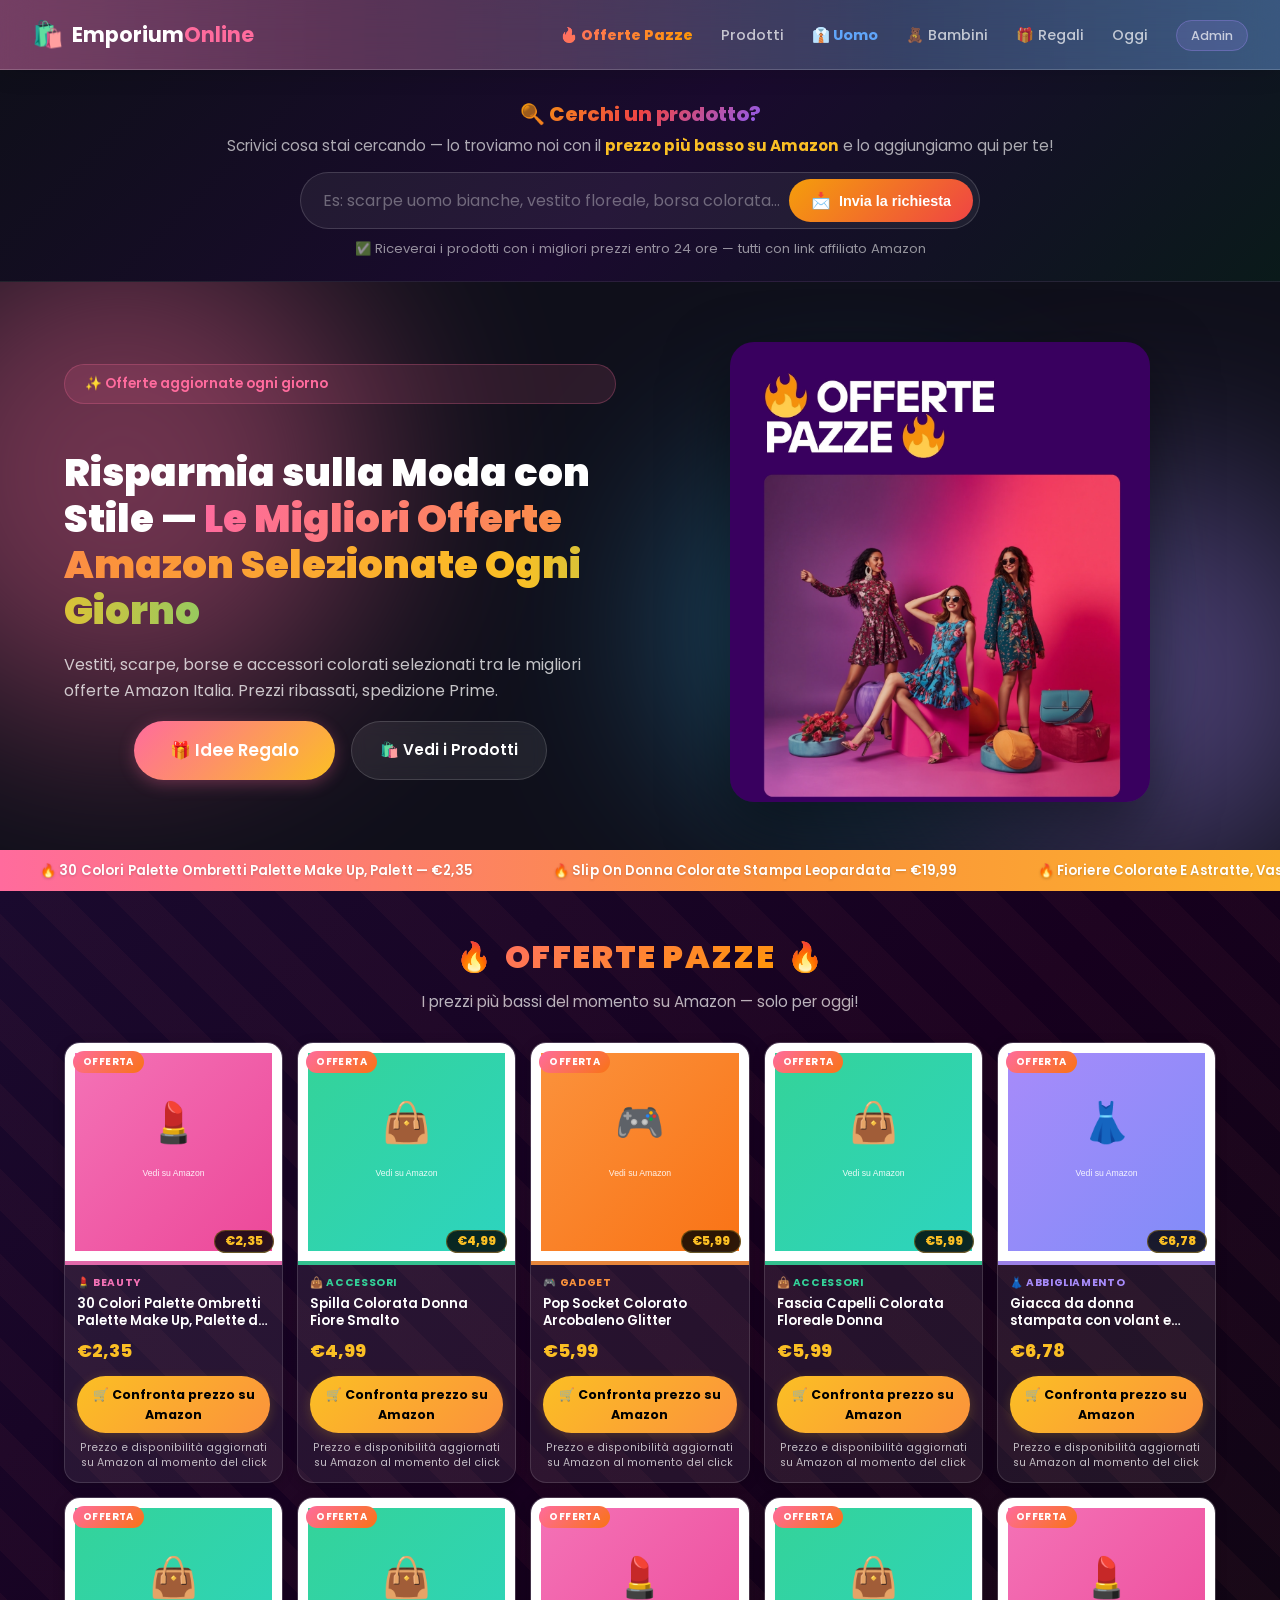
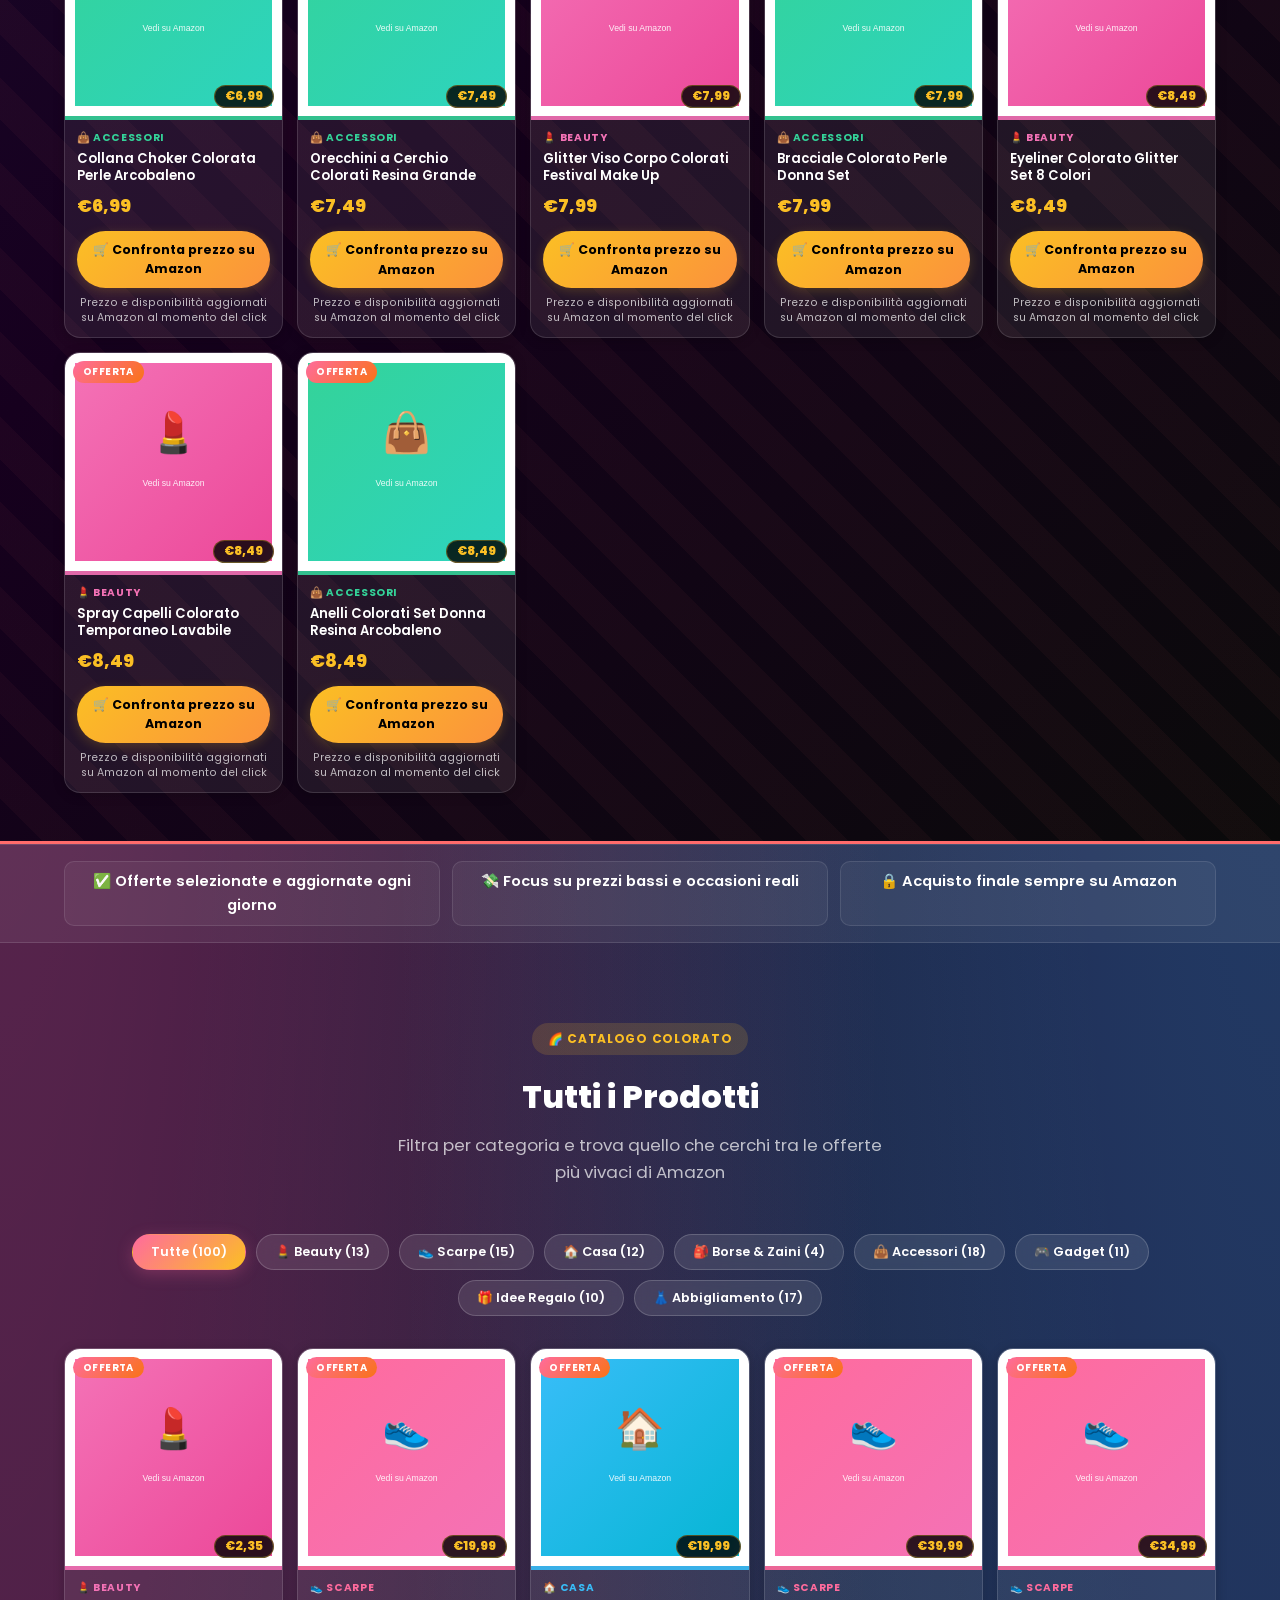
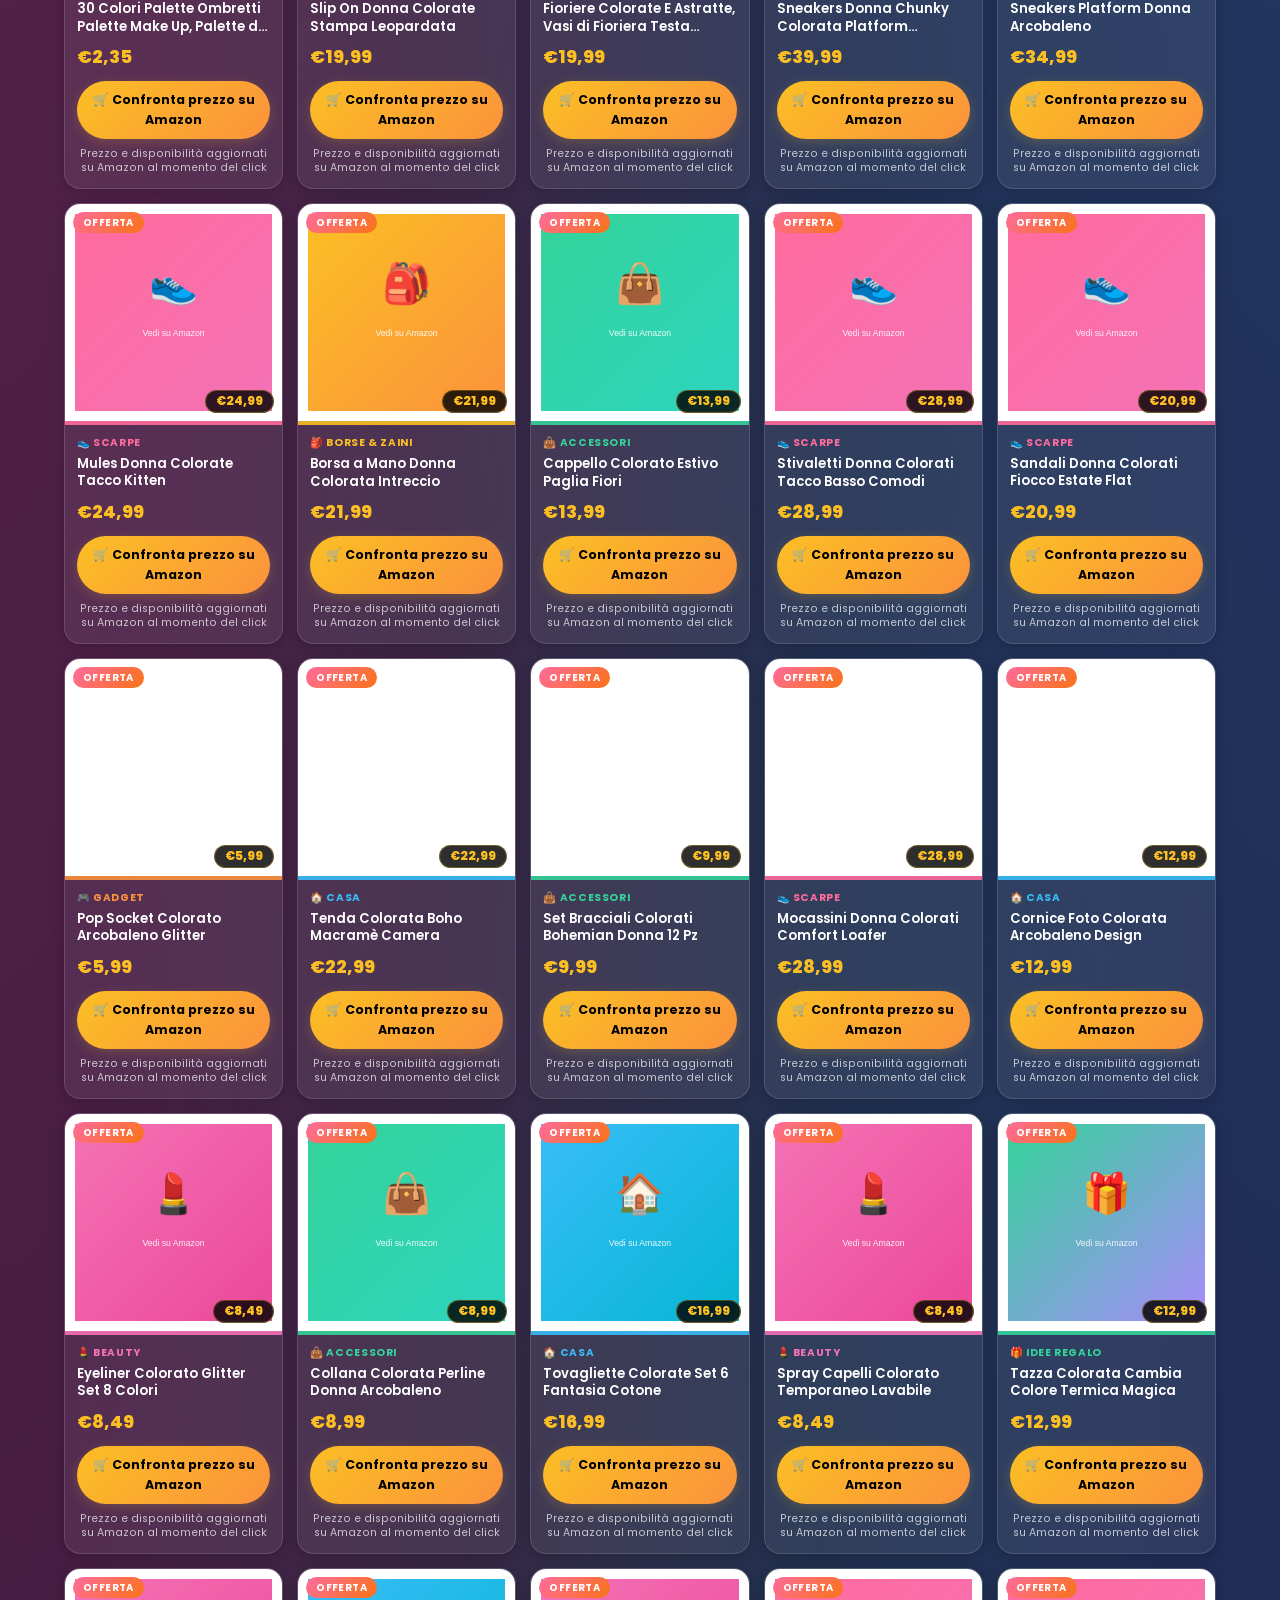
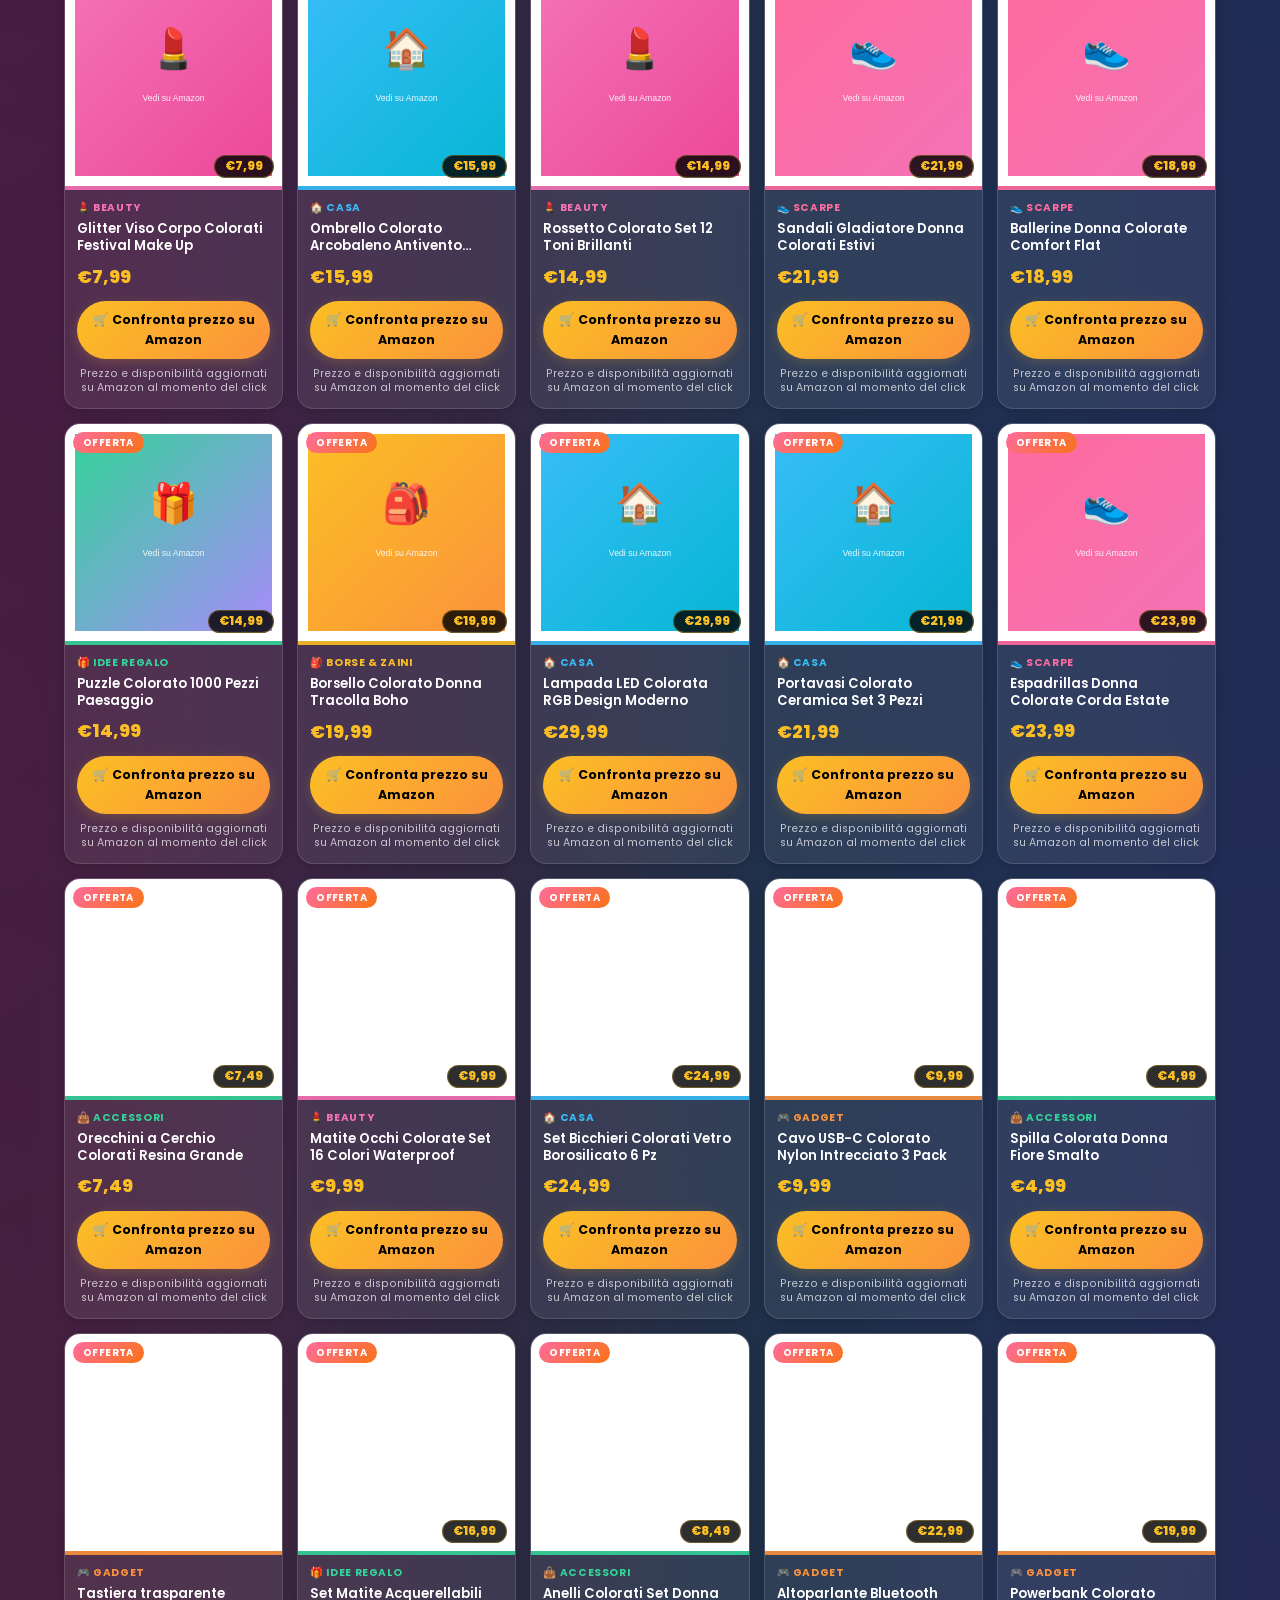
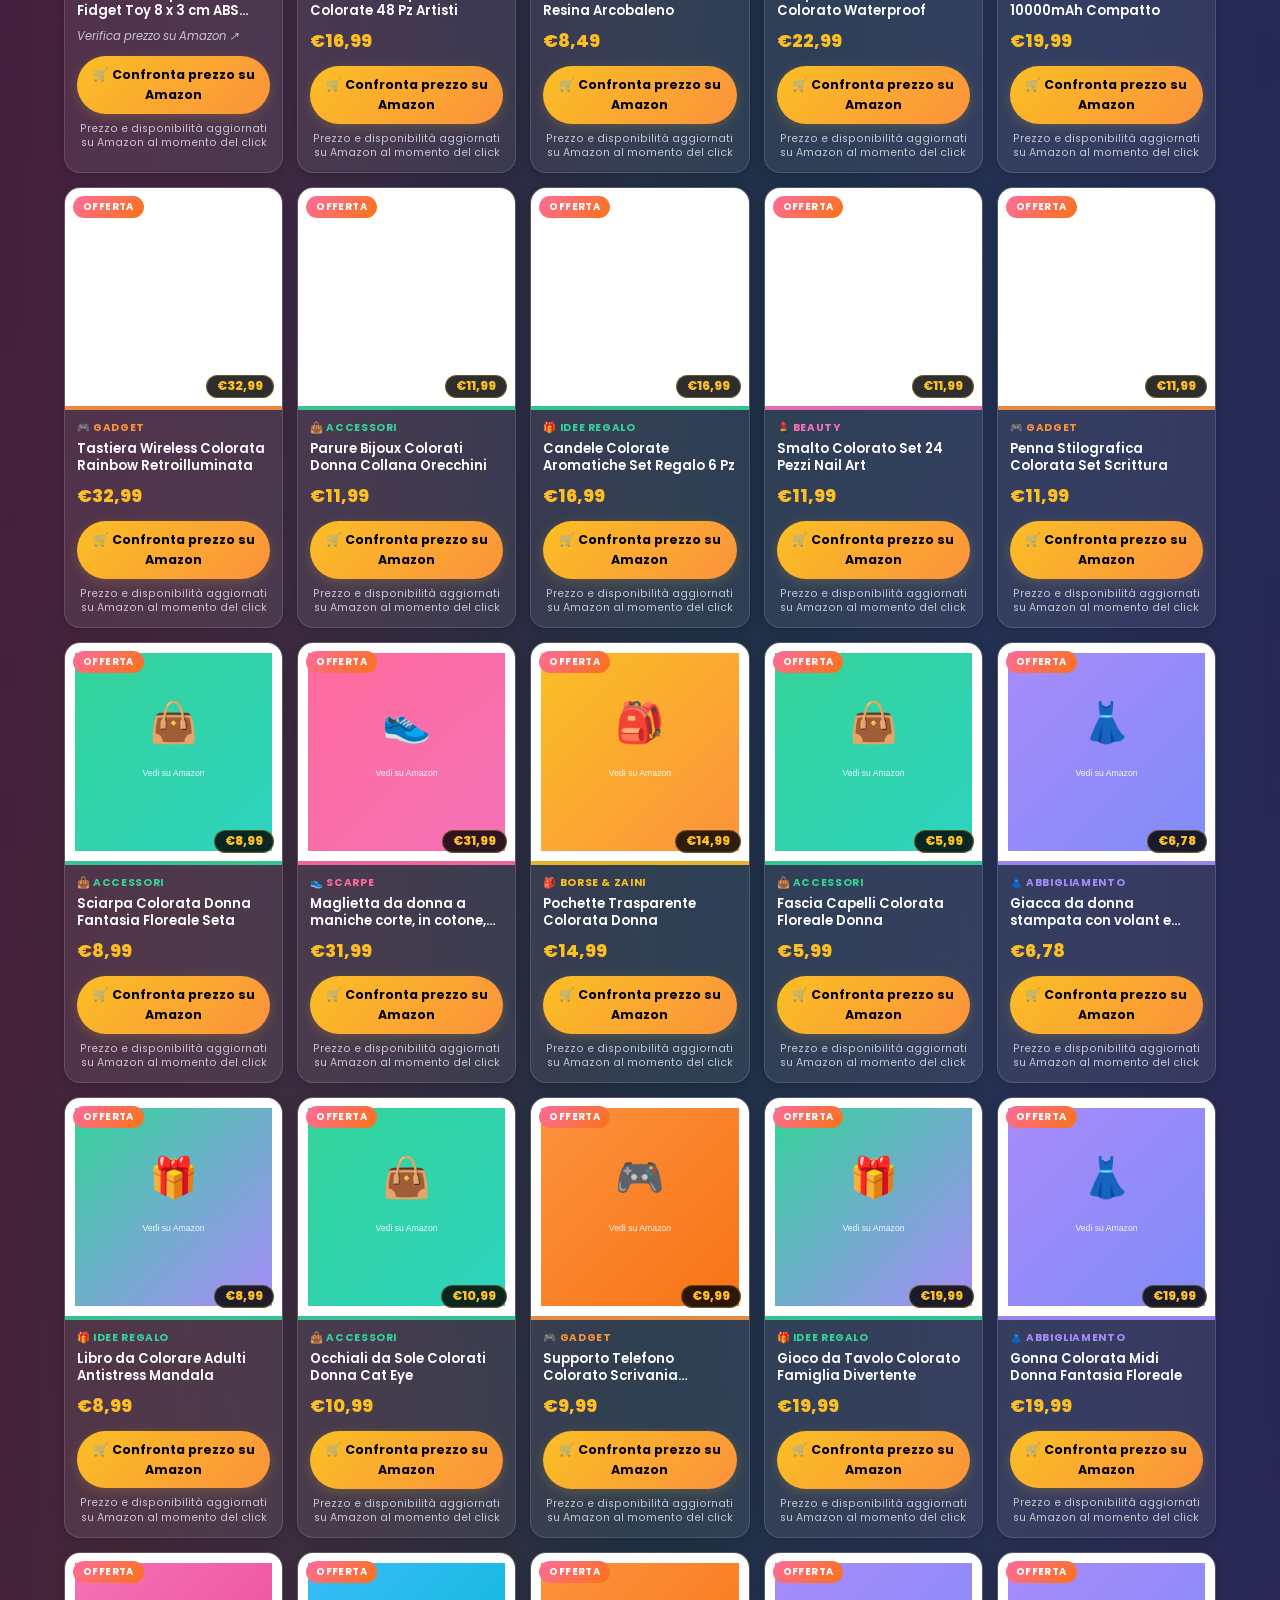
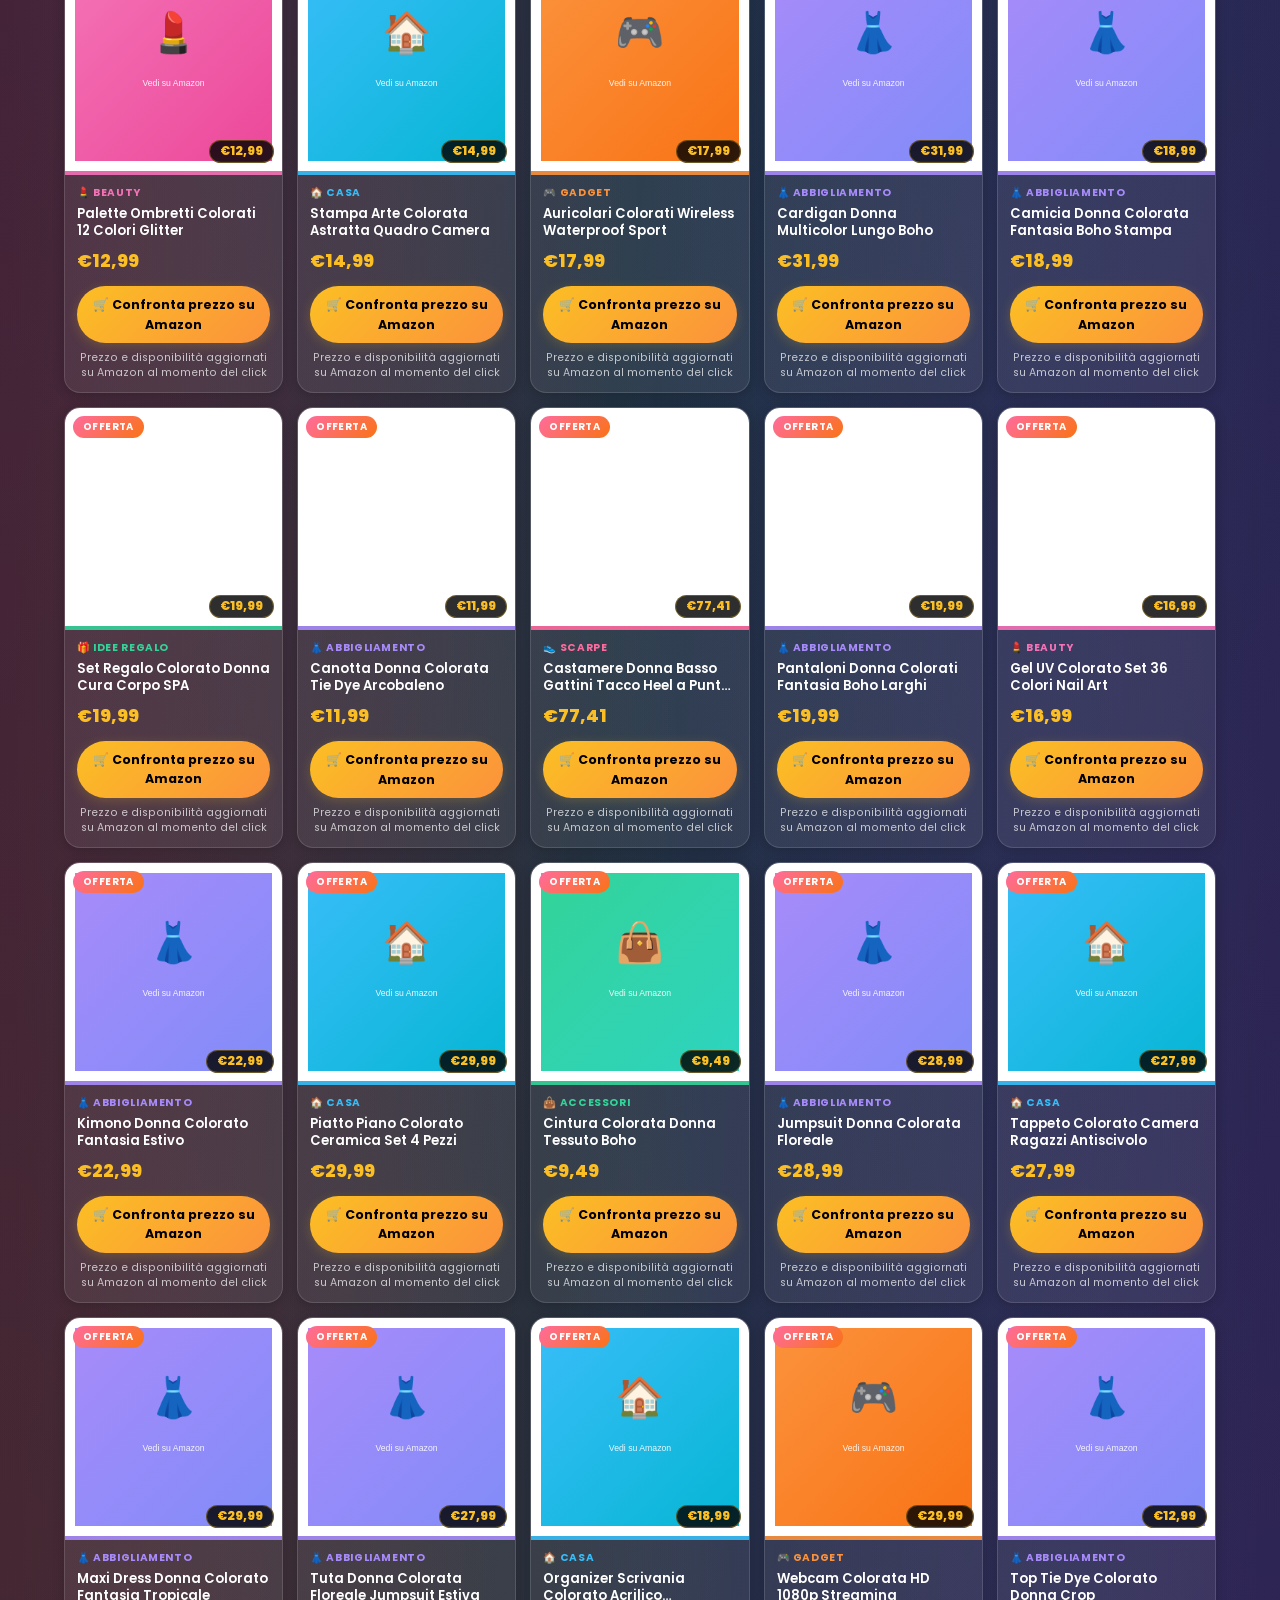
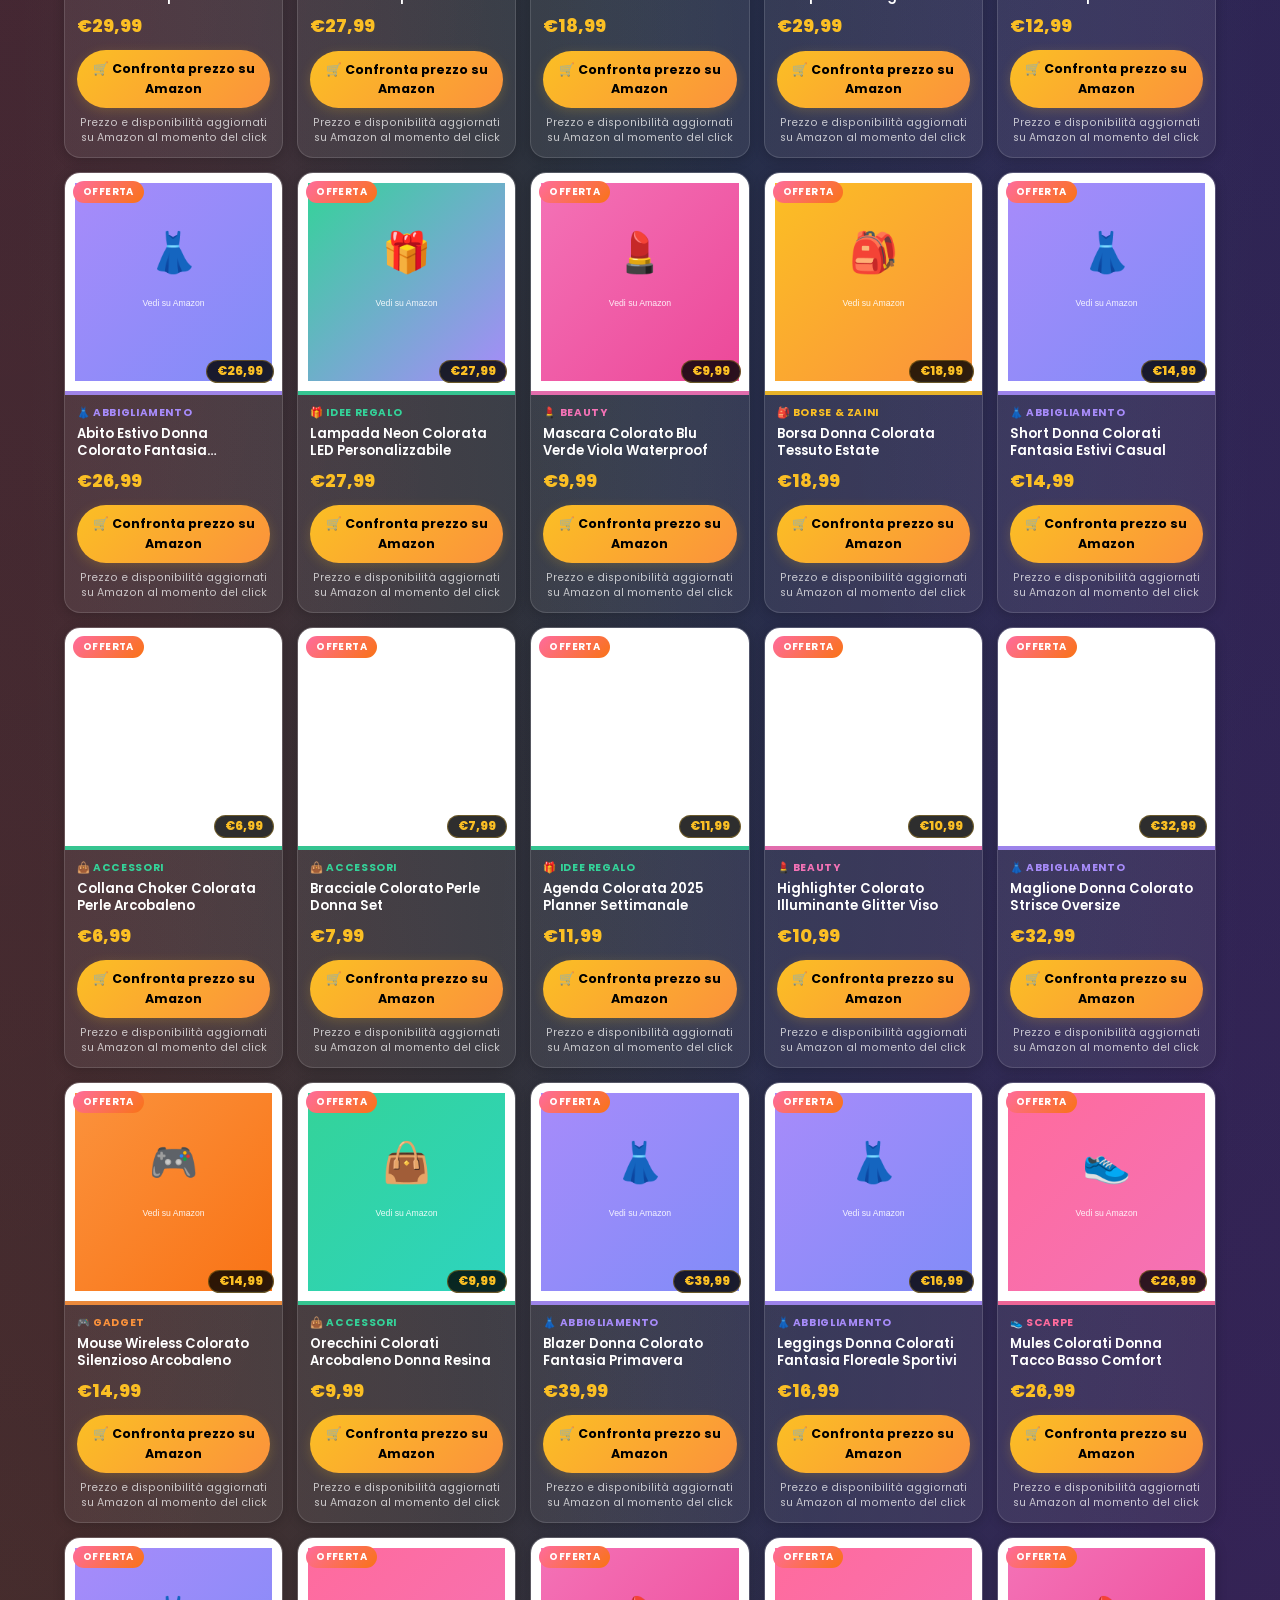
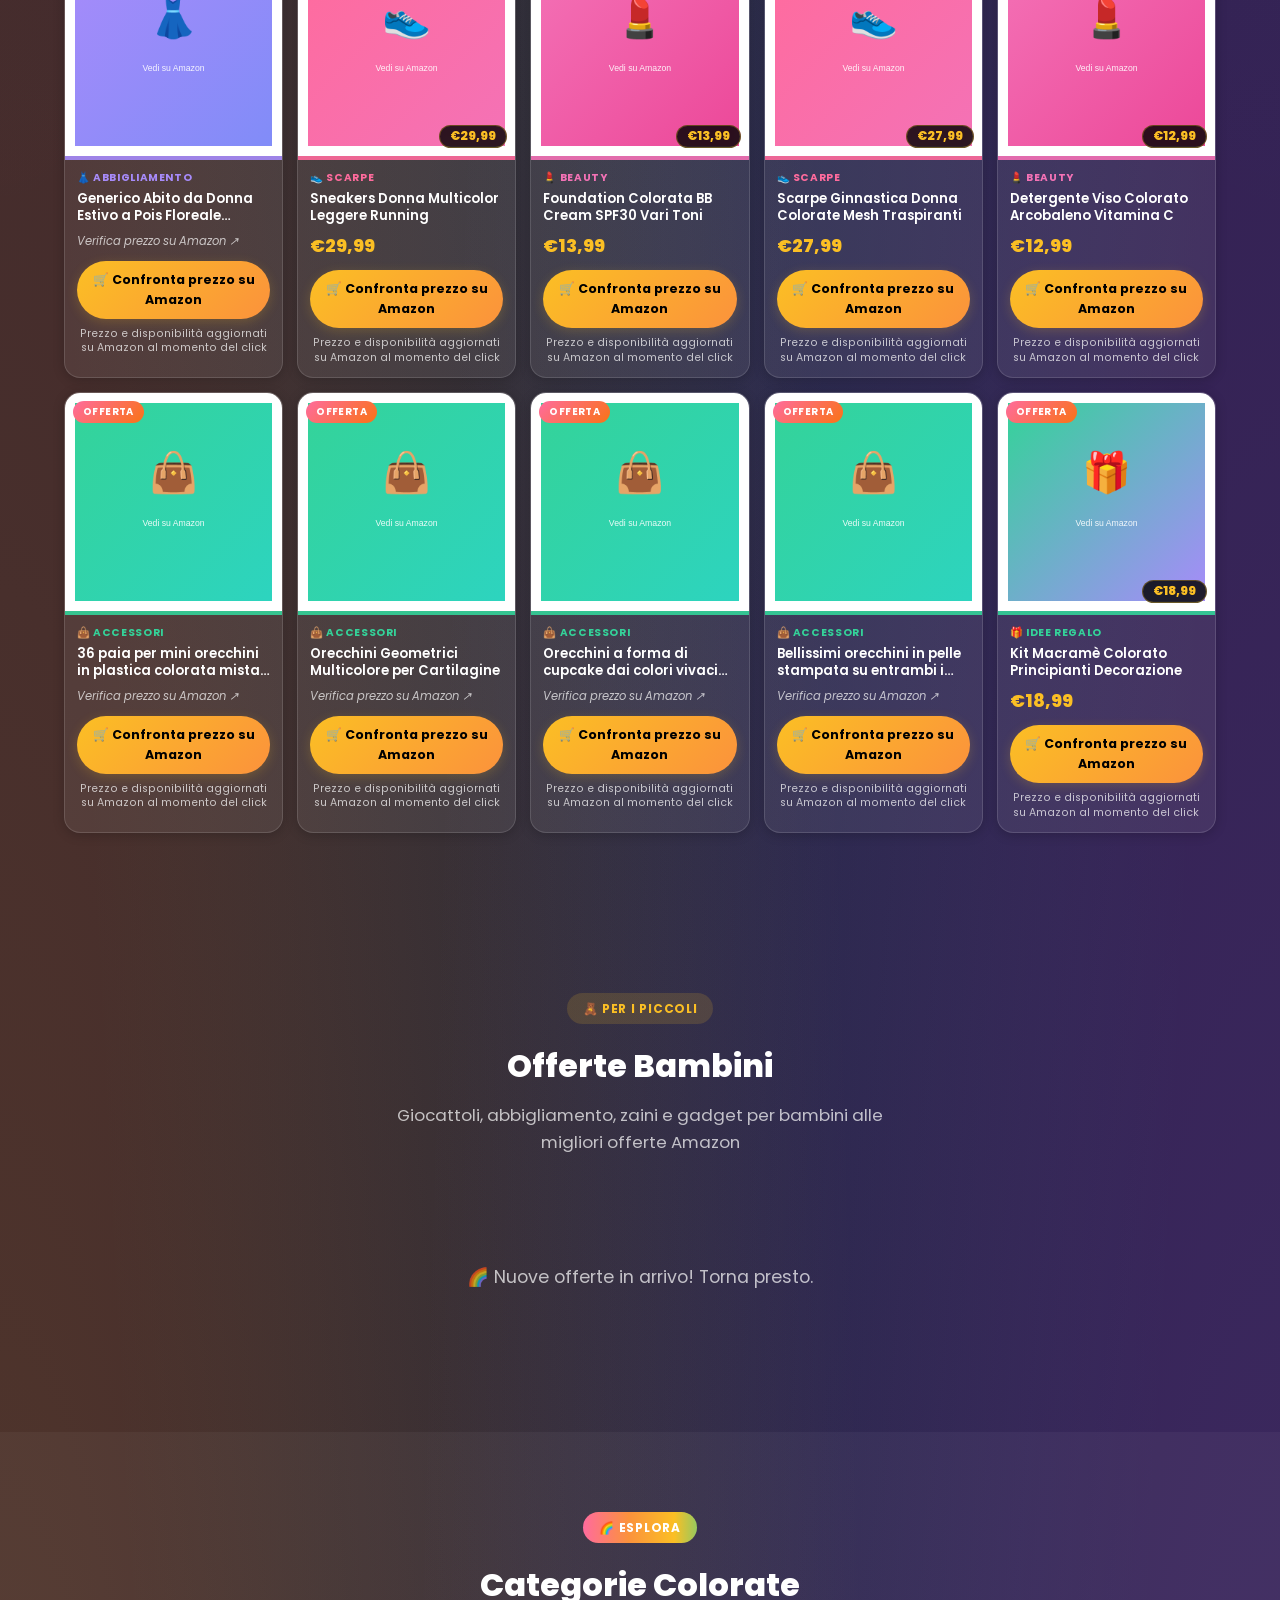
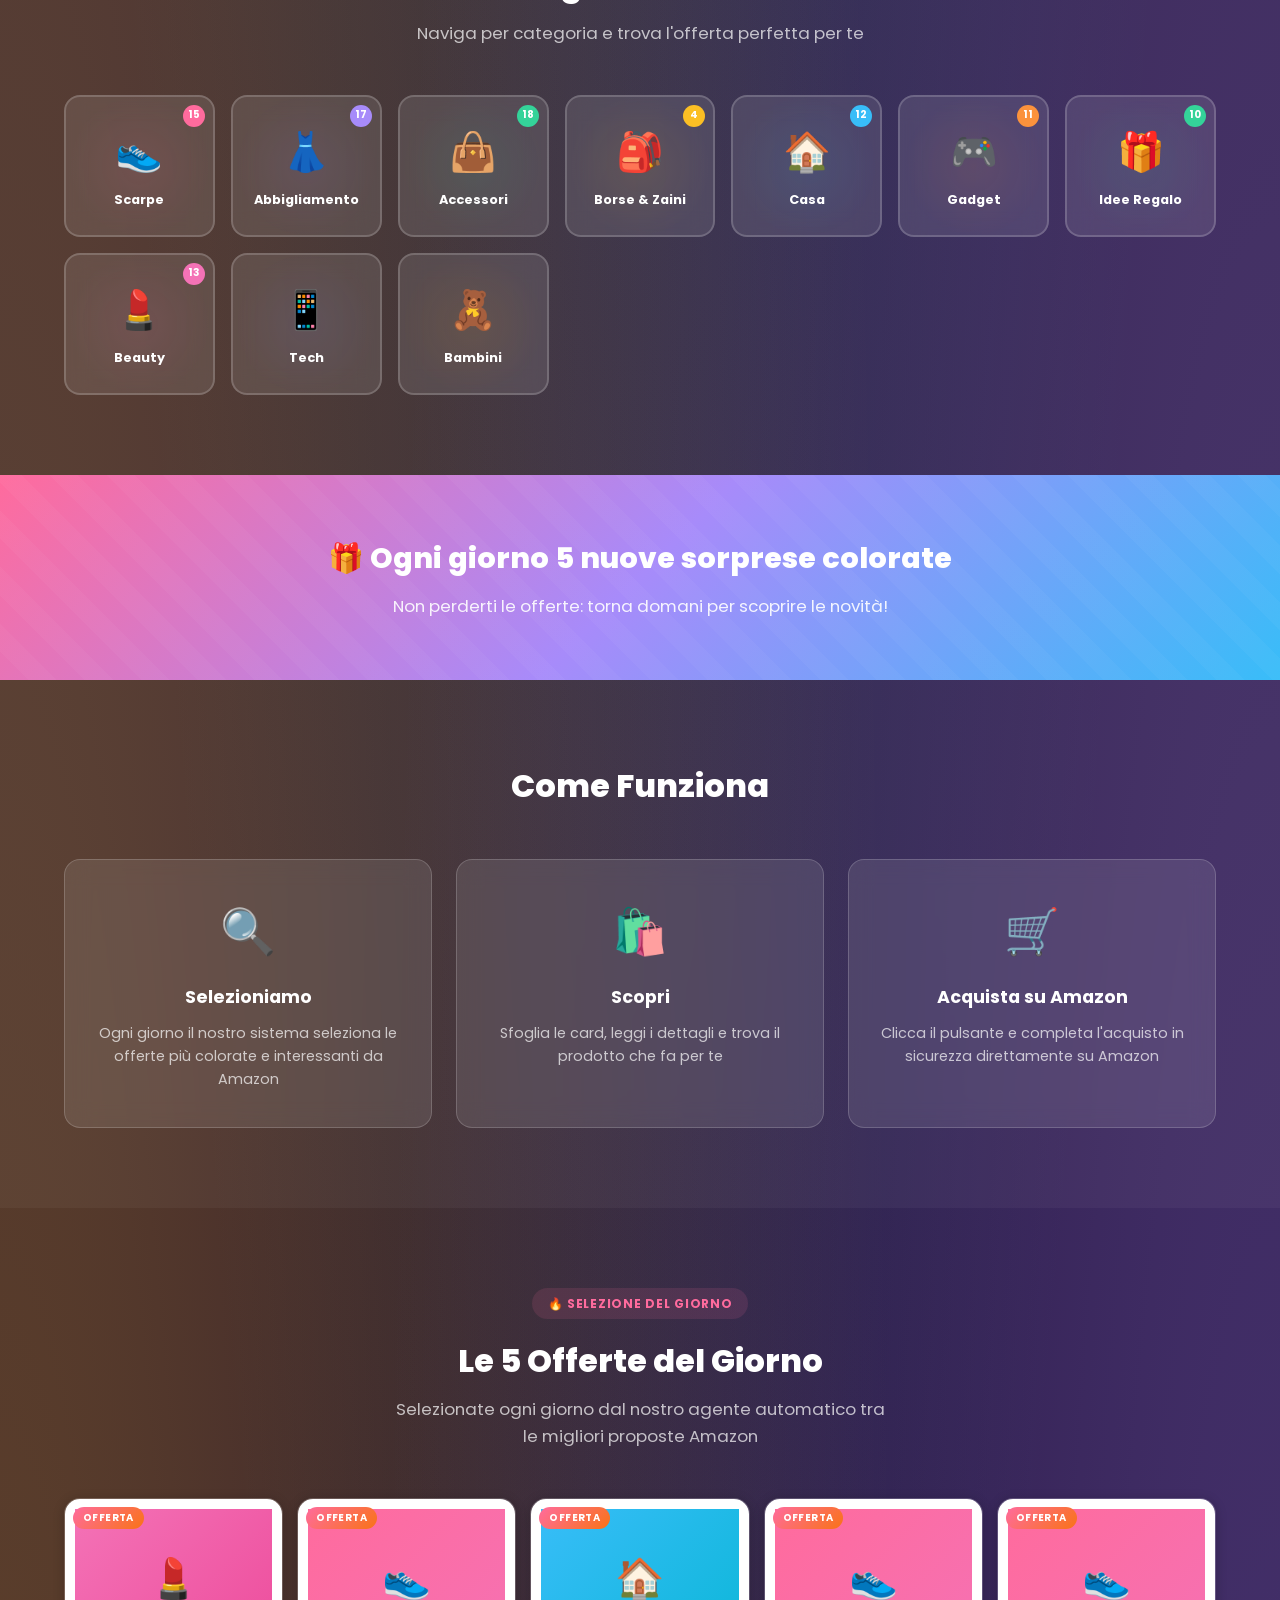
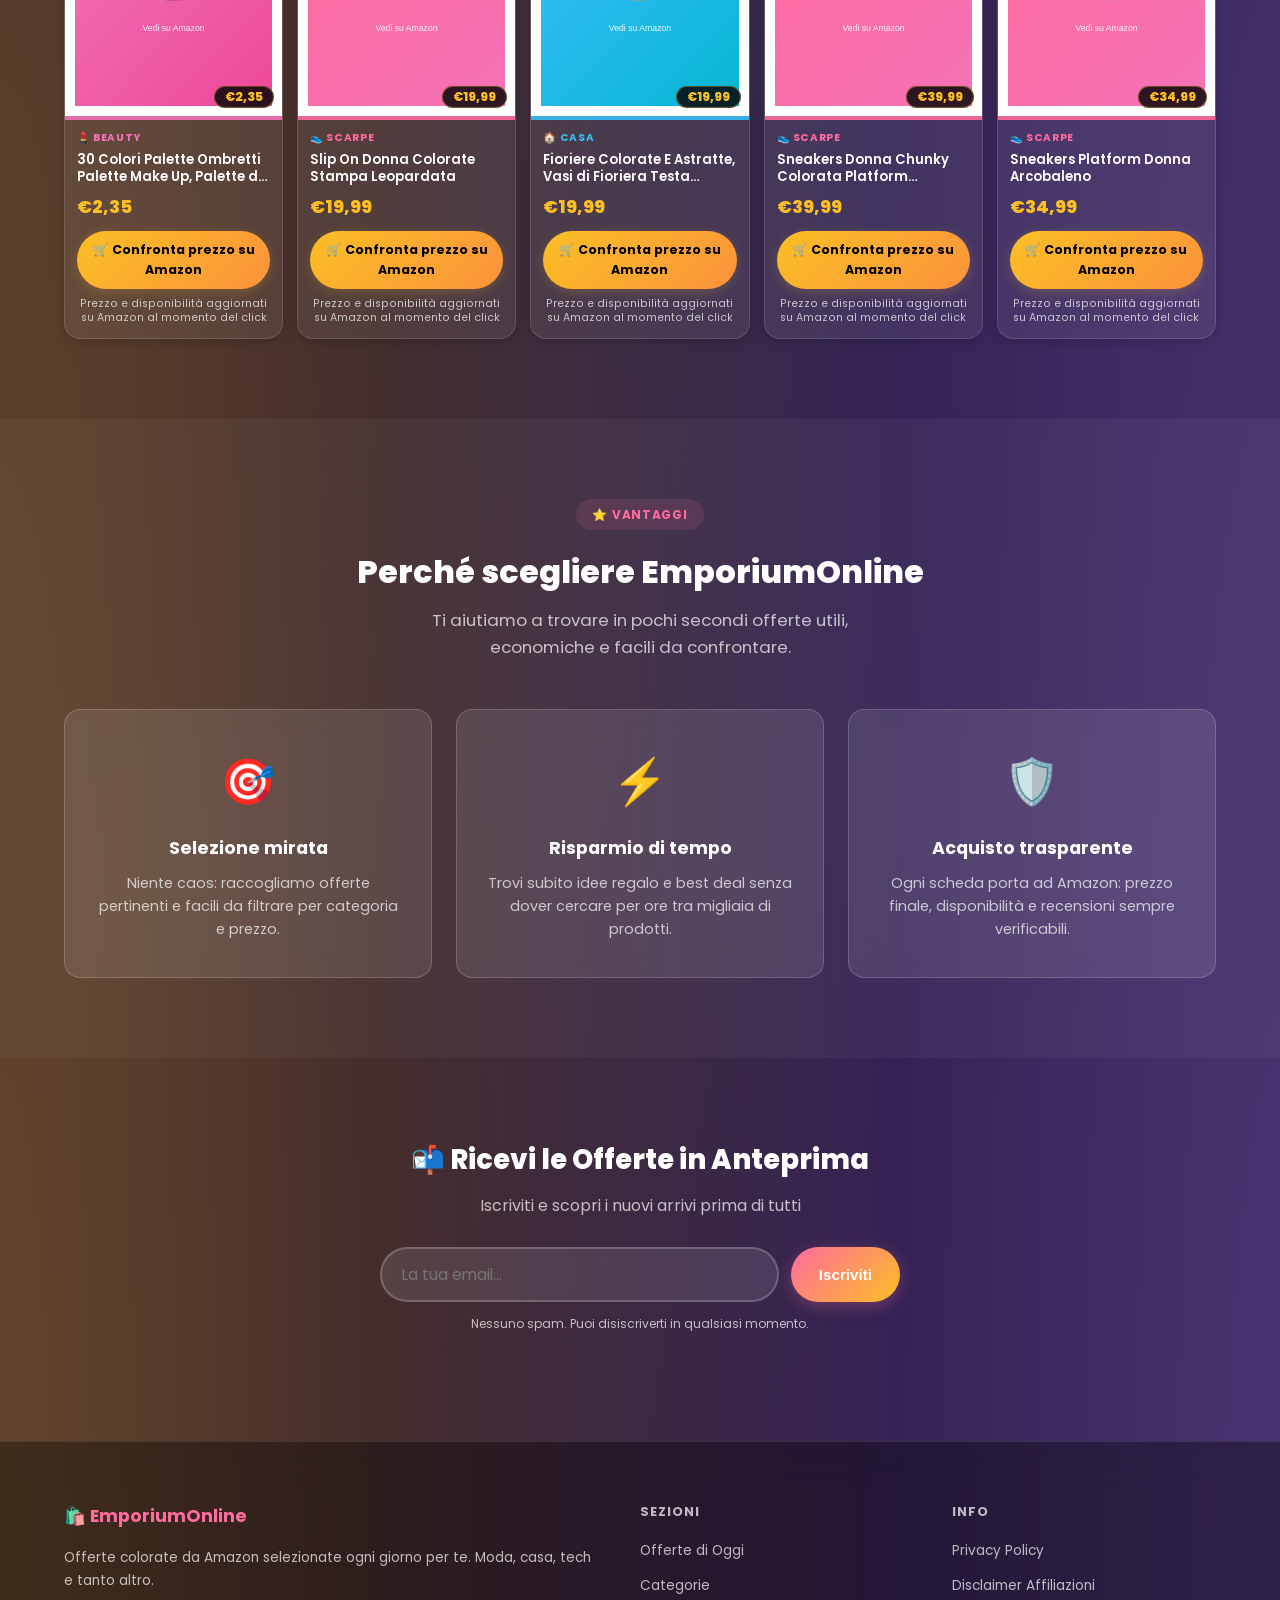
<file: index.html>
<!DOCTYPE html>
<html lang="it">
<head>
  <meta charset="UTF-8" />
  <meta name="viewport" content="width=device-width, initial-scale=1.0" />
  <title>Risparmia sulla Moda con Stile | EmporiumOnline — Le Migliori Offerte Amazon Ogni Giorno</title>
  <meta name="description" content="Scopri le migliori offerte moda donna su Amazon: vestiti colorati, scarpe, borse e accessori selezionati ogni giorno ai prezzi più bassi. Spedizione Prime inclusa." />
  <meta name="keywords" content="offerte moda donna amazon, vestiti donna colorati, scarpe donna offerta, borse colorate amazon, accessori moda donna, abbigliamento donna estate, offerte amazon italia" />
  <meta name="robots" content="index, follow" />
  <meta name="google-site-verification" content="KRz8SqxraejoLjvS29mY3LJ2IEKzws0v462dvzFVFDM" />
  <link rel="canonical" href="https://emporiumonline.it/" />

  <!-- Open Graph -->
  <meta property="og:type" content="website" />
  <meta property="og:title" content="Risparmia sulla Moda con Stile | EmporiumOnline — Le Migliori Offerte Amazon" />
  <meta property="og:description" content="Scopri le migliori offerte moda donna su Amazon: vestiti colorati, scarpe, borse e accessori selezionati ogni giorno ai prezzi più bassi." />
  <meta property="og:url" content="https://emporiumonline.it/" />
  <meta property="og:site_name" content="EmporiumOnline" />
  <meta property="og:locale" content="it_IT" />
  <meta property="og:image" content="https://emporiumonline.it/og-image.jpg" />

  <!-- Twitter -->
  <meta name="twitter:card" content="summary_large_image" />
  <meta name="twitter:title" content="Risparmia sulla Moda con Stile | EmporiumOnline — Le Migliori Offerte Amazon" />
  <meta name="twitter:description" content="Vestiti, scarpe, borse e accessori colorati da Amazon aggiornati ogni giorno. Prezzi più bassi garantiti." />

  <!-- Schema.org WebSite -->
  <script type="application/ld+json">
  {
    "@context": "https://schema.org",
    "@type": "WebSite",
    "name": "EmporiumOnline",
    "url": "https://emporiumonline.it/",
    "description": "Offerte moda donna colorate su Amazon: vestiti, scarpe, borse e accessori selezionati ogni giorno ai prezzi più bassi.",
    "potentialAction": {
      "@type": "SearchAction",
      "target": "https://emporiumonline.it/?q={search_term_string}",
      "query-input": "required name=search_term_string"
    }
  }
  </script>

  <!-- Schema.org Organization -->
  <script type="application/ld+json">
  {
    "@context": "https://schema.org",
    "@type": "Organization",
    "name": "EmporiumOnline",
    "url": "https://emporiumonline.it/",
    "description": "Selezione quotidiana di offerte moda donna colorate da Amazon Italia.",
    "sameAs": []
  }
  </script>

  <!-- Schema.org BreadcrumbList -->
  <script type="application/ld+json">
  {
    "@context": "https://schema.org",
    "@type": "BreadcrumbList",
    "itemListElement": [
      {"@type": "ListItem", "position": 1, "name": "EmporiumOnline", "item": "https://emporiumonline.it/"},
      {"@type": "ListItem", "position": 2, "name": "Offerte Moda Donna", "item": "https://emporiumonline.it/#offerte"},
      {"@type": "ListItem", "position": 3, "name": "Offerte Pazze", "item": "https://emporiumonline.it/#offerte-pazze"}
    ]
  }
  </script>

  <link rel="preconnect" href="https://fonts.googleapis.com" />
  <link rel="preconnect" href="https://fonts.gstatic.com" crossorigin />
  <link href="https://fonts.googleapis.com/css2?family=Poppins:wght@300;400;600;700;900&display=swap" rel="stylesheet" />
  <link rel="stylesheet" href="css/style.css" />
  <script src="js/seo_jsonld.js" defer></script>
</head>
<body>

  <!-- NAVBAR -->
  <nav class="navbar">
    <a href="/" class="nav-brand">
      <span class="brand-emoji">&#x1F6CD;&#xFE0F;</span>
      <span class="brand-name">Emporium<strong>Online</strong></span>
    </a>
    <ul class="nav-links" id="navLinks">
      <li><a href="#offerte-pazze" class="nav-pazze">🔥 Offerte Pazze</a></li>
      <li><a href="#offerte">Prodotti</a></li>
      <li><a href="/uomo/" style="color:#60a5fa; font-weight:700;">👔 Uomo</a></li>
      <li><a href="#bambini">🧸 Bambini</a></li>
      <li class="nav-dropdown">
        <a href="/idee-regalo/">🎁 Regali</a>
        <ul class="nav-submenu">
          <li><a href="/idee-regalo/#gift-band-1-5">🎀 1€ – 5€</a></li>
          <li><a href="/idee-regalo/#gift-band-5-10">🎁 5€ – 10€</a></li>
          <li><a href="/idee-regalo/#gift-band-10-15">🌟 10€ – 15€</a></li>
          <li><a href="/idee-regalo/#gift-band-15-20">💝 15€ – 20€</a></li>
        </ul>
      </li>
      <li><a href="#oggi">Oggi</a></li>
      <li><a href="admin.html" class="nav-admin">Admin</a></li>
    </ul>
    <button class="nav-toggle" onclick="toggleMenu()" aria-label="Menu">&#9776;</button>
  </nav>

  <!-- RICHIESTA PRODOTTO -->
  <section class="search-bar-section" id="cerca">
    <div class="container">
      <div class="search-bar-inner">
        <div class="search-bar-text">
          <span class="search-bar-label">🔍 Cerchi un prodotto?</span>
          <p>Scrivici cosa stai cercando — lo troviamo noi con il <strong>prezzo più basso su Amazon</strong> e lo aggiungiamo qui per te!</p>
        </div>
        <form
          class="search-bar-form"
          id="searchForm"
          action="https://formsubmit.co/gianluigi.guarascio@gmail.com"
          method="POST"
          onsubmit="handleSearchSubmit(event)"
        >
          <!-- Formsubmit config -->
          <input type="hidden" name="_subject" value="🔍 Nuova richiesta prodotto — EmporiumOnline" />
          <input type="hidden" name="_template" value="table" />
          <input type="hidden" name="_captcha" value="false" />
          <input type="hidden" name="_next" value="https://emporiumonline.it/?richiesta=ok" />
          <input type="hidden" name="sito" value="EmporiumOnline.it" />

          <div class="search-input-wrap">
            <input
              type="text"
              name="prodotto_cercato"
              id="searchInput"
              class="search-input"
              placeholder="Es: scarpe uomo bianche, vestito floreale, borsa colorata…"
              autocomplete="off"
              required
            />
            <button type="submit" class="search-btn">
              <span class="search-btn-icon">📩</span>
              <span>Invia la richiesta</span>
            </button>
          </div>
          <p class="search-note">✅ Riceverai i prodotti con i migliori prezzi entro 24 ore — tutti con link affiliato Amazon</p>
        </form>

        <!-- Messaggio di conferma (visibile se ?richiesta=ok) -->
        <div class="search-success" id="searchSuccess" style="display:none;">
          <span class="search-success-icon">🎉</span>
          <p><strong>Richiesta inviata!</strong> Stiamo cercando il prodotto migliore per te. Torna tra 24 ore — lo troverai qui con il prezzo più basso su Amazon.</p>
        </div>
      </div>
    </div>
  </section>

  <!-- HERO SPLIT -->
  <header class="hero-split" id="home">
    <div class="hero-bg">
      <div class="blob blob-1"></div>
      <div class="blob blob-2"></div>
      <div class="blob blob-3"></div>
    </div>
    <div class="hero-split-inner container">
      <div class="hero-split-text">
        <div class="hero-badge">&#x2728; Offerte aggiornate ogni giorno</div>
        <h1>Risparmia sulla Moda con Stile — <span class="gradient-text">Le Migliori Offerte Amazon Selezionate Ogni Giorno</span></h1>
        <p>Vestiti, scarpe, borse e accessori colorati selezionati tra le migliori offerte Amazon Italia. Prezzi ribassati, spedizione Prime.</p>
        <div class="hero-cta">
          <a href="/idee-regalo/" class="btn btn-primary btn-lg">🎁 Idee Regalo</a>
          <a href="#offerte" class="btn btn-glass">🛍️ Vedi i Prodotti</a>
        </div>
      </div>
      <div class="hero-split-img">
        <img src="/img/banner-offerte-pazze.jpg" alt="Offerte Moda Donna — EmporiumOnline" />
      </div>
    </div>
  </header>

  <!-- TICKER BAR -->
  <div class="ticker-bar" aria-hidden="true">
    <div class="ticker-track" id="ticker-content">
      <span class="ticker-item">&#x1F525; Scarpe colorate da €6 &bull;</span>
      <span class="ticker-item">&#x1F308; Abbigliamento donna colorato &bull;</span>
      <span class="ticker-item">&#x2728; Gadget e accessori in offerta &bull;</span>
      <span class="ticker-item">&#x1F381; Idee regalo originali &bull;</span>
      <span class="ticker-item">&#x1F3E0; Casa colorata e design &bull;</span>
      <span class="ticker-item">&#x1F484; Beauty e makeup colorati &bull;</span>
    </div>
  </div>

  <!-- OFFERTE PAZZE -->
  <section id="offerte-pazze" class="offerte-pazze-section">
    <div class="container">
      <div class="offerte-pazze-header">
        <div class="offerte-pazze-label">
          <span class="pazze-fire">🔥</span>
          <span>OFFERTE PAZZE</span>
          <span class="pazze-fire">🔥</span>
        </div>
        <p class="offerte-pazze-sub">I prezzi più bassi del momento su Amazon — solo per oggi!</p>
      </div>
      <div class="products-grid" id="offerte-pazze-grid">
        <!-- Prodotti iniettati da JS -->
      </div>
    </div>
  </section>

  <!-- TRUST BAR -->
  <section class="trust-strip" aria-label="Elementi di fiducia">
    <div class="container trust-strip-inner">
      <div class="trust-item">✅ Offerte selezionate e aggiornate ogni giorno</div>
      <div class="trust-item">💸 Focus su prezzi bassi e occasioni reali</div>
      <div class="trust-item">🔒 Acquisto finale sempre su Amazon</div>
    </div>
  </section>

  <!-- TUTTE LE OFFERTE — carrellata immediata dopo l'hero -->
  <section id="offerte" class="section">
    <div class="container">
      <div class="section-header">
        <span class="section-badge badge-yellow">&#x1F308; Catalogo Colorato</span>
        <h2>Tutti i Prodotti</h2>
        <p>Filtra per categoria e trova quello che cerchi tra le offerte pi&ugrave; vivaci di Amazon</p>
      </div>
      <div class="filter-bar" id="category-filters">
        <!-- Filtri iniettati da JS -->
      </div>
      <div class="products-grid" id="offers-grid">
        <!-- Prodotti iniettati da JS -->
      </div>
    </div>
  </section>

  <!-- BAMBINI -->
  <section id="bambini" class="section">
    <div class="container">
      <div class="section-header">
        <span class="section-badge badge-yellow">🧸 Per i Piccoli</span>
        <h2>Offerte Bambini</h2>
        <p>Giocattoli, abbigliamento, zaini e gadget per bambini alle migliori offerte Amazon</p>
      </div>
      <div class="products-grid" id="bambini-grid">
        <!-- Prodotti iniettati da JS -->
      </div>
    </div>
  </section>

  <!-- CATEGORIE COLORATE -->
  <section id="categorie" class="section section-dark">
    <div class="container">
      <div class="section-header">
        <span class="section-badge badge-rainbow">&#x1F308; Esplora</span>
        <h2>Categorie Colorate</h2>
        <p>Naviga per categoria e trova l'offerta perfetta per te</p>
      </div>
      <div class="categories-grid" id="color-categories">
        <!-- Categorie iniettate da JS -->
      </div>
    </div>
  </section>

  <!-- BANNER PROMO -->
  <section class="promo-banner">
    <div class="container">
      <h2>&#x1F381; Ogni giorno 5 nuove sorprese colorate</h2>
      <p>Non perderti le offerte: torna domani per scoprire le novit&agrave;!</p>
    </div>
  </section>

  <!-- COME FUNZIONA -->
  <section class="section section-dark">
    <div class="container">
      <div class="section-header">
        <h2>Come Funziona</h2>
      </div>
      <div class="how-grid">
        <div class="how-card">
          <span class="how-icon">&#x1F50D;</span>
          <h3>Selezioniamo</h3>
          <p>Ogni giorno il nostro sistema seleziona le offerte pi&ugrave; colorate e interessanti da Amazon</p>
        </div>
        <div class="how-card">
          <span class="how-icon">&#x1F6CD;&#xFE0F;</span>
          <h3>Scopri</h3>
          <p>Sfoglia le card, leggi i dettagli e trova il prodotto che fa per te</p>
        </div>
        <div class="how-card">
          <span class="how-icon">&#x1F6D2;</span>
          <h3>Acquista su Amazon</h3>
          <p>Clicca il pulsante e completa l'acquisto in sicurezza direttamente su Amazon</p>
        </div>
      </div>
    </div>
  </section>

  <!-- OFFERTE DEL GIORNO — in fondo prima della newsletter -->
  <section id="oggi" class="section">
    <div class="container">
      <div class="section-header">
        <span class="section-badge">&#x1F525; Selezione del Giorno</span>
        <h2>Le 5 Offerte del Giorno</h2>
        <p>Selezionate ogni giorno dal nostro agente automatico tra le migliori proposte Amazon</p>
      </div>
      <div class="products-grid" id="today-grid">
        <!-- Prodotti iniettati da JS -->
      </div>
    </div>
  </section>

  <!-- PERCHE' SCEGLIERE EMPORIUMONLINE -->
  <section class="section section-dark">
    <div class="container">
      <div class="section-header">
        <span class="section-badge">⭐ Vantaggi</span>
        <h2>Perch&eacute; scegliere EmporiumOnline</h2>
        <p>Ti aiutiamo a trovare in pochi secondi offerte utili, economiche e facili da confrontare.</p>
      </div>
      <div class="how-grid">
        <div class="how-card">
          <span class="how-icon">🎯</span>
          <h3>Selezione mirata</h3>
          <p>Niente caos: raccogliamo offerte pertinenti e facili da filtrare per categoria e prezzo.</p>
        </div>
        <div class="how-card">
          <span class="how-icon">⚡</span>
          <h3>Risparmio di tempo</h3>
          <p>Trovi subito idee regalo e best deal senza dover cercare per ore tra migliaia di prodotti.</p>
        </div>
        <div class="how-card">
          <span class="how-icon">🛡️</span>
          <h3>Acquisto trasparente</h3>
          <p>Ogni scheda porta ad Amazon: prezzo finale, disponibilit&agrave; e recensioni sempre verificabili.</p>
        </div>
      </div>
    </div>
  </section>

  <!-- NEWSLETTER -->
  <section id="newsletter" class="section">
    <div class="container">
      <div class="newsletter-box">
        <h2>&#x1F4EC; Ricevi le Offerte in Anteprima</h2>
        <p>Iscriviti e scopri i nuovi arrivi prima di tutti</p>
        <form class="newsletter-form" onsubmit="subscribeNewsletter(event)">
          <input type="email" placeholder="La tua email..." required aria-label="Email" />
          <button type="submit" class="btn btn-primary">Iscriviti</button>
        </form>
        <p class="newsletter-note">Nessuno spam. Puoi disiscriverti in qualsiasi momento.</p>
      </div>
    </div>
  </section>

  <!-- FOOTER -->
  <footer class="footer">
    <div class="container">
      <div class="footer-grid">
        <div class="footer-col">
          <h3>&#x1F6CD;&#xFE0F; EmporiumOnline</h3>
          <p>Offerte colorate da Amazon selezionate ogni giorno per te. Moda, casa, tech e tanto altro.</p>
        </div>
        <div class="footer-col">
          <h4>Sezioni</h4>
          <ul>
            <li><a href="#oggi">Offerte di Oggi</a></li>
            <li><a href="#categorie">Categorie</a></li>
            <li><a href="#offerte">Tutte le Offerte</a></li>
          </ul>
        </div>
        <div class="footer-col">
          <h4>Info</h4>
          <ul>
            <li><a href="privacy.html">Privacy Policy</a></li>
            <li><a href="affiliate.html">Disclaimer Affiliazioni</a></li>
          </ul>
        </div>
      </div>
      <div class="footer-disclaimer">
        <p>EmporiumOnline.it partecipa al Programma Affiliazione Amazon EU. In qualit&agrave; di Affiliato Amazon, ricevo un guadagno per ciascun acquisto idoneo. I prezzi e la disponibilit&agrave; dei prodotti sono soggetti a variazione. Verifica sempre su Amazon prima dell'acquisto.</p>
      </div>
      <div class="footer-bottom">
        <p>&copy; 2026 EmporiumOnline.it &mdash; Tutti i diritti riservati</p>
      </div>
    </div>
  </footer>

  <script src="js/products.js?v=20260501b"></script>
  <script src="js/app.js"></script>
  <script>
    // Mostra messaggio ok se redirect dopo invio form
    function handleSearchSubmit(e) {
      // Il form invia via POST a formsubmit.co — lascia il comportamento default
      // Salva la richiesta in localStorage per la pagina admin
      var q = document.getElementById('searchInput').value.trim();
      if (q) {
        var richieste = JSON.parse(localStorage.getItem('emporium_richieste') || '[]');
        richieste.unshift({ prodotto: q, data: new Date().toLocaleString('it-IT'), letta: false });
        localStorage.setItem('emporium_richieste', JSON.stringify(richieste.slice(0, 100)));
      }
    }

    // Mostra conferma se torniamo con ?richiesta=ok
    (function() {
      if (window.location.search.includes('richiesta=ok')) {
        var form    = document.getElementById('searchForm');
        var success = document.getElementById('searchSuccess');
        if (form)    form.style.display    = 'none';
        if (success) success.style.display = 'flex';
        // Pulisci URL
        history.replaceState({}, '', '/');
        // Scroll alla sezione
        setTimeout(function() {
          var el = document.getElementById('cerca');
          if (el) el.scrollIntoView({ behavior: 'smooth' });
        }, 200);
      }
    })();
  </script>
</body>
</html>
</file>
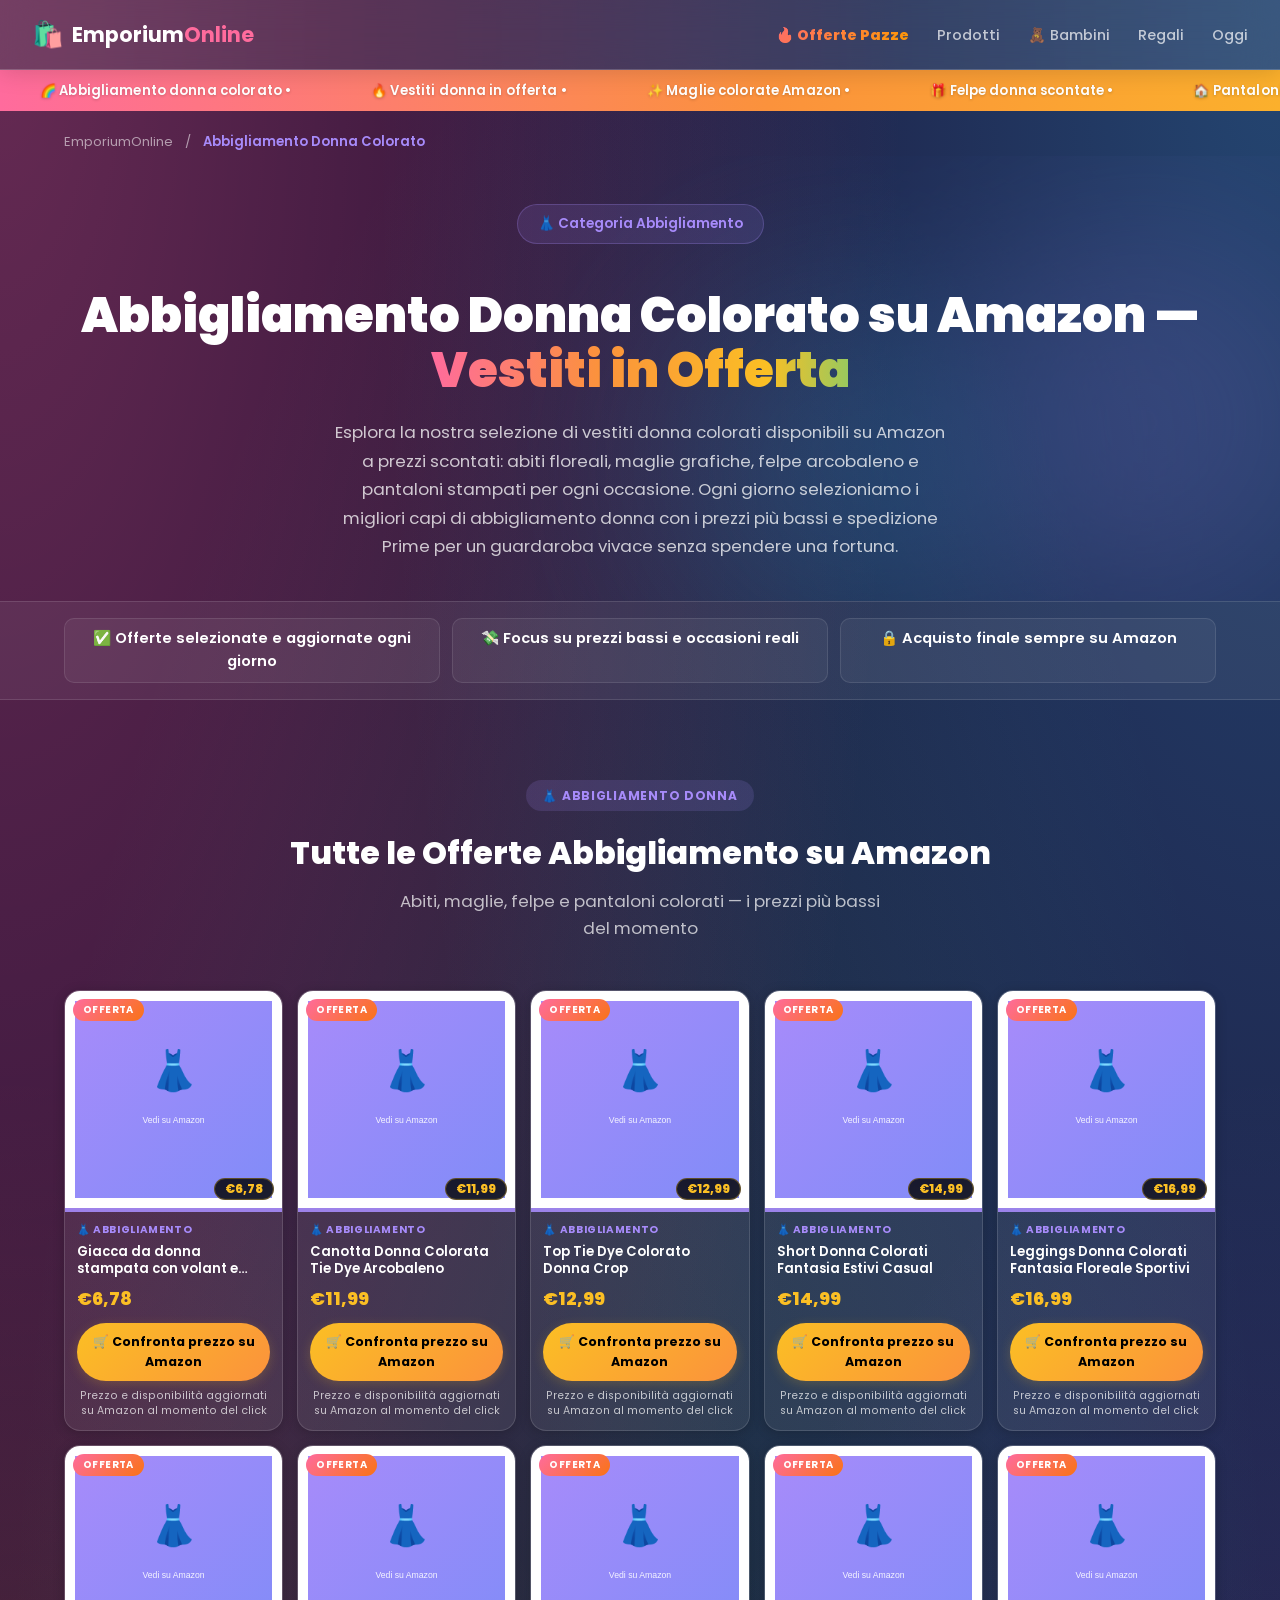
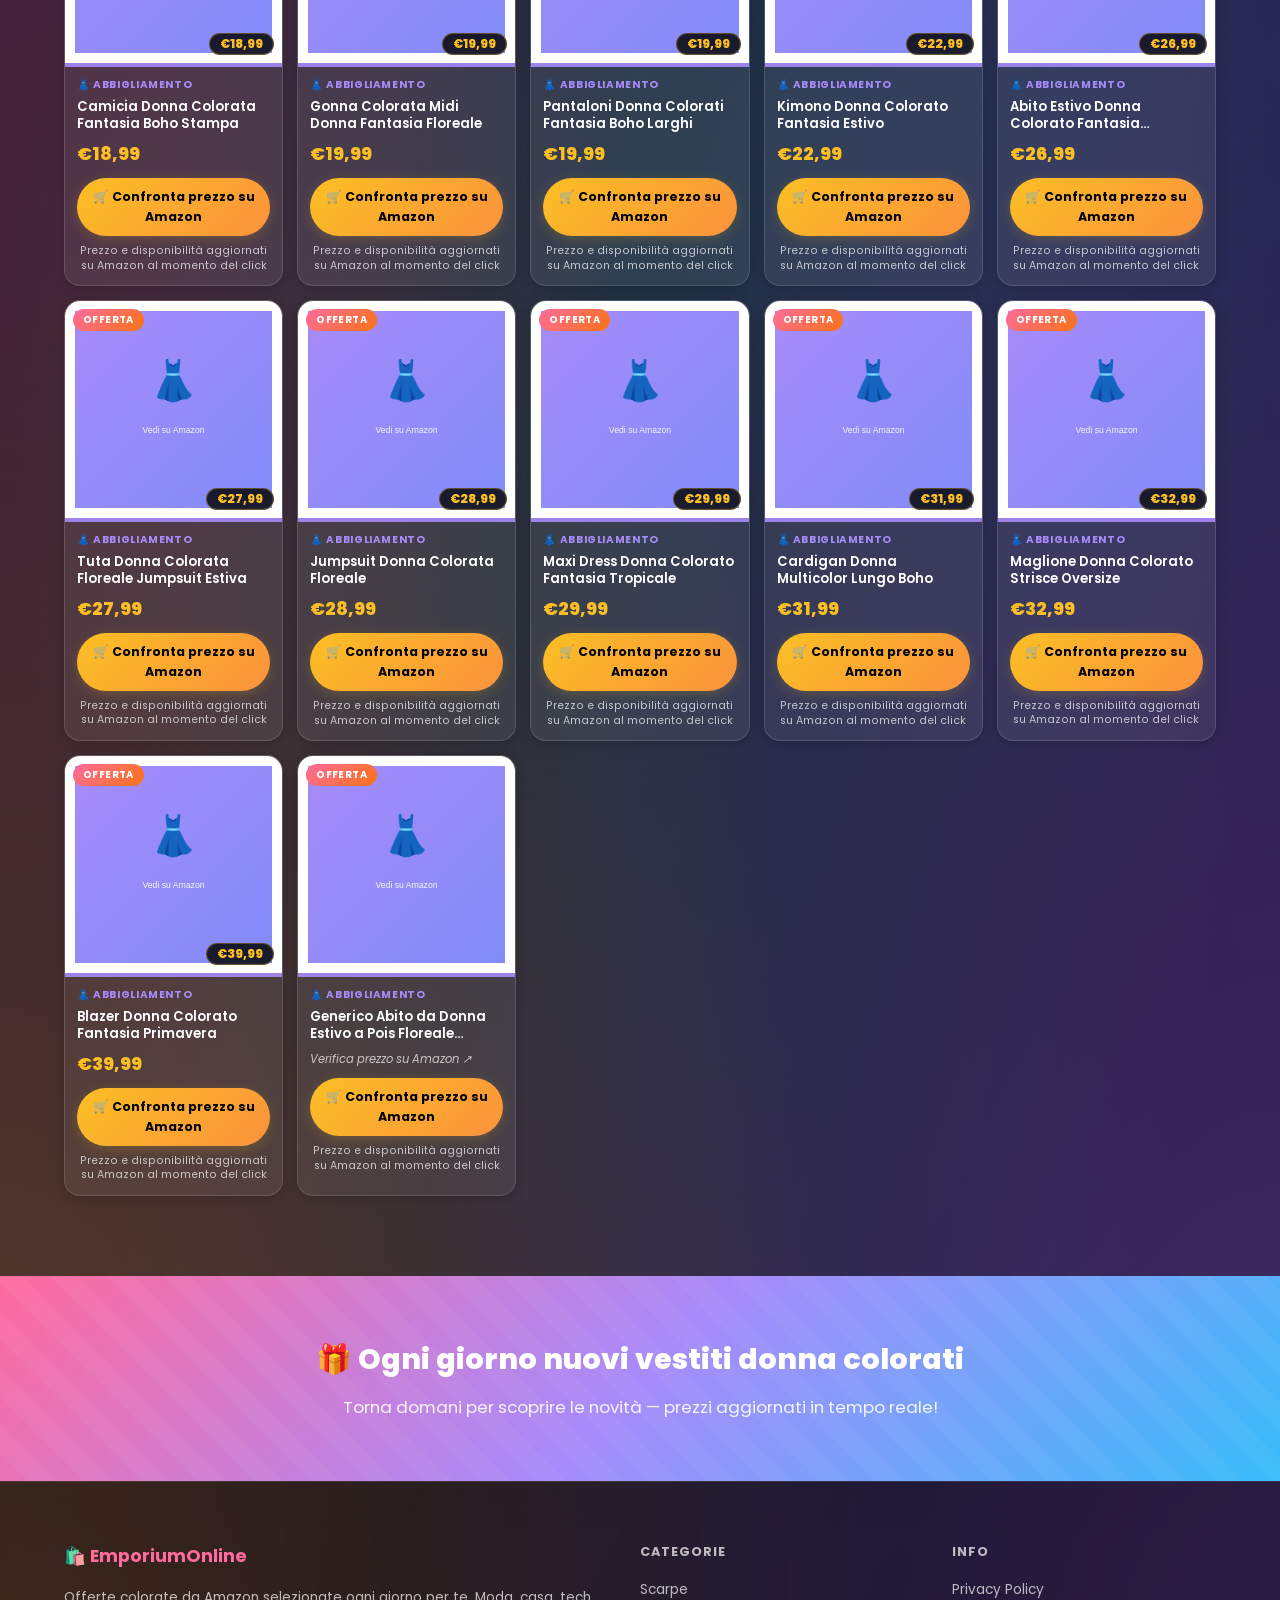
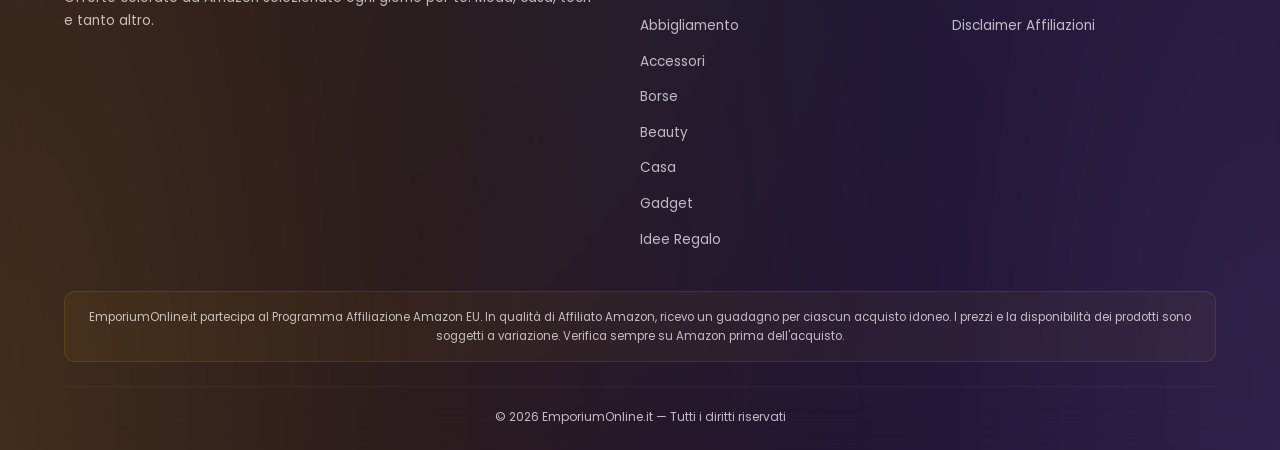
<file: abbigliamento/index.html>
<!DOCTYPE html>
<html lang="it">
<head>
  <meta charset="UTF-8" />
  <meta name="viewport" content="width=device-width, initial-scale=1.0" />
  <title>Abbigliamento Donna Colorato su Amazon | EmporiumOnline — Offerte Aggiornate</title>
  <meta name="description" content="Vestiti donna colorati in offerta su Amazon: abiti, maglie, felpe e pantaloni vivaci ai prezzi più bassi. Spedizione Prime inclusa. Offerte aggiornate ogni giorno." />
  <meta name="keywords" content="vestiti donna colorati offerta amazon, abbigliamento donna colorato, abiti donna amazon, maglie donna colorate, felpe donna offerta amazon" />
  <meta name="robots" content="index, follow" />
  <link rel="canonical" href="https://emporiumonline.it/abbigliamento/" />

  <!-- Open Graph -->
  <meta property="og:type" content="website" />
  <meta property="og:title" content="Abbigliamento Donna Colorato su Amazon | EmporiumOnline" />
  <meta property="og:description" content="Abiti, maglie, felpe e pantaloni donna colorati in offerta su Amazon. Prezzi più bassi con spedizione Prime." />
  <meta property="og:url" content="https://emporiumonline.it/abbigliamento/" />
  <meta property="og:site_name" content="EmporiumOnline" />
  <meta property="og:locale" content="it_IT" />
  <meta property="og:image" content="https://emporiumonline.it/og-image.jpg" />

  <!-- Twitter -->
  <meta name="twitter:card" content="summary_large_image" />
  <meta name="twitter:title" content="Abbigliamento Donna Colorato su Amazon | EmporiumOnline" />
  <meta name="twitter:description" content="Abiti e vestiti donna colorati in offerta su Amazon, aggiornati ogni giorno." />

  <!-- Schema.org ItemList -->
  <script type="application/ld+json">
  {
    "@context": "https://schema.org",
    "@type": "ItemList",
    "name": "Offerte Abbigliamento Donna su Amazon",
    "url": "https://emporiumonline.it/abbigliamento/",
    "description": "Selezione di abbigliamento donna colorato in offerta su Amazon Italia, aggiornata ogni giorno."
  }
  </script>

  <!-- Schema.org BreadcrumbList -->
  <script type="application/ld+json">
  {
    "@context": "https://schema.org",
    "@type": "BreadcrumbList",
    "itemListElement": [
      {"@type": "ListItem", "position": 1, "name": "EmporiumOnline", "item": "https://emporiumonline.it/"},
      {"@type": "ListItem", "position": 2, "name": "Abbigliamento Donna Colorato", "item": "https://emporiumonline.it/abbigliamento/"}
    ]
  }
  </script>

  <link rel="preconnect" href="https://fonts.googleapis.com" />
  <link rel="preconnect" href="https://fonts.gstatic.com" crossorigin />
  <link href="https://fonts.googleapis.com/css2?family=Poppins:wght@300;400;600;700;900&display=swap" rel="stylesheet" />
  <link rel="stylesheet" href="../css/style.css" />
</head>
<body>

  <!-- NAVBAR -->
  <nav class="navbar">
    <a href="/" class="nav-brand">
      <span class="brand-emoji">&#x1F6CD;&#xFE0F;</span>
      <span class="brand-name">Emporium<strong>Online</strong></span>
    </a>
    <ul class="nav-links" id="navLinks">
      <li><a href="/#offerte-pazze" class="nav-pazze">🔥 Offerte Pazze</a></li>
      <li><a href="/#offerte">Prodotti</a></li>
      <li><a href="/#bambini">🧸 Bambini</a></li>
      <li><a href="/idee-regalo/">Regali</a></li>
      <li><a href="/#oggi">Oggi</a></li>
    </ul>
    <button class="nav-toggle" onclick="toggleMenu()" aria-label="Menu">&#9776;</button>
  </nav>

  <!-- TICKER BAR -->
  <div class="ticker-bar" aria-hidden="true">
    <div class="ticker-track">
      <span class="ticker-item">&#x1F308; Abbigliamento donna colorato &bull;</span>
      <span class="ticker-item">&#x1F525; Vestiti donna in offerta &bull;</span>
      <span class="ticker-item">&#x2728; Maglie colorate Amazon &bull;</span>
      <span class="ticker-item">&#x1F381; Felpe donna scontate &bull;</span>
      <span class="ticker-item">&#x1F3E0; Pantaloni donna vivaci &bull;</span>
      <span class="ticker-item">&#x1F484; Abiti estate amazon &bull;</span>
      <span class="ticker-item">&#x1F308; Abbigliamento donna colorato &bull;</span>
      <span class="ticker-item">&#x1F525; Vestiti donna in offerta &bull;</span>
      <span class="ticker-item">&#x2728; Maglie colorate Amazon &bull;</span>
      <span class="ticker-item">&#x1F381; Felpe donna scontate &bull;</span>
      <span class="ticker-item">&#x1F3E0; Pantaloni donna vivaci &bull;</span>
      <span class="ticker-item">&#x1F484; Abiti estate amazon &bull;</span>
    </div>
  </div>

  <!-- BREADCRUMB -->
  <div class="container" style="padding-top:20px; padding-bottom:4px;">
    <nav aria-label="Breadcrumb" style="font-size:.82rem; color:rgba(255,255,255,.55);">
      <a href="/" style="color:rgba(255,255,255,.55);">EmporiumOnline</a>
      <span style="margin:0 8px;">/</span>
      <span style="color:#a78bfa; font-weight:600;">Abbigliamento Donna Colorato</span>
    </nav>
  </div>

  <!-- CATEGORY HEADER -->
  <header style="padding: 48px 0 40px; text-align: center; position: relative; overflow: hidden;">
    <div class="hero-bg" style="opacity:.4;">
      <div class="blob blob-2"></div>
      <div class="blob blob-3"></div>
    </div>
    <div class="container" style="position:relative; z-index:2;">
      <div class="hero-badge" style="background:rgba(167,139,250,.12); border-color:rgba(167,139,250,.25); color:#a78bfa;">👗 Categoria Abbigliamento</div>
      <h1 style="font-size:clamp(1.8rem,4vw,3rem); font-weight:900; margin: 16px 0 20px; line-height:1.15;">
        Abbigliamento Donna Colorato su Amazon — <span class="gradient-text">Vestiti in Offerta</span>
      </h1>
      <p style="font-size:1.05rem; color:rgba(255,255,255,.75); max-width:620px; margin:0 auto; line-height:1.7;">
        Esplora la nostra selezione di vestiti donna colorati disponibili su Amazon a prezzi scontati: abiti floreali, maglie grafiche, felpe arcobaleno e pantaloni stampati per ogni occasione. Ogni giorno selezioniamo i migliori capi di abbigliamento donna con i prezzi più bassi e spedizione Prime per un guardaroba vivace senza spendere una fortuna.
      </p>
    </div>
  </header>

  <!-- TRUST BAR -->
  <section class="trust-strip" aria-label="Elementi di fiducia">
    <div class="container trust-strip-inner">
      <div class="trust-item">✅ Offerte selezionate e aggiornate ogni giorno</div>
      <div class="trust-item">💸 Focus su prezzi bassi e occasioni reali</div>
      <div class="trust-item">🔒 Acquisto finale sempre su Amazon</div>
    </div>
  </section>

  <!-- PRODUCTS SECTION -->
  <section class="section">
    <div class="container">
      <div class="section-header">
        <span class="section-badge" style="background:rgba(167,139,250,.15); color:#a78bfa;">👗 Abbigliamento Donna</span>
        <h2>Tutte le Offerte Abbigliamento su Amazon</h2>
        <p>Abiti, maglie, felpe e pantaloni colorati — i prezzi più bassi del momento</p>
      </div>
      <div class="products-grid" id="cat-grid">
        <!-- Prodotti iniettati da JS -->
      </div>
    </div>
  </section>

  <!-- PROMO BANNER -->
  <section class="promo-banner">
    <div class="container">
      <h2>&#x1F381; Ogni giorno nuovi vestiti donna colorati</h2>
      <p>Torna domani per scoprire le novità — prezzi aggiornati in tempo reale!</p>
    </div>
  </section>

  <!-- FOOTER -->
  <footer class="footer">
    <div class="container">
      <div class="footer-grid">
        <div class="footer-col">
          <h3>&#x1F6CD;&#xFE0F; EmporiumOnline</h3>
          <p>Offerte colorate da Amazon selezionate ogni giorno per te. Moda, casa, tech e tanto altro.</p>
        </div>
        <div class="footer-col">
          <h4>Categorie</h4>
          <ul>
            <li><a href="/scarpe/">Scarpe</a></li>
            <li><a href="/abbigliamento/">Abbigliamento</a></li>
            <li><a href="/accessori/">Accessori</a></li>
            <li><a href="/borse/">Borse</a></li>
            <li><a href="/beauty/">Beauty</a></li>
            <li><a href="/casa/">Casa</a></li>
            <li><a href="/gadget/">Gadget</a></li>
            <li><a href="/idee-regalo/">Idee Regalo</a></li>
          </ul>
        </div>
        <div class="footer-col">
          <h4>Info</h4>
          <ul>
            <li><a href="/privacy.html">Privacy Policy</a></li>
            <li><a href="/affiliate.html">Disclaimer Affiliazioni</a></li>
          </ul>
        </div>
      </div>
      <div class="footer-disclaimer">
        <p>EmporiumOnline.it partecipa al Programma Affiliazione Amazon EU. In qualit&agrave; di Affiliato Amazon, ricevo un guadagno per ciascun acquisto idoneo. I prezzi e la disponibilit&agrave; dei prodotti sono soggetti a variazione. Verifica sempre su Amazon prima dell'acquisto.</p>
      </div>
      <div class="footer-bottom">
        <p>&copy; 2026 EmporiumOnline.it &mdash; Tutti i diritti riservati</p>
      </div>
    </div>
  </footer>

  <script src="../js/products.js"></script>
  <script src="../js/app.js"></script>
  <script>
    document.addEventListener("DOMContentLoaded", function () {
      var filtered = (window.products || []).filter(function (p) {
        return p.category === "abbigliamento";
      });
      if (typeof renderGrid === "function") {
        renderGrid("cat-grid", filtered);
      }
    });
  </script>
</body>
</html>
</file>
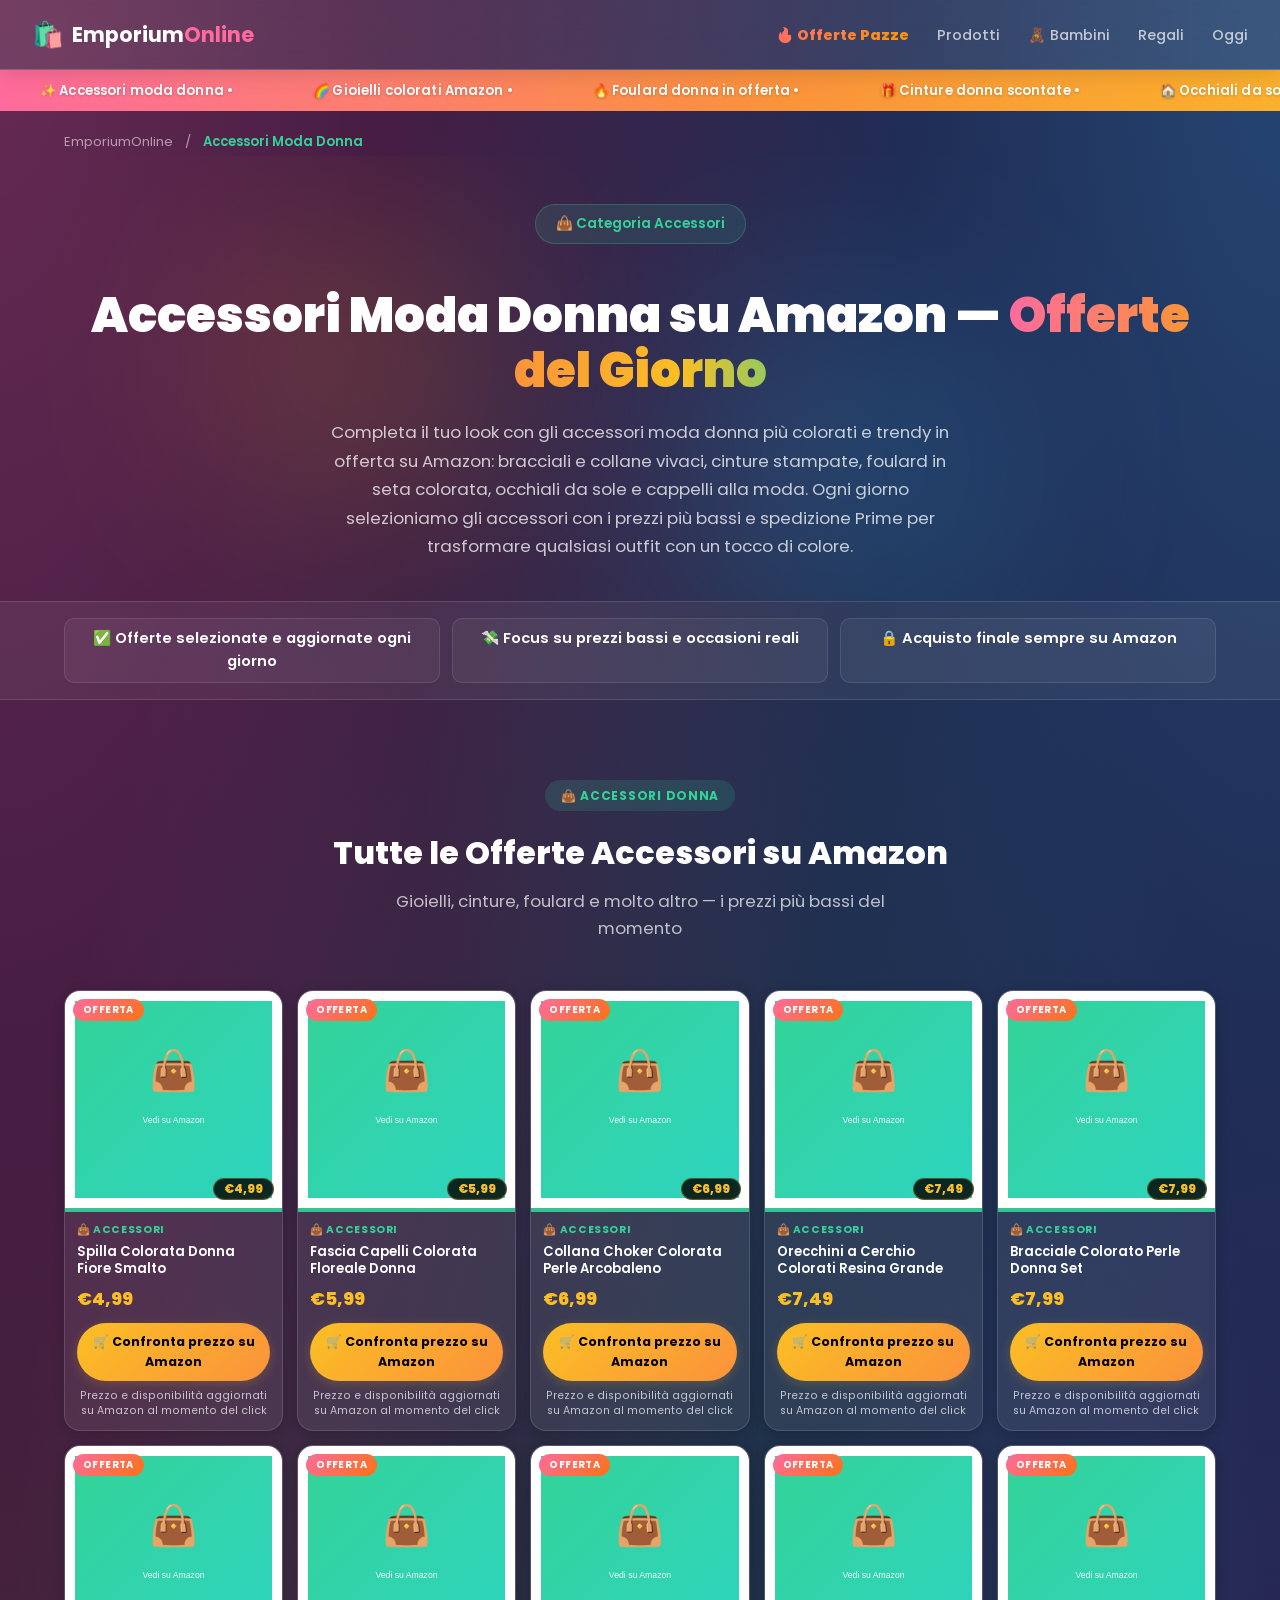
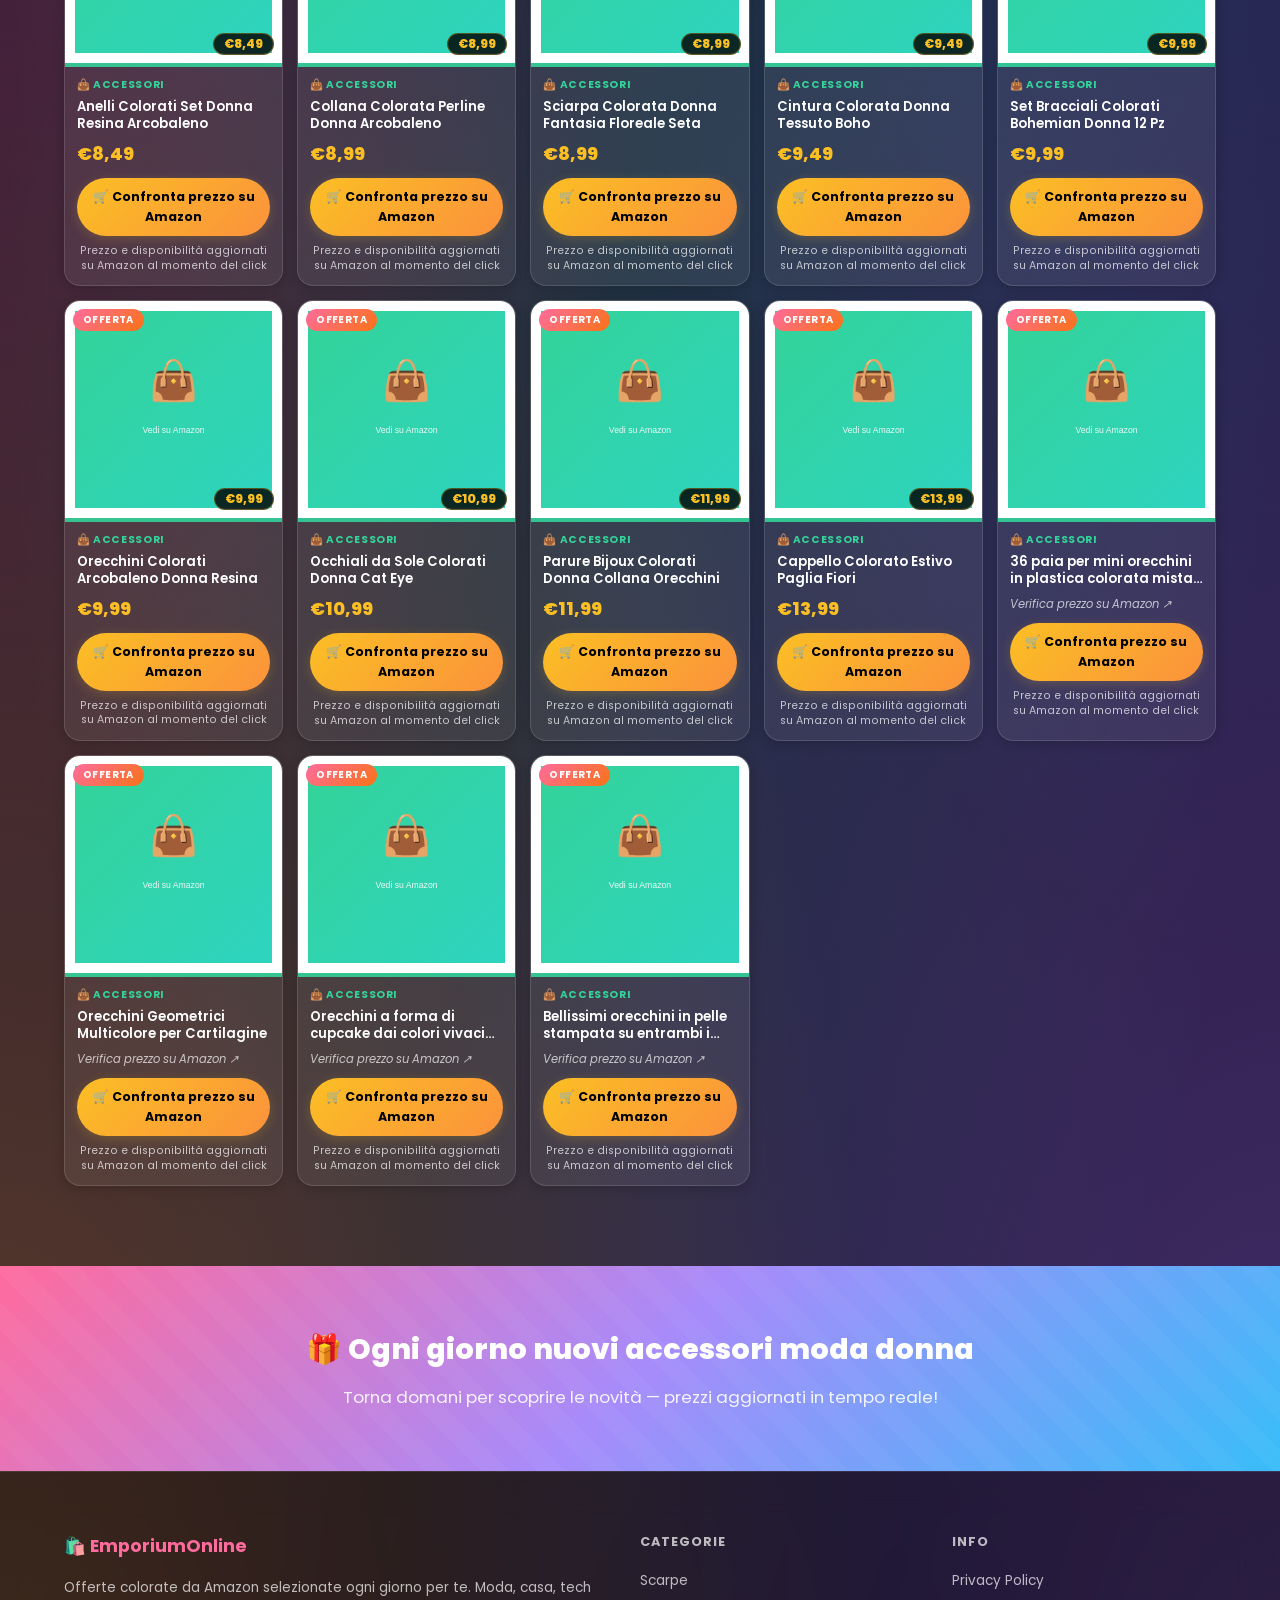
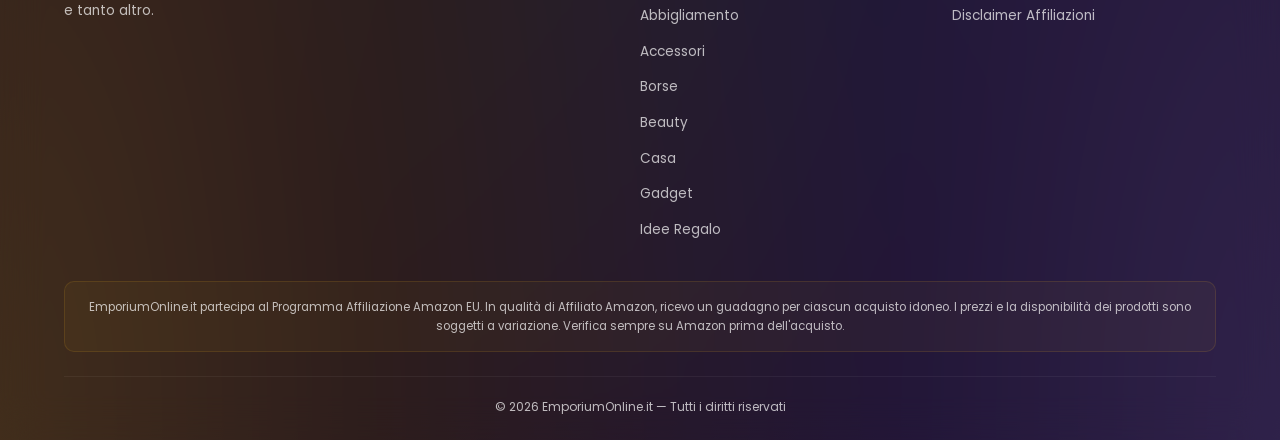
<file: accessori/index.html>
<!DOCTYPE html>
<html lang="it">
<head>
  <meta charset="UTF-8" />
  <meta name="viewport" content="width=device-width, initial-scale=1.0" />
  <title>Accessori Moda Donna su Amazon | EmporiumOnline — Offerte Aggiornate</title>
  <meta name="description" content="Accessori moda donna in offerta su Amazon: cinture, foulard, occhiali, cappelli e gioielli colorati ai prezzi più bassi. Spedizione Prime. Aggiornati ogni giorno." />
  <meta name="keywords" content="accessori moda donna offerta amazon, accessori donna colorati, gioielli donna amazon, cinture donna offerta, foulard donna amazon" />
  <meta name="robots" content="index, follow" />
  <link rel="canonical" href="https://emporiumonline.it/accessori/" />

  <!-- Open Graph -->
  <meta property="og:type" content="website" />
  <meta property="og:title" content="Accessori Moda Donna su Amazon | EmporiumOnline" />
  <meta property="og:description" content="Cinture, foulard, occhiali, cappelli e gioielli donna colorati in offerta su Amazon. Prezzi più bassi aggiornati ogni giorno." />
  <meta property="og:url" content="https://emporiumonline.it/accessori/" />
  <meta property="og:site_name" content="EmporiumOnline" />
  <meta property="og:locale" content="it_IT" />
  <meta property="og:image" content="https://emporiumonline.it/og-image.jpg" />

  <!-- Twitter -->
  <meta name="twitter:card" content="summary_large_image" />
  <meta name="twitter:title" content="Accessori Moda Donna su Amazon | EmporiumOnline" />
  <meta name="twitter:description" content="Gioielli, foulard, cinture e accessori donna colorati su Amazon in offerta ogni giorno." />

  <!-- Schema.org ItemList -->
  <script type="application/ld+json">
  {
    "@context": "https://schema.org",
    "@type": "ItemList",
    "name": "Offerte Accessori Moda Donna su Amazon",
    "url": "https://emporiumonline.it/accessori/",
    "description": "Selezione di accessori moda donna colorati in offerta su Amazon Italia, aggiornata ogni giorno."
  }
  </script>

  <!-- Schema.org BreadcrumbList -->
  <script type="application/ld+json">
  {
    "@context": "https://schema.org",
    "@type": "BreadcrumbList",
    "itemListElement": [
      {"@type": "ListItem", "position": 1, "name": "EmporiumOnline", "item": "https://emporiumonline.it/"},
      {"@type": "ListItem", "position": 2, "name": "Accessori Moda Donna", "item": "https://emporiumonline.it/accessori/"}
    ]
  }
  </script>

  <link rel="preconnect" href="https://fonts.googleapis.com" />
  <link rel="preconnect" href="https://fonts.gstatic.com" crossorigin />
  <link href="https://fonts.googleapis.com/css2?family=Poppins:wght@300;400;600;700;900&display=swap" rel="stylesheet" />
  <link rel="stylesheet" href="../css/style.css" />
</head>
<body>

  <!-- NAVBAR -->
  <nav class="navbar">
    <a href="/" class="nav-brand">
      <span class="brand-emoji">&#x1F6CD;&#xFE0F;</span>
      <span class="brand-name">Emporium<strong>Online</strong></span>
    </a>
    <ul class="nav-links" id="navLinks">
      <li><a href="/#offerte-pazze" class="nav-pazze">🔥 Offerte Pazze</a></li>
      <li><a href="/#offerte">Prodotti</a></li>
      <li><a href="/#bambini">🧸 Bambini</a></li>
      <li><a href="/idee-regalo/">Regali</a></li>
      <li><a href="/#oggi">Oggi</a></li>
    </ul>
    <button class="nav-toggle" onclick="toggleMenu()" aria-label="Menu">&#9776;</button>
  </nav>

  <!-- TICKER BAR -->
  <div class="ticker-bar" aria-hidden="true">
    <div class="ticker-track">
      <span class="ticker-item">&#x2728; Accessori moda donna &bull;</span>
      <span class="ticker-item">&#x1F308; Gioielli colorati Amazon &bull;</span>
      <span class="ticker-item">&#x1F525; Foulard donna in offerta &bull;</span>
      <span class="ticker-item">&#x1F381; Cinture donna scontate &bull;</span>
      <span class="ticker-item">&#x1F3E0; Occhiali da sole colorati &bull;</span>
      <span class="ticker-item">&#x1F484; Cappelli donna vivaci &bull;</span>
      <span class="ticker-item">&#x2728; Accessori moda donna &bull;</span>
      <span class="ticker-item">&#x1F308; Gioielli colorati Amazon &bull;</span>
      <span class="ticker-item">&#x1F525; Foulard donna in offerta &bull;</span>
      <span class="ticker-item">&#x1F381; Cinture donna scontate &bull;</span>
      <span class="ticker-item">&#x1F3E0; Occhiali da sole colorati &bull;</span>
      <span class="ticker-item">&#x1F484; Cappelli donna vivaci &bull;</span>
    </div>
  </div>

  <!-- BREADCRUMB -->
  <div class="container" style="padding-top:20px; padding-bottom:4px;">
    <nav aria-label="Breadcrumb" style="font-size:.82rem; color:rgba(255,255,255,.55);">
      <a href="/" style="color:rgba(255,255,255,.55);">EmporiumOnline</a>
      <span style="margin:0 8px;">/</span>
      <span style="color:#34d399; font-weight:600;">Accessori Moda Donna</span>
    </nav>
  </div>

  <!-- CATEGORY HEADER -->
  <header style="padding: 48px 0 40px; text-align: center; position: relative; overflow: hidden;">
    <div class="hero-bg" style="opacity:.4;">
      <div class="blob blob-3"></div>
      <div class="blob blob-4"></div>
    </div>
    <div class="container" style="position:relative; z-index:2;">
      <div class="hero-badge" style="background:rgba(52,211,153,.12); border-color:rgba(52,211,153,.25); color:#34d399;">👜 Categoria Accessori</div>
      <h1 style="font-size:clamp(1.8rem,4vw,3rem); font-weight:900; margin: 16px 0 20px; line-height:1.15;">
        Accessori Moda Donna su Amazon — <span class="gradient-text">Offerte del Giorno</span>
      </h1>
      <p style="font-size:1.05rem; color:rgba(255,255,255,.75); max-width:620px; margin:0 auto; line-height:1.7;">
        Completa il tuo look con gli accessori moda donna più colorati e trendy in offerta su Amazon: bracciali e collane vivaci, cinture stampate, foulard in seta colorata, occhiali da sole e cappelli alla moda. Ogni giorno selezioniamo gli accessori con i prezzi più bassi e spedizione Prime per trasformare qualsiasi outfit con un tocco di colore.
      </p>
    </div>
  </header>

  <!-- TRUST BAR -->
  <section class="trust-strip" aria-label="Elementi di fiducia">
    <div class="container trust-strip-inner">
      <div class="trust-item">✅ Offerte selezionate e aggiornate ogni giorno</div>
      <div class="trust-item">💸 Focus su prezzi bassi e occasioni reali</div>
      <div class="trust-item">🔒 Acquisto finale sempre su Amazon</div>
    </div>
  </section>

  <!-- PRODUCTS SECTION -->
  <section class="section">
    <div class="container">
      <div class="section-header">
        <span class="section-badge" style="background:rgba(52,211,153,.15); color:#34d399;">👜 Accessori Donna</span>
        <h2>Tutte le Offerte Accessori su Amazon</h2>
        <p>Gioielli, cinture, foulard e molto altro — i prezzi più bassi del momento</p>
      </div>
      <div class="products-grid" id="cat-grid">
        <!-- Prodotti iniettati da JS -->
      </div>
    </div>
  </section>

  <!-- PROMO BANNER -->
  <section class="promo-banner">
    <div class="container">
      <h2>&#x1F381; Ogni giorno nuovi accessori moda donna</h2>
      <p>Torna domani per scoprire le novità — prezzi aggiornati in tempo reale!</p>
    </div>
  </section>

  <!-- FOOTER -->
  <footer class="footer">
    <div class="container">
      <div class="footer-grid">
        <div class="footer-col">
          <h3>&#x1F6CD;&#xFE0F; EmporiumOnline</h3>
          <p>Offerte colorate da Amazon selezionate ogni giorno per te. Moda, casa, tech e tanto altro.</p>
        </div>
        <div class="footer-col">
          <h4>Categorie</h4>
          <ul>
            <li><a href="/scarpe/">Scarpe</a></li>
            <li><a href="/abbigliamento/">Abbigliamento</a></li>
            <li><a href="/accessori/">Accessori</a></li>
            <li><a href="/borse/">Borse</a></li>
            <li><a href="/beauty/">Beauty</a></li>
            <li><a href="/casa/">Casa</a></li>
            <li><a href="/gadget/">Gadget</a></li>
            <li><a href="/idee-regalo/">Idee Regalo</a></li>
          </ul>
        </div>
        <div class="footer-col">
          <h4>Info</h4>
          <ul>
            <li><a href="/privacy.html">Privacy Policy</a></li>
            <li><a href="/affiliate.html">Disclaimer Affiliazioni</a></li>
          </ul>
        </div>
      </div>
      <div class="footer-disclaimer">
        <p>EmporiumOnline.it partecipa al Programma Affiliazione Amazon EU. In qualit&agrave; di Affiliato Amazon, ricevo un guadagno per ciascun acquisto idoneo. I prezzi e la disponibilit&agrave; dei prodotti sono soggetti a variazione. Verifica sempre su Amazon prima dell'acquisto.</p>
      </div>
      <div class="footer-bottom">
        <p>&copy; 2026 EmporiumOnline.it &mdash; Tutti i diritti riservati</p>
      </div>
    </div>
  </footer>

  <script src="../js/products.js"></script>
  <script src="../js/app.js"></script>
  <script>
    document.addEventListener("DOMContentLoaded", function () {
      var filtered = (window.products || []).filter(function (p) {
        return p.category === "accessori";
      });
      if (typeof renderGrid === "function") {
        renderGrid("cat-grid", filtered);
      }
    });
  </script>
</body>
</html>
</file>
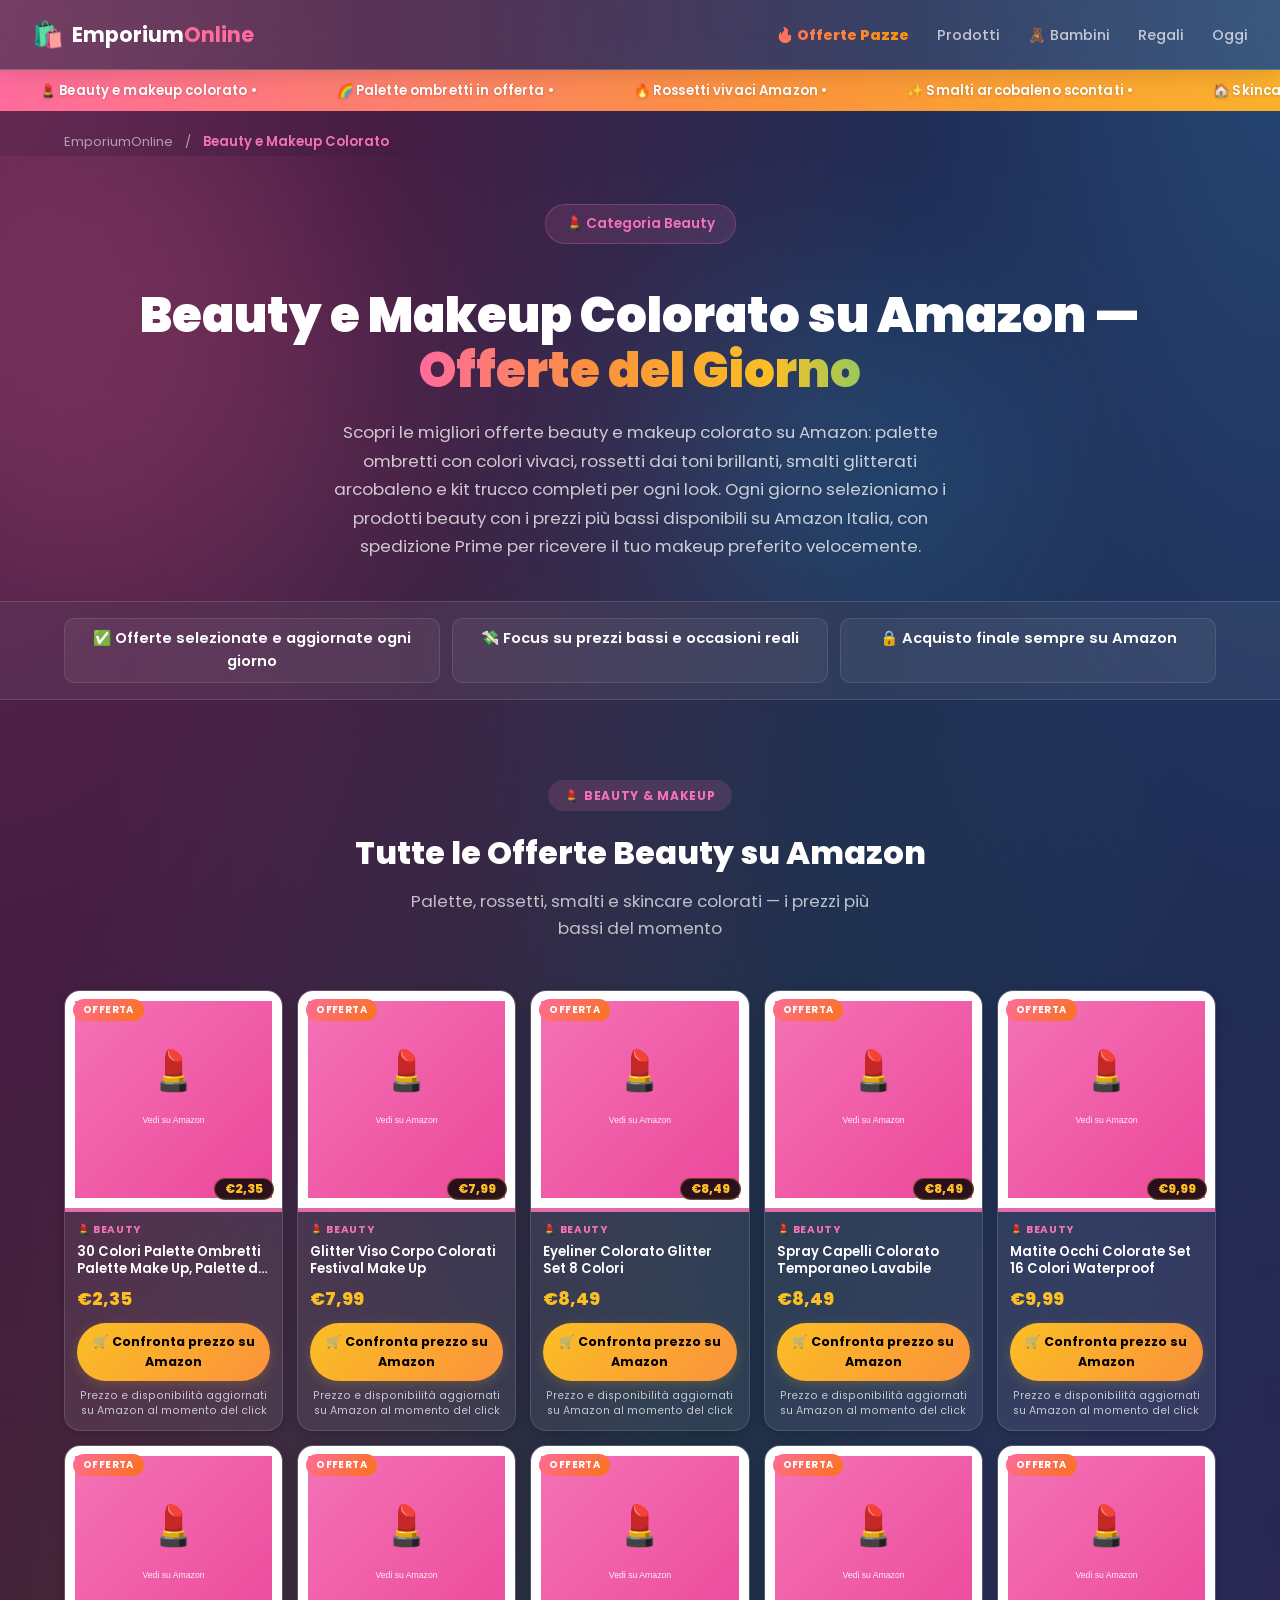
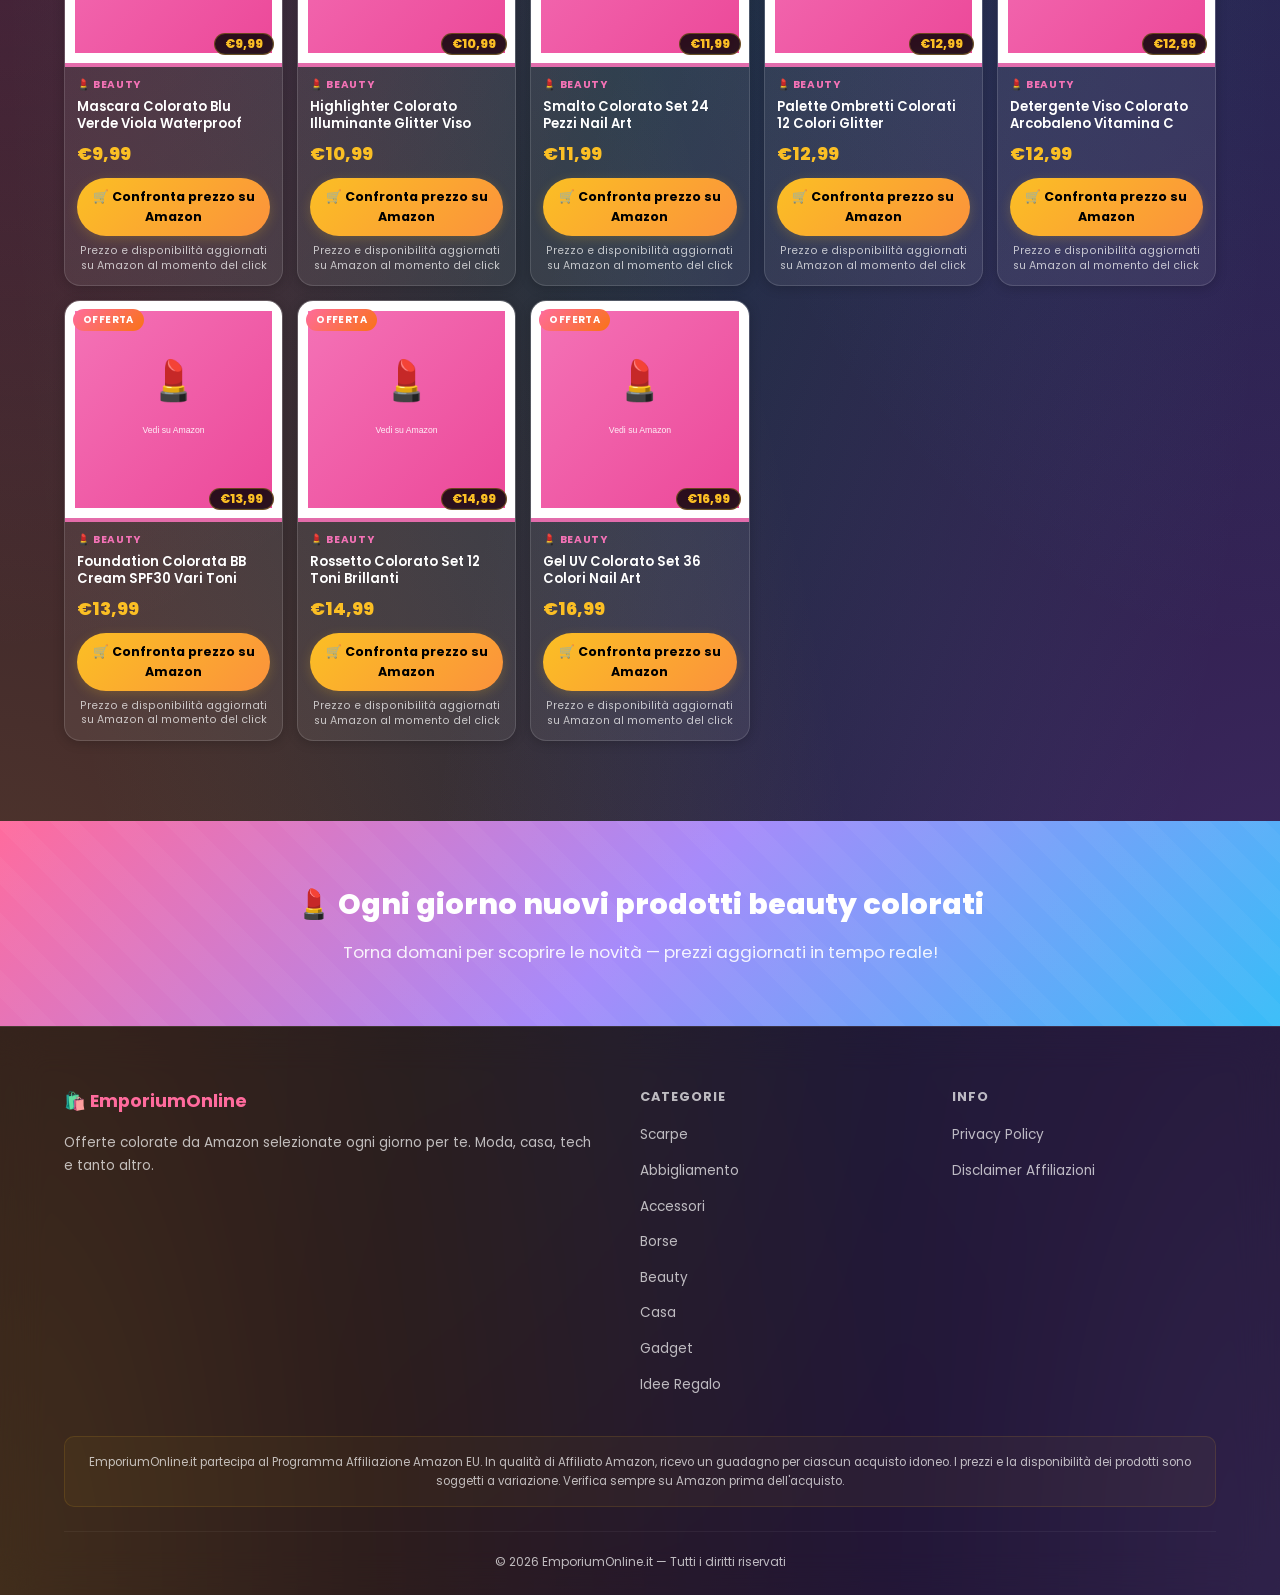
<file: beauty/index.html>
<!DOCTYPE html>
<html lang="it">
<head>
  <meta charset="UTF-8" />
  <meta name="viewport" content="width=device-width, initial-scale=1.0" />
  <title>Beauty e Makeup Colorato su Amazon | EmporiumOnline — Offerte Aggiornate</title>
  <meta name="description" content="Prodotti beauty e makeup colorati in offerta su Amazon: palette ombretti, rossetti vivaci, smalti arcobaleno e skincare ai prezzi più bassi. Aggiornati ogni giorno." />
  <meta name="keywords" content="beauty makeup donna amazon offerta, makeup colorato amazon, palette ombretti offerta, smalti colorati amazon, rossetti vivaci offerta" />
  <meta name="robots" content="index, follow" />
  <link rel="canonical" href="https://emporiumonline.it/beauty/" />

  <!-- Open Graph -->
  <meta property="og:type" content="website" />
  <meta property="og:title" content="Beauty e Makeup Colorato su Amazon | EmporiumOnline" />
  <meta property="og:description" content="Palette, rossetti, smalti e prodotti beauty colorati in offerta su Amazon. Prezzi più bassi aggiornati ogni giorno." />
  <meta property="og:url" content="https://emporiumonline.it/beauty/" />
  <meta property="og:site_name" content="EmporiumOnline" />
  <meta property="og:locale" content="it_IT" />
  <meta property="og:image" content="https://emporiumonline.it/og-image.jpg" />

  <!-- Twitter -->
  <meta name="twitter:card" content="summary_large_image" />
  <meta name="twitter:title" content="Beauty e Makeup Colorato su Amazon | EmporiumOnline" />
  <meta name="twitter:description" content="Palette, rossetti e prodotti beauty colorati su Amazon in offerta ogni giorno." />

  <!-- Schema.org ItemList -->
  <script type="application/ld+json">
  {
    "@context": "https://schema.org",
    "@type": "ItemList",
    "name": "Offerte Beauty e Makeup su Amazon",
    "url": "https://emporiumonline.it/beauty/",
    "description": "Selezione di prodotti beauty e makeup colorati in offerta su Amazon Italia, aggiornata ogni giorno."
  }
  </script>

  <!-- Schema.org BreadcrumbList -->
  <script type="application/ld+json">
  {
    "@context": "https://schema.org",
    "@type": "BreadcrumbList",
    "itemListElement": [
      {"@type": "ListItem", "position": 1, "name": "EmporiumOnline", "item": "https://emporiumonline.it/"},
      {"@type": "ListItem", "position": 2, "name": "Beauty e Makeup Colorato", "item": "https://emporiumonline.it/beauty/"}
    ]
  }
  </script>

  <link rel="preconnect" href="https://fonts.googleapis.com" />
  <link rel="preconnect" href="https://fonts.gstatic.com" crossorigin />
  <link href="https://fonts.googleapis.com/css2?family=Poppins:wght@300;400;600;700;900&display=swap" rel="stylesheet" />
  <link rel="stylesheet" href="../css/style.css" />
</head>
<body>

  <!-- NAVBAR -->
  <nav class="navbar">
    <a href="/" class="nav-brand">
      <span class="brand-emoji">&#x1F6CD;&#xFE0F;</span>
      <span class="brand-name">Emporium<strong>Online</strong></span>
    </a>
    <ul class="nav-links" id="navLinks">
      <li><a href="/#offerte-pazze" class="nav-pazze">🔥 Offerte Pazze</a></li>
      <li><a href="/#offerte">Prodotti</a></li>
      <li><a href="/#bambini">🧸 Bambini</a></li>
      <li><a href="/idee-regalo/">Regali</a></li>
      <li><a href="/#oggi">Oggi</a></li>
    </ul>
    <button class="nav-toggle" onclick="toggleMenu()" aria-label="Menu">&#9776;</button>
  </nav>

  <!-- TICKER BAR -->
  <div class="ticker-bar" aria-hidden="true">
    <div class="ticker-track">
      <span class="ticker-item">&#x1F484; Beauty e makeup colorato &bull;</span>
      <span class="ticker-item">&#x1F308; Palette ombretti in offerta &bull;</span>
      <span class="ticker-item">&#x1F525; Rossetti vivaci Amazon &bull;</span>
      <span class="ticker-item">&#x2728; Smalti arcobaleno scontati &bull;</span>
      <span class="ticker-item">&#x1F3E0; Skincare colorata Amazon &bull;</span>
      <span class="ticker-item">&#x1F381; Makeup kit donna offerta &bull;</span>
      <span class="ticker-item">&#x1F484; Beauty e makeup colorato &bull;</span>
      <span class="ticker-item">&#x1F308; Palette ombretti in offerta &bull;</span>
      <span class="ticker-item">&#x1F525; Rossetti vivaci Amazon &bull;</span>
      <span class="ticker-item">&#x2728; Smalti arcobaleno scontati &bull;</span>
      <span class="ticker-item">&#x1F3E0; Skincare colorata Amazon &bull;</span>
      <span class="ticker-item">&#x1F381; Makeup kit donna offerta &bull;</span>
    </div>
  </div>

  <!-- BREADCRUMB -->
  <div class="container" style="padding-top:20px; padding-bottom:4px;">
    <nav aria-label="Breadcrumb" style="font-size:.82rem; color:rgba(255,255,255,.55);">
      <a href="/" style="color:rgba(255,255,255,.55);">EmporiumOnline</a>
      <span style="margin:0 8px;">/</span>
      <span style="color:#f472b6; font-weight:600;">Beauty e Makeup Colorato</span>
    </nav>
  </div>

  <!-- CATEGORY HEADER -->
  <header style="padding: 48px 0 40px; text-align: center; position: relative; overflow: hidden;">
    <div class="hero-bg" style="opacity:.4;">
      <div class="blob blob-1"></div>
      <div class="blob blob-3"></div>
    </div>
    <div class="container" style="position:relative; z-index:2;">
      <div class="hero-badge" style="background:rgba(244,114,182,.12); border-color:rgba(244,114,182,.25); color:#f472b6;">💄 Categoria Beauty</div>
      <h1 style="font-size:clamp(1.8rem,4vw,3rem); font-weight:900; margin: 16px 0 20px; line-height:1.15;">
        Beauty e Makeup Colorato su Amazon — <span class="gradient-text">Offerte del Giorno</span>
      </h1>
      <p style="font-size:1.05rem; color:rgba(255,255,255,.75); max-width:620px; margin:0 auto; line-height:1.7;">
        Scopri le migliori offerte beauty e makeup colorato su Amazon: palette ombretti con colori vivaci, rossetti dai toni brillanti, smalti glitterati arcobaleno e kit trucco completi per ogni look. Ogni giorno selezioniamo i prodotti beauty con i prezzi più bassi disponibili su Amazon Italia, con spedizione Prime per ricevere il tuo makeup preferito velocemente.
      </p>
    </div>
  </header>

  <!-- TRUST BAR -->
  <section class="trust-strip" aria-label="Elementi di fiducia">
    <div class="container trust-strip-inner">
      <div class="trust-item">✅ Offerte selezionate e aggiornate ogni giorno</div>
      <div class="trust-item">💸 Focus su prezzi bassi e occasioni reali</div>
      <div class="trust-item">🔒 Acquisto finale sempre su Amazon</div>
    </div>
  </section>

  <!-- PRODUCTS SECTION -->
  <section class="section">
    <div class="container">
      <div class="section-header">
        <span class="section-badge" style="background:rgba(244,114,182,.15); color:#f472b6;">💄 Beauty & Makeup</span>
        <h2>Tutte le Offerte Beauty su Amazon</h2>
        <p>Palette, rossetti, smalti e skincare colorati — i prezzi più bassi del momento</p>
      </div>
      <div class="products-grid" id="cat-grid">
        <!-- Prodotti iniettati da JS -->
      </div>
    </div>
  </section>

  <!-- PROMO BANNER -->
  <section class="promo-banner">
    <div class="container">
      <h2>&#x1F484; Ogni giorno nuovi prodotti beauty colorati</h2>
      <p>Torna domani per scoprire le novità — prezzi aggiornati in tempo reale!</p>
    </div>
  </section>

  <!-- FOOTER -->
  <footer class="footer">
    <div class="container">
      <div class="footer-grid">
        <div class="footer-col">
          <h3>&#x1F6CD;&#xFE0F; EmporiumOnline</h3>
          <p>Offerte colorate da Amazon selezionate ogni giorno per te. Moda, casa, tech e tanto altro.</p>
        </div>
        <div class="footer-col">
          <h4>Categorie</h4>
          <ul>
            <li><a href="/scarpe/">Scarpe</a></li>
            <li><a href="/abbigliamento/">Abbigliamento</a></li>
            <li><a href="/accessori/">Accessori</a></li>
            <li><a href="/borse/">Borse</a></li>
            <li><a href="/beauty/">Beauty</a></li>
            <li><a href="/casa/">Casa</a></li>
            <li><a href="/gadget/">Gadget</a></li>
            <li><a href="/idee-regalo/">Idee Regalo</a></li>
          </ul>
        </div>
        <div class="footer-col">
          <h4>Info</h4>
          <ul>
            <li><a href="/privacy.html">Privacy Policy</a></li>
            <li><a href="/affiliate.html">Disclaimer Affiliazioni</a></li>
          </ul>
        </div>
      </div>
      <div class="footer-disclaimer">
        <p>EmporiumOnline.it partecipa al Programma Affiliazione Amazon EU. In qualit&agrave; di Affiliato Amazon, ricevo un guadagno per ciascun acquisto idoneo. I prezzi e la disponibilit&agrave; dei prodotti sono soggetti a variazione. Verifica sempre su Amazon prima dell'acquisto.</p>
      </div>
      <div class="footer-bottom">
        <p>&copy; 2026 EmporiumOnline.it &mdash; Tutti i diritti riservati</p>
      </div>
    </div>
  </footer>

  <script src="../js/products.js"></script>
  <script src="../js/app.js"></script>
  <script>
    document.addEventListener("DOMContentLoaded", function () {
      var filtered = (window.products || []).filter(function (p) {
        return p.category === "beauty";
      });
      if (typeof renderGrid === "function") {
        renderGrid("cat-grid", filtered);
      }
    });
  </script>
</body>
</html>
</file>
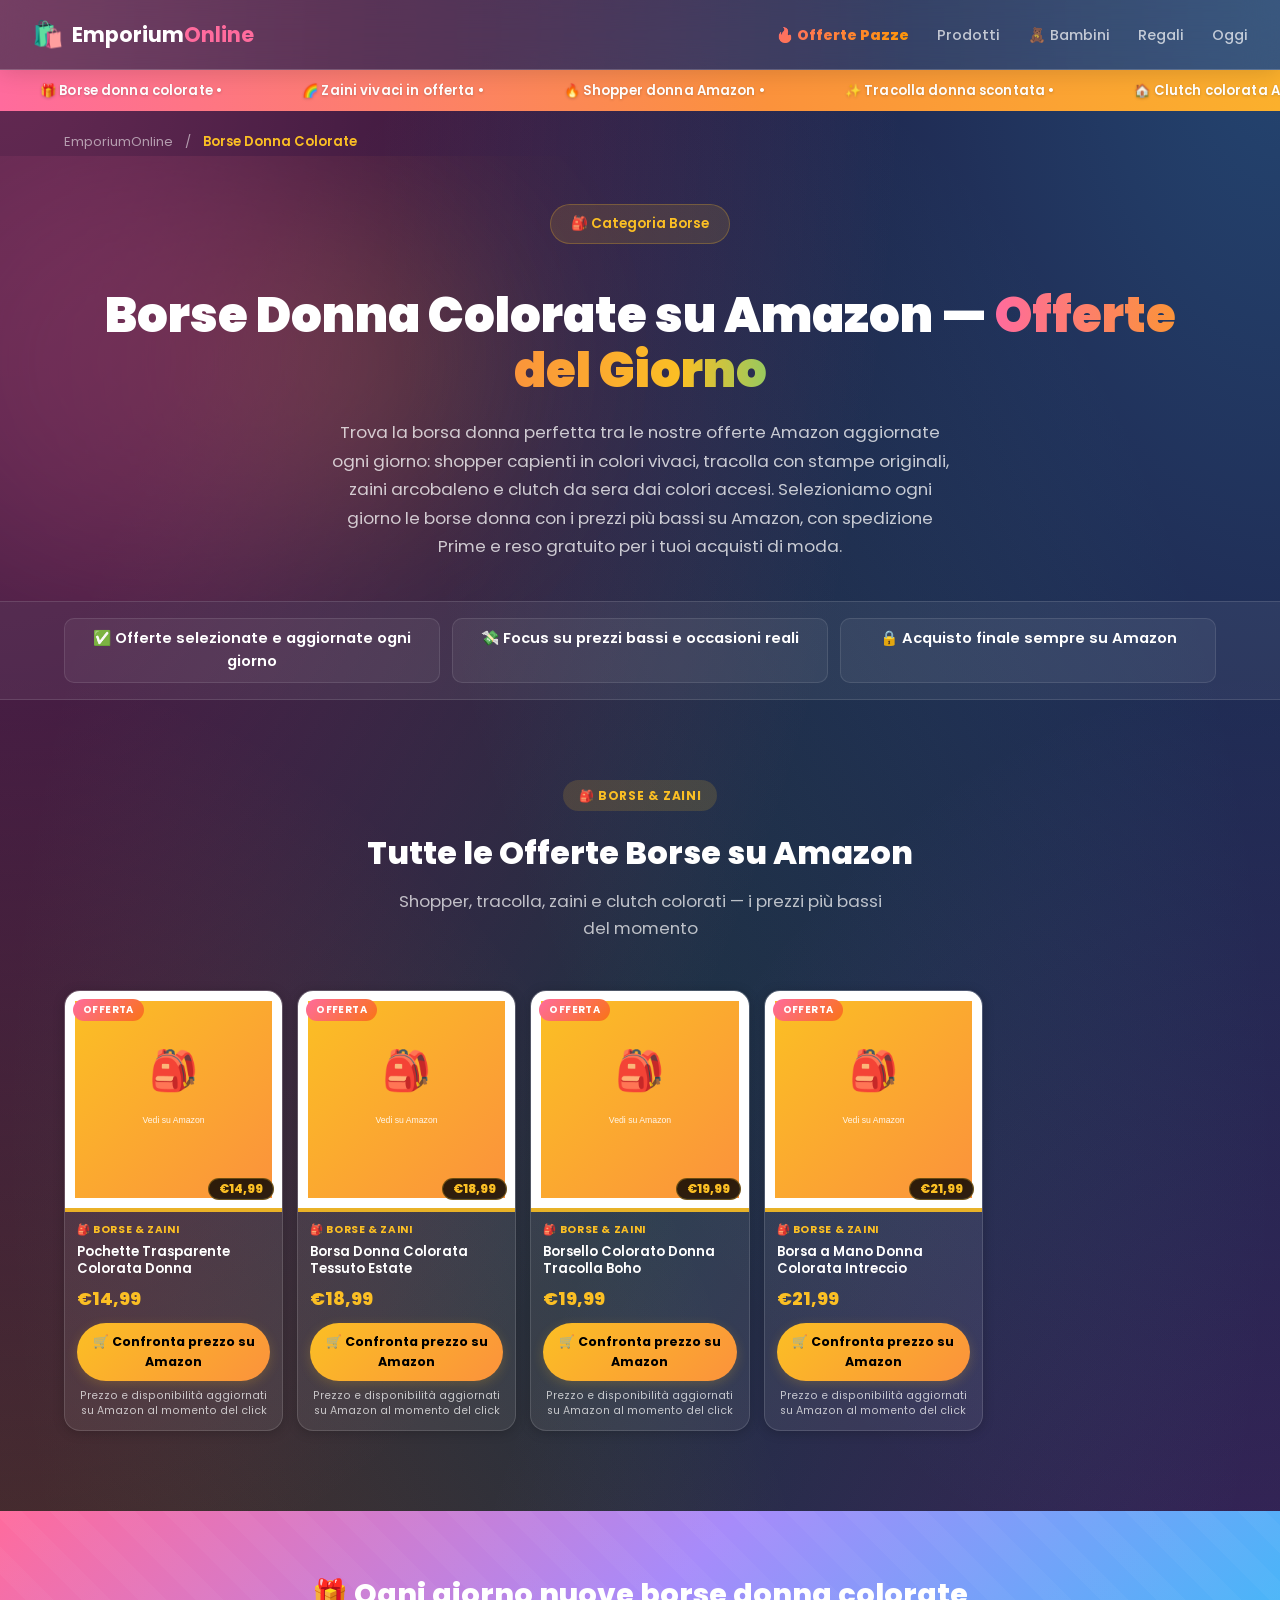
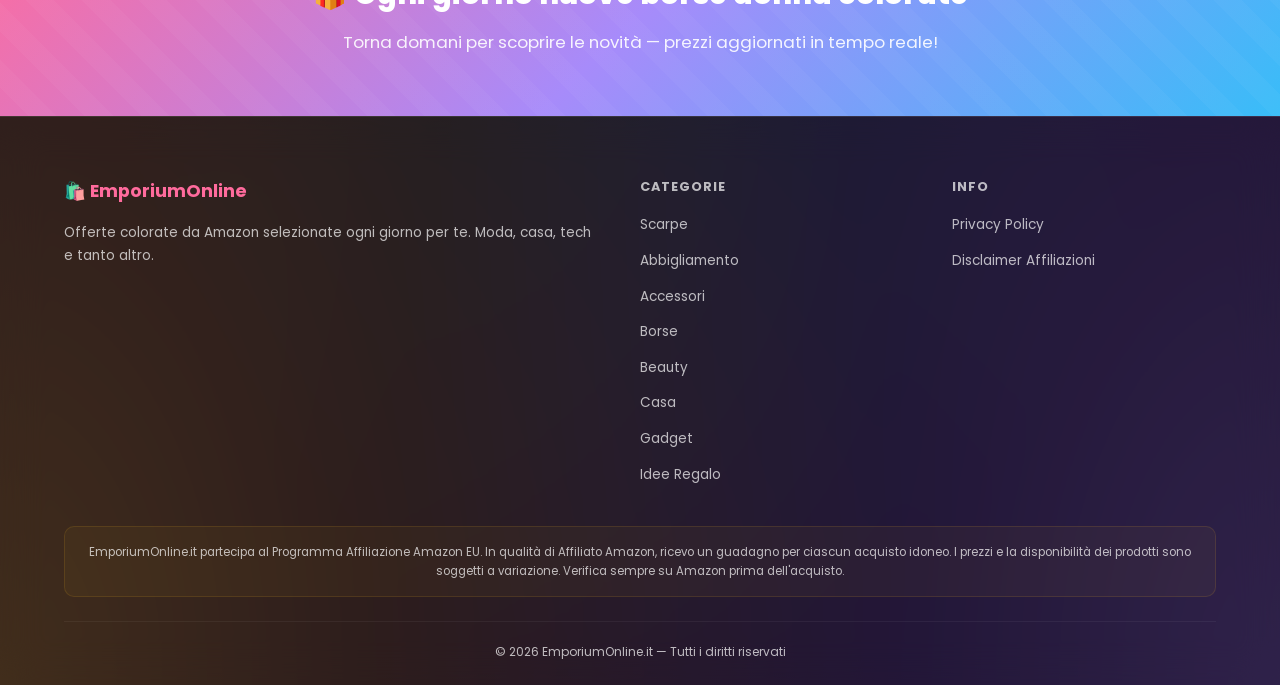
<file: borse/index.html>
<!DOCTYPE html>
<html lang="it">
<head>
  <meta charset="UTF-8" />
  <meta name="viewport" content="width=device-width, initial-scale=1.0" />
  <title>Borse Donna Colorate su Amazon | EmporiumOnline — Offerte Aggiornate</title>
  <meta name="description" content="Borse donna colorate in offerta su Amazon: shopper, tracolla, clutch e zaini vivaci ai prezzi più bassi. Spedizione Prime inclusa. Offerte aggiornate ogni giorno." />
  <meta name="keywords" content="borse donna colorate offerta amazon, borse donna amazon, zaini donna colorati, tracolla donna offerta, shopper donna amazon" />
  <meta name="robots" content="index, follow" />
  <link rel="canonical" href="https://emporiumonline.it/borse/" />

  <!-- Open Graph -->
  <meta property="og:type" content="website" />
  <meta property="og:title" content="Borse Donna Colorate su Amazon | EmporiumOnline" />
  <meta property="og:description" content="Shopper, tracolla, clutch e zaini donna colorati in offerta su Amazon. Prezzi ribassati con spedizione Prime." />
  <meta property="og:url" content="https://emporiumonline.it/borse/" />
  <meta property="og:site_name" content="EmporiumOnline" />
  <meta property="og:locale" content="it_IT" />
  <meta property="og:image" content="https://emporiumonline.it/og-image.jpg" />

  <!-- Twitter -->
  <meta name="twitter:card" content="summary_large_image" />
  <meta name="twitter:title" content="Borse Donna Colorate su Amazon | EmporiumOnline" />
  <meta name="twitter:description" content="Shopper, tracolla e zaini donna colorati su Amazon in offerta ogni giorno." />

  <!-- Schema.org ItemList -->
  <script type="application/ld+json">
  {
    "@context": "https://schema.org",
    "@type": "ItemList",
    "name": "Offerte Borse Donna su Amazon",
    "url": "https://emporiumonline.it/borse/",
    "description": "Selezione di borse donna colorate in offerta su Amazon Italia, aggiornata ogni giorno."
  }
  </script>

  <!-- Schema.org BreadcrumbList -->
  <script type="application/ld+json">
  {
    "@context": "https://schema.org",
    "@type": "BreadcrumbList",
    "itemListElement": [
      {"@type": "ListItem", "position": 1, "name": "EmporiumOnline", "item": "https://emporiumonline.it/"},
      {"@type": "ListItem", "position": 2, "name": "Borse Donna Colorate", "item": "https://emporiumonline.it/borse/"}
    ]
  }
  </script>

  <link rel="preconnect" href="https://fonts.googleapis.com" />
  <link rel="preconnect" href="https://fonts.gstatic.com" crossorigin />
  <link href="https://fonts.googleapis.com/css2?family=Poppins:wght@300;400;600;700;900&display=swap" rel="stylesheet" />
  <link rel="stylesheet" href="../css/style.css" />
</head>
<body>

  <!-- NAVBAR -->
  <nav class="navbar">
    <a href="/" class="nav-brand">
      <span class="brand-emoji">&#x1F6CD;&#xFE0F;</span>
      <span class="brand-name">Emporium<strong>Online</strong></span>
    </a>
    <ul class="nav-links" id="navLinks">
      <li><a href="/#offerte-pazze" class="nav-pazze">🔥 Offerte Pazze</a></li>
      <li><a href="/#offerte">Prodotti</a></li>
      <li><a href="/#bambini">🧸 Bambini</a></li>
      <li><a href="/idee-regalo/">Regali</a></li>
      <li><a href="/#oggi">Oggi</a></li>
    </ul>
    <button class="nav-toggle" onclick="toggleMenu()" aria-label="Menu">&#9776;</button>
  </nav>

  <!-- TICKER BAR -->
  <div class="ticker-bar" aria-hidden="true">
    <div class="ticker-track">
      <span class="ticker-item">&#x1F381; Borse donna colorate &bull;</span>
      <span class="ticker-item">&#x1F308; Zaini vivaci in offerta &bull;</span>
      <span class="ticker-item">&#x1F525; Shopper donna Amazon &bull;</span>
      <span class="ticker-item">&#x2728; Tracolla donna scontata &bull;</span>
      <span class="ticker-item">&#x1F3E0; Clutch colorata Amazon &bull;</span>
      <span class="ticker-item">&#x1F484; Borsa a secchiello donna &bull;</span>
      <span class="ticker-item">&#x1F381; Borse donna colorate &bull;</span>
      <span class="ticker-item">&#x1F308; Zaini vivaci in offerta &bull;</span>
      <span class="ticker-item">&#x1F525; Shopper donna Amazon &bull;</span>
      <span class="ticker-item">&#x2728; Tracolla donna scontata &bull;</span>
      <span class="ticker-item">&#x1F3E0; Clutch colorata Amazon &bull;</span>
      <span class="ticker-item">&#x1F484; Borsa a secchiello donna &bull;</span>
    </div>
  </div>

  <!-- BREADCRUMB -->
  <div class="container" style="padding-top:20px; padding-bottom:4px;">
    <nav aria-label="Breadcrumb" style="font-size:.82rem; color:rgba(255,255,255,.55);">
      <a href="/" style="color:rgba(255,255,255,.55);">EmporiumOnline</a>
      <span style="margin:0 8px;">/</span>
      <span style="color:#fbbf24; font-weight:600;">Borse Donna Colorate</span>
    </nav>
  </div>

  <!-- CATEGORY HEADER -->
  <header style="padding: 48px 0 40px; text-align: center; position: relative; overflow: hidden;">
    <div class="hero-bg" style="opacity:.4;">
      <div class="blob blob-4"></div>
      <div class="blob blob-1"></div>
    </div>
    <div class="container" style="position:relative; z-index:2;">
      <div class="hero-badge" style="background:rgba(251,191,36,.12); border-color:rgba(251,191,36,.25); color:#fbbf24;">🎒 Categoria Borse</div>
      <h1 style="font-size:clamp(1.8rem,4vw,3rem); font-weight:900; margin: 16px 0 20px; line-height:1.15;">
        Borse Donna Colorate su Amazon — <span class="gradient-text">Offerte del Giorno</span>
      </h1>
      <p style="font-size:1.05rem; color:rgba(255,255,255,.75); max-width:620px; margin:0 auto; line-height:1.7;">
        Trova la borsa donna perfetta tra le nostre offerte Amazon aggiornate ogni giorno: shopper capienti in colori vivaci, tracolla con stampe originali, zaini arcobaleno e clutch da sera dai colori accesi. Selezioniamo ogni giorno le borse donna con i prezzi più bassi su Amazon, con spedizione Prime e reso gratuito per i tuoi acquisti di moda.
      </p>
    </div>
  </header>

  <!-- TRUST BAR -->
  <section class="trust-strip" aria-label="Elementi di fiducia">
    <div class="container trust-strip-inner">
      <div class="trust-item">✅ Offerte selezionate e aggiornate ogni giorno</div>
      <div class="trust-item">💸 Focus su prezzi bassi e occasioni reali</div>
      <div class="trust-item">🔒 Acquisto finale sempre su Amazon</div>
    </div>
  </section>

  <!-- PRODUCTS SECTION -->
  <section class="section">
    <div class="container">
      <div class="section-header">
        <span class="section-badge" style="background:rgba(251,191,36,.15); color:#fbbf24;">🎒 Borse & Zaini</span>
        <h2>Tutte le Offerte Borse su Amazon</h2>
        <p>Shopper, tracolla, zaini e clutch colorati — i prezzi più bassi del momento</p>
      </div>
      <div class="products-grid" id="cat-grid">
        <!-- Prodotti iniettati da JS -->
      </div>
    </div>
  </section>

  <!-- PROMO BANNER -->
  <section class="promo-banner">
    <div class="container">
      <h2>&#x1F381; Ogni giorno nuove borse donna colorate</h2>
      <p>Torna domani per scoprire le novità — prezzi aggiornati in tempo reale!</p>
    </div>
  </section>

  <!-- FOOTER -->
  <footer class="footer">
    <div class="container">
      <div class="footer-grid">
        <div class="footer-col">
          <h3>&#x1F6CD;&#xFE0F; EmporiumOnline</h3>
          <p>Offerte colorate da Amazon selezionate ogni giorno per te. Moda, casa, tech e tanto altro.</p>
        </div>
        <div class="footer-col">
          <h4>Categorie</h4>
          <ul>
            <li><a href="/scarpe/">Scarpe</a></li>
            <li><a href="/abbigliamento/">Abbigliamento</a></li>
            <li><a href="/accessori/">Accessori</a></li>
            <li><a href="/borse/">Borse</a></li>
            <li><a href="/beauty/">Beauty</a></li>
            <li><a href="/casa/">Casa</a></li>
            <li><a href="/gadget/">Gadget</a></li>
            <li><a href="/idee-regalo/">Idee Regalo</a></li>
          </ul>
        </div>
        <div class="footer-col">
          <h4>Info</h4>
          <ul>
            <li><a href="/privacy.html">Privacy Policy</a></li>
            <li><a href="/affiliate.html">Disclaimer Affiliazioni</a></li>
          </ul>
        </div>
      </div>
      <div class="footer-disclaimer">
        <p>EmporiumOnline.it partecipa al Programma Affiliazione Amazon EU. In qualit&agrave; di Affiliato Amazon, ricevo un guadagno per ciascun acquisto idoneo. I prezzi e la disponibilit&agrave; dei prodotti sono soggetti a variazione. Verifica sempre su Amazon prima dell'acquisto.</p>
      </div>
      <div class="footer-bottom">
        <p>&copy; 2026 EmporiumOnline.it &mdash; Tutti i diritti riservati</p>
      </div>
    </div>
  </footer>

  <script src="../js/products.js"></script>
  <script src="../js/app.js"></script>
  <script>
    document.addEventListener("DOMContentLoaded", function () {
      var filtered = (window.products || []).filter(function (p) {
        return p.category === "borse";
      });
      if (typeof renderGrid === "function") {
        renderGrid("cat-grid", filtered);
      }
    });
  </script>
</body>
</html>
</file>
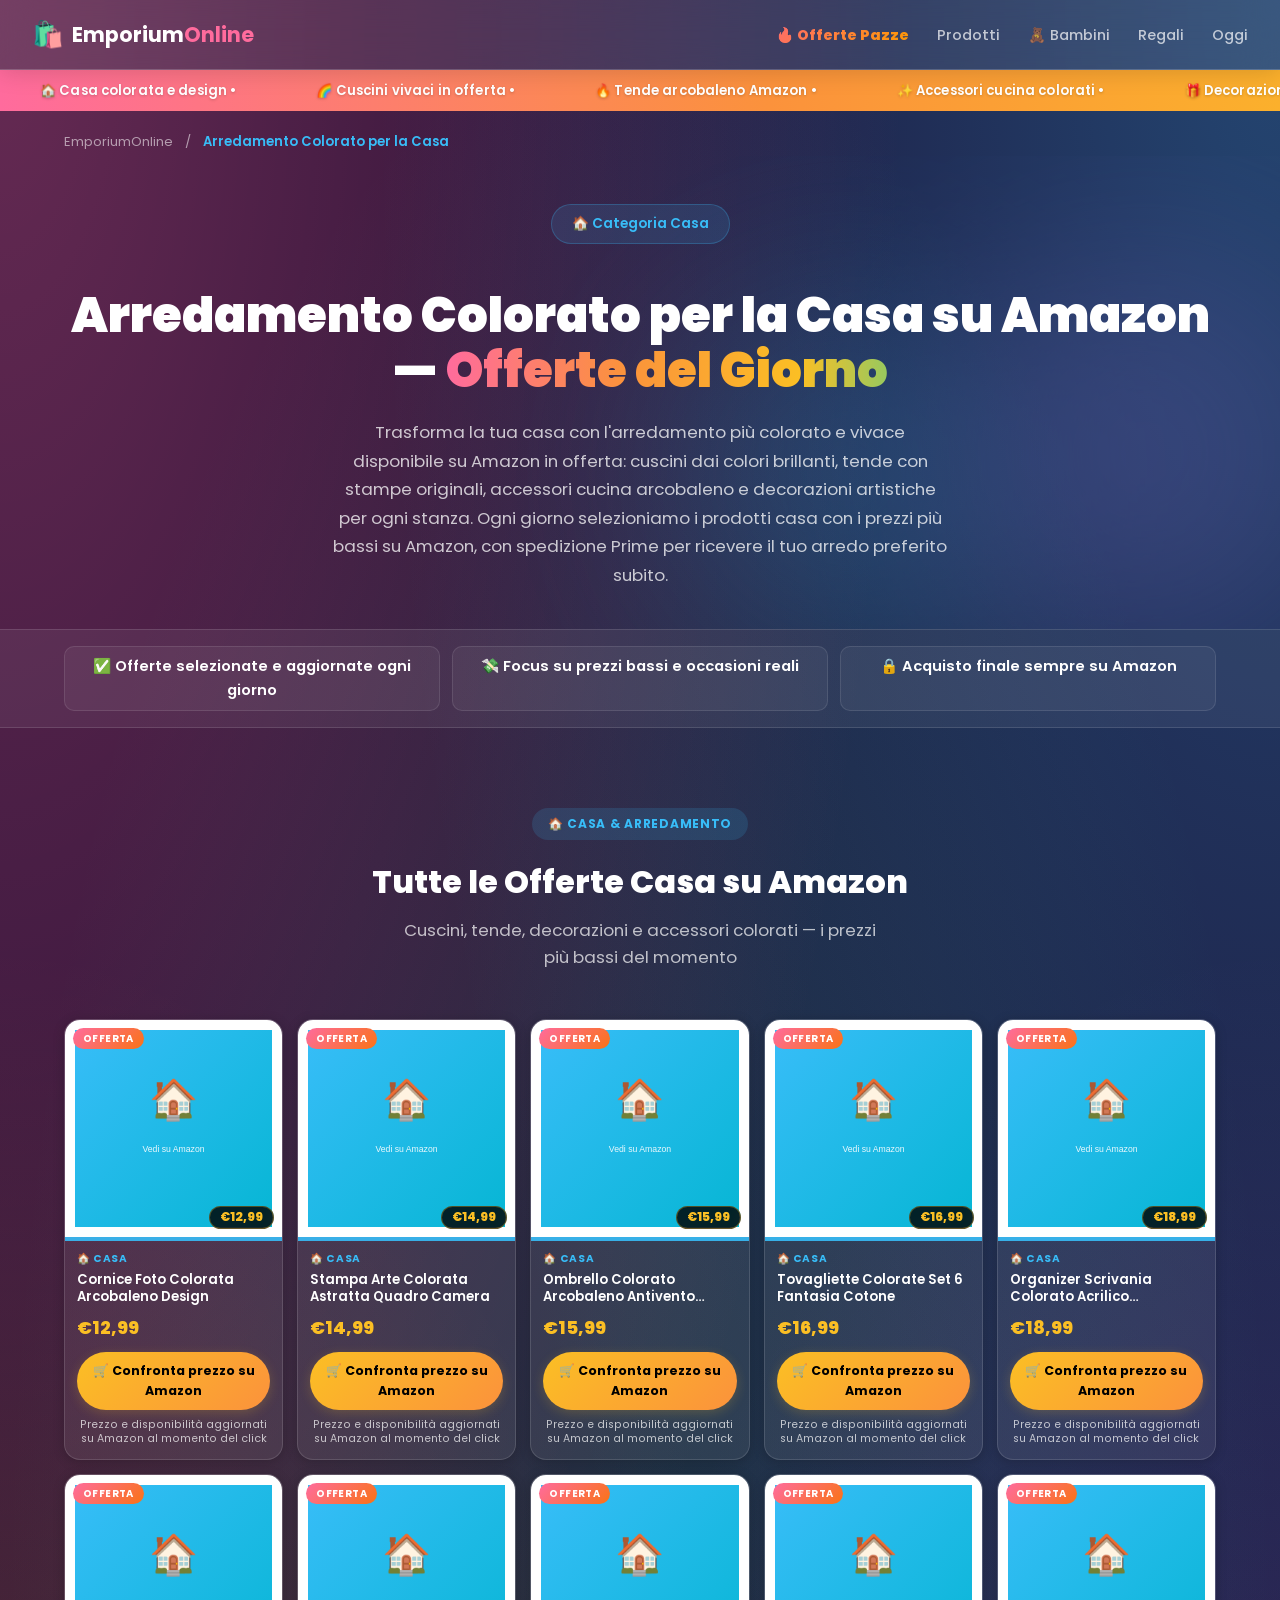
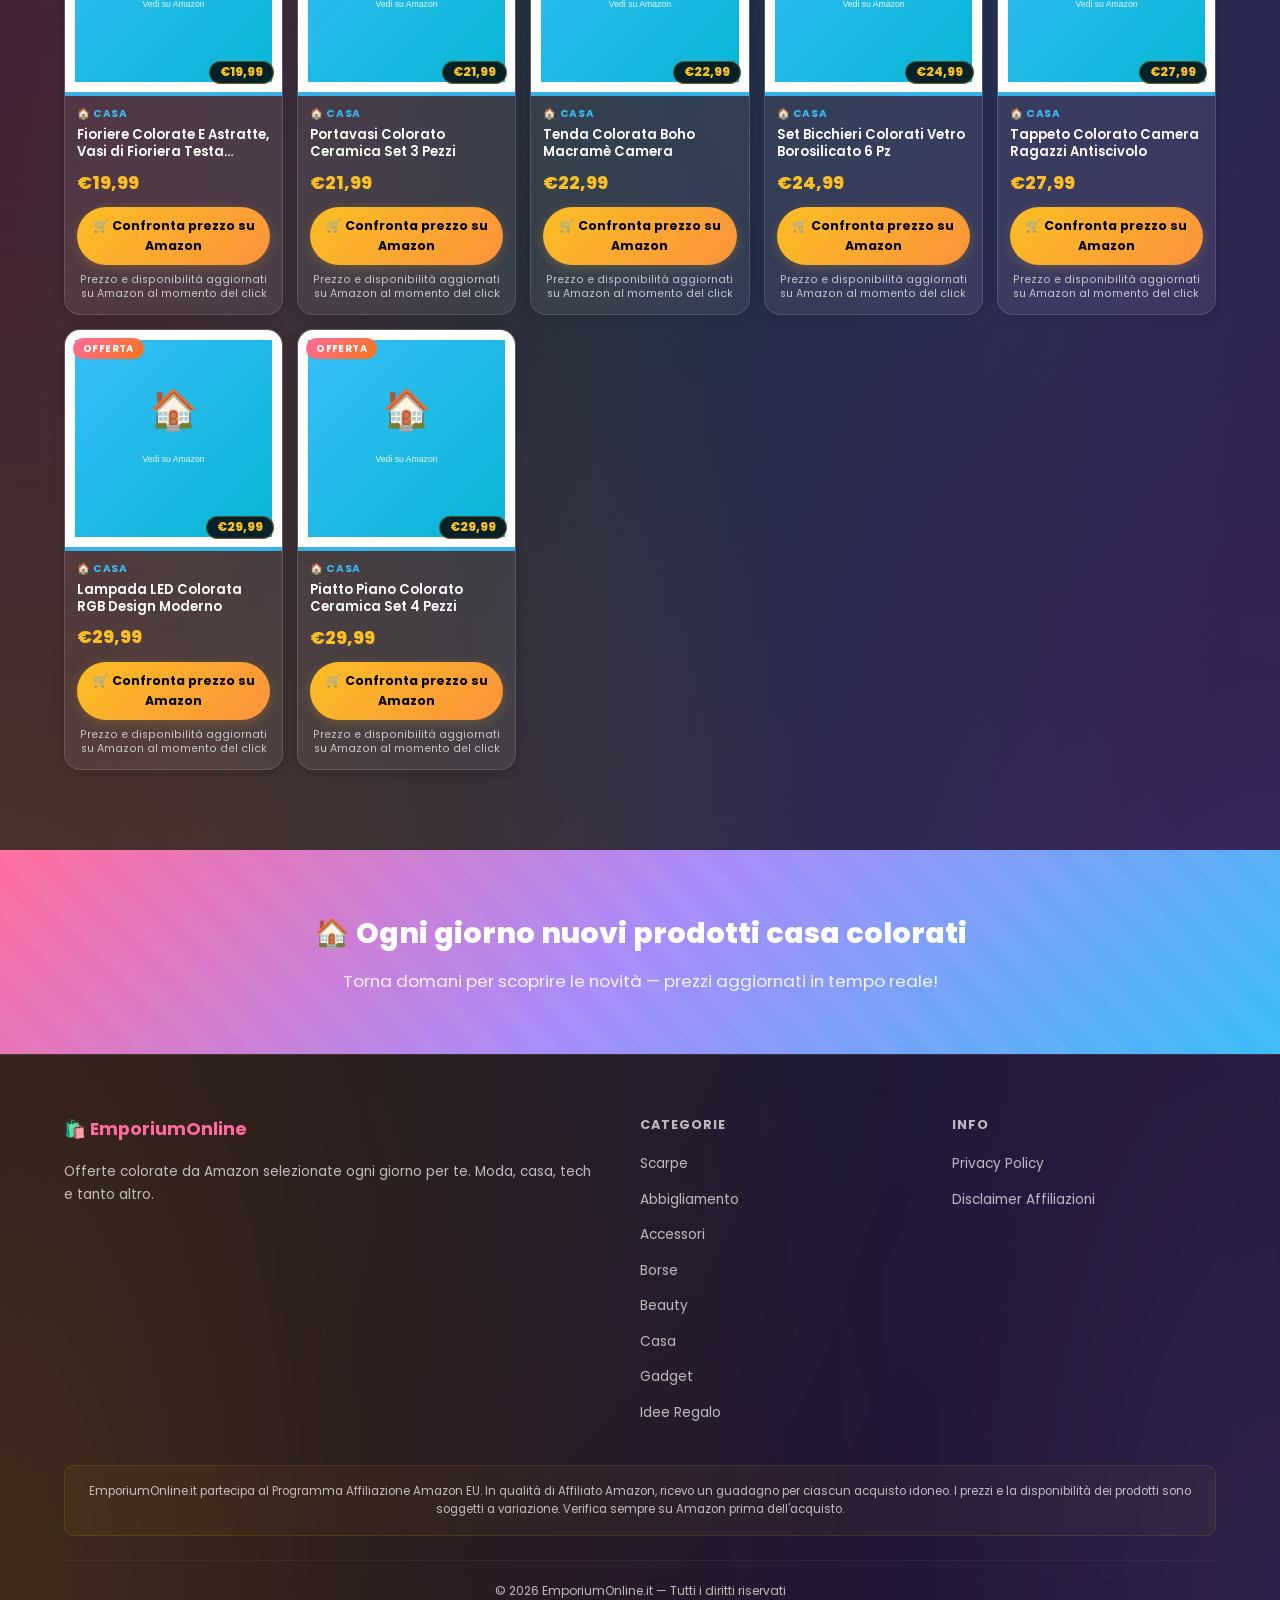
<file: casa/index.html>
<!DOCTYPE html>
<html lang="it">
<head>
  <meta charset="UTF-8" />
  <meta name="viewport" content="width=device-width, initial-scale=1.0" />
  <title>Arredamento Colorato per la Casa su Amazon | EmporiumOnline — Offerte Aggiornate</title>
  <meta name="description" content="Arredamento e decorazioni casa colorate in offerta su Amazon: cuscini vivaci, tende arcobaleno, accessori cucina colorati e molto altro ai prezzi più bassi. Aggiornati ogni giorno." />
  <meta name="keywords" content="casa colorata arredamento offerta amazon, arredamento colorato amazon, cuscini colorati offerta, tende colorate amazon, decorazioni casa vivaci" />
  <meta name="robots" content="index, follow" />
  <link rel="canonical" href="https://emporiumonline.it/casa/" />

  <!-- Open Graph -->
  <meta property="og:type" content="website" />
  <meta property="og:title" content="Arredamento Colorato per la Casa su Amazon | EmporiumOnline" />
  <meta property="og:description" content="Cuscini, tende, accessori cucina e decorazioni casa colorate in offerta su Amazon. Prezzi più bassi aggiornati ogni giorno." />
  <meta property="og:url" content="https://emporiumonline.it/casa/" />
  <meta property="og:site_name" content="EmporiumOnline" />
  <meta property="og:locale" content="it_IT" />
  <meta property="og:image" content="https://emporiumonline.it/og-image.jpg" />

  <!-- Twitter -->
  <meta name="twitter:card" content="summary_large_image" />
  <meta name="twitter:title" content="Arredamento Colorato per la Casa su Amazon | EmporiumOnline" />
  <meta name="twitter:description" content="Cuscini, tende e decorazioni casa colorate su Amazon in offerta ogni giorno." />

  <!-- Schema.org ItemList -->
  <script type="application/ld+json">
  {
    "@context": "https://schema.org",
    "@type": "ItemList",
    "name": "Offerte Arredamento Colorato per la Casa su Amazon",
    "url": "https://emporiumonline.it/casa/",
    "description": "Selezione di arredamento e decorazioni casa colorate in offerta su Amazon Italia, aggiornata ogni giorno."
  }
  </script>

  <!-- Schema.org BreadcrumbList -->
  <script type="application/ld+json">
  {
    "@context": "https://schema.org",
    "@type": "BreadcrumbList",
    "itemListElement": [
      {"@type": "ListItem", "position": 1, "name": "EmporiumOnline", "item": "https://emporiumonline.it/"},
      {"@type": "ListItem", "position": 2, "name": "Arredamento Colorato per la Casa", "item": "https://emporiumonline.it/casa/"}
    ]
  }
  </script>

  <link rel="preconnect" href="https://fonts.googleapis.com" />
  <link rel="preconnect" href="https://fonts.gstatic.com" crossorigin />
  <link href="https://fonts.googleapis.com/css2?family=Poppins:wght@300;400;600;700;900&display=swap" rel="stylesheet" />
  <link rel="stylesheet" href="../css/style.css" />
</head>
<body>

  <!-- NAVBAR -->
  <nav class="navbar">
    <a href="/" class="nav-brand">
      <span class="brand-emoji">&#x1F6CD;&#xFE0F;</span>
      <span class="brand-name">Emporium<strong>Online</strong></span>
    </a>
    <ul class="nav-links" id="navLinks">
      <li><a href="/#offerte-pazze" class="nav-pazze">🔥 Offerte Pazze</a></li>
      <li><a href="/#offerte">Prodotti</a></li>
      <li><a href="/#bambini">🧸 Bambini</a></li>
      <li><a href="/idee-regalo/">Regali</a></li>
      <li><a href="/#oggi">Oggi</a></li>
    </ul>
    <button class="nav-toggle" onclick="toggleMenu()" aria-label="Menu">&#9776;</button>
  </nav>

  <!-- TICKER BAR -->
  <div class="ticker-bar" aria-hidden="true">
    <div class="ticker-track">
      <span class="ticker-item">&#x1F3E0; Casa colorata e design &bull;</span>
      <span class="ticker-item">&#x1F308; Cuscini vivaci in offerta &bull;</span>
      <span class="ticker-item">&#x1F525; Tende arcobaleno Amazon &bull;</span>
      <span class="ticker-item">&#x2728; Accessori cucina colorati &bull;</span>
      <span class="ticker-item">&#x1F381; Decorazioni casa scontate &bull;</span>
      <span class="ticker-item">&#x1F484; Tappeti colorati offerta &bull;</span>
      <span class="ticker-item">&#x1F3E0; Casa colorata e design &bull;</span>
      <span class="ticker-item">&#x1F308; Cuscini vivaci in offerta &bull;</span>
      <span class="ticker-item">&#x1F525; Tende arcobaleno Amazon &bull;</span>
      <span class="ticker-item">&#x2728; Accessori cucina colorati &bull;</span>
      <span class="ticker-item">&#x1F381; Decorazioni casa scontate &bull;</span>
      <span class="ticker-item">&#x1F484; Tappeti colorati offerta &bull;</span>
    </div>
  </div>

  <!-- BREADCRUMB -->
  <div class="container" style="padding-top:20px; padding-bottom:4px;">
    <nav aria-label="Breadcrumb" style="font-size:.82rem; color:rgba(255,255,255,.55);">
      <a href="/" style="color:rgba(255,255,255,.55);">EmporiumOnline</a>
      <span style="margin:0 8px;">/</span>
      <span style="color:#38bdf8; font-weight:600;">Arredamento Colorato per la Casa</span>
    </nav>
  </div>

  <!-- CATEGORY HEADER -->
  <header style="padding: 48px 0 40px; text-align: center; position: relative; overflow: hidden;">
    <div class="hero-bg" style="opacity:.4;">
      <div class="blob blob-3"></div>
      <div class="blob blob-2"></div>
    </div>
    <div class="container" style="position:relative; z-index:2;">
      <div class="hero-badge" style="background:rgba(56,189,248,.12); border-color:rgba(56,189,248,.25); color:#38bdf8;">🏠 Categoria Casa</div>
      <h1 style="font-size:clamp(1.8rem,4vw,3rem); font-weight:900; margin: 16px 0 20px; line-height:1.15;">
        Arredamento Colorato per la Casa su Amazon — <span class="gradient-text">Offerte del Giorno</span>
      </h1>
      <p style="font-size:1.05rem; color:rgba(255,255,255,.75); max-width:620px; margin:0 auto; line-height:1.7;">
        Trasforma la tua casa con l'arredamento più colorato e vivace disponibile su Amazon in offerta: cuscini dai colori brillanti, tende con stampe originali, accessori cucina arcobaleno e decorazioni artistiche per ogni stanza. Ogni giorno selezioniamo i prodotti casa con i prezzi più bassi su Amazon, con spedizione Prime per ricevere il tuo arredo preferito subito.
      </p>
    </div>
  </header>

  <!-- TRUST BAR -->
  <section class="trust-strip" aria-label="Elementi di fiducia">
    <div class="container trust-strip-inner">
      <div class="trust-item">✅ Offerte selezionate e aggiornate ogni giorno</div>
      <div class="trust-item">💸 Focus su prezzi bassi e occasioni reali</div>
      <div class="trust-item">🔒 Acquisto finale sempre su Amazon</div>
    </div>
  </section>

  <!-- PRODUCTS SECTION -->
  <section class="section">
    <div class="container">
      <div class="section-header">
        <span class="section-badge" style="background:rgba(56,189,248,.15); color:#38bdf8;">🏠 Casa & Arredamento</span>
        <h2>Tutte le Offerte Casa su Amazon</h2>
        <p>Cuscini, tende, decorazioni e accessori colorati — i prezzi più bassi del momento</p>
      </div>
      <div class="products-grid" id="cat-grid">
        <!-- Prodotti iniettati da JS -->
      </div>
    </div>
  </section>

  <!-- PROMO BANNER -->
  <section class="promo-banner">
    <div class="container">
      <h2>&#x1F3E0; Ogni giorno nuovi prodotti casa colorati</h2>
      <p>Torna domani per scoprire le novità — prezzi aggiornati in tempo reale!</p>
    </div>
  </section>

  <!-- FOOTER -->
  <footer class="footer">
    <div class="container">
      <div class="footer-grid">
        <div class="footer-col">
          <h3>&#x1F6CD;&#xFE0F; EmporiumOnline</h3>
          <p>Offerte colorate da Amazon selezionate ogni giorno per te. Moda, casa, tech e tanto altro.</p>
        </div>
        <div class="footer-col">
          <h4>Categorie</h4>
          <ul>
            <li><a href="/scarpe/">Scarpe</a></li>
            <li><a href="/abbigliamento/">Abbigliamento</a></li>
            <li><a href="/accessori/">Accessori</a></li>
            <li><a href="/borse/">Borse</a></li>
            <li><a href="/beauty/">Beauty</a></li>
            <li><a href="/casa/">Casa</a></li>
            <li><a href="/gadget/">Gadget</a></li>
            <li><a href="/idee-regalo/">Idee Regalo</a></li>
          </ul>
        </div>
        <div class="footer-col">
          <h4>Info</h4>
          <ul>
            <li><a href="/privacy.html">Privacy Policy</a></li>
            <li><a href="/affiliate.html">Disclaimer Affiliazioni</a></li>
          </ul>
        </div>
      </div>
      <div class="footer-disclaimer">
        <p>EmporiumOnline.it partecipa al Programma Affiliazione Amazon EU. In qualit&agrave; di Affiliato Amazon, ricevo un guadagno per ciascun acquisto idoneo. I prezzi e la disponibilit&agrave; dei prodotti sono soggetti a variazione. Verifica sempre su Amazon prima dell'acquisto.</p>
      </div>
      <div class="footer-bottom">
        <p>&copy; 2026 EmporiumOnline.it &mdash; Tutti i diritti riservati</p>
      </div>
    </div>
  </footer>

  <script src="../js/products.js"></script>
  <script src="../js/app.js"></script>
  <script>
    document.addEventListener("DOMContentLoaded", function () {
      var filtered = (window.products || []).filter(function (p) {
        return p.category === "casa";
      });
      if (typeof renderGrid === "function") {
        renderGrid("cat-grid", filtered);
      }
    });
  </script>
</body>
</html>
</file>
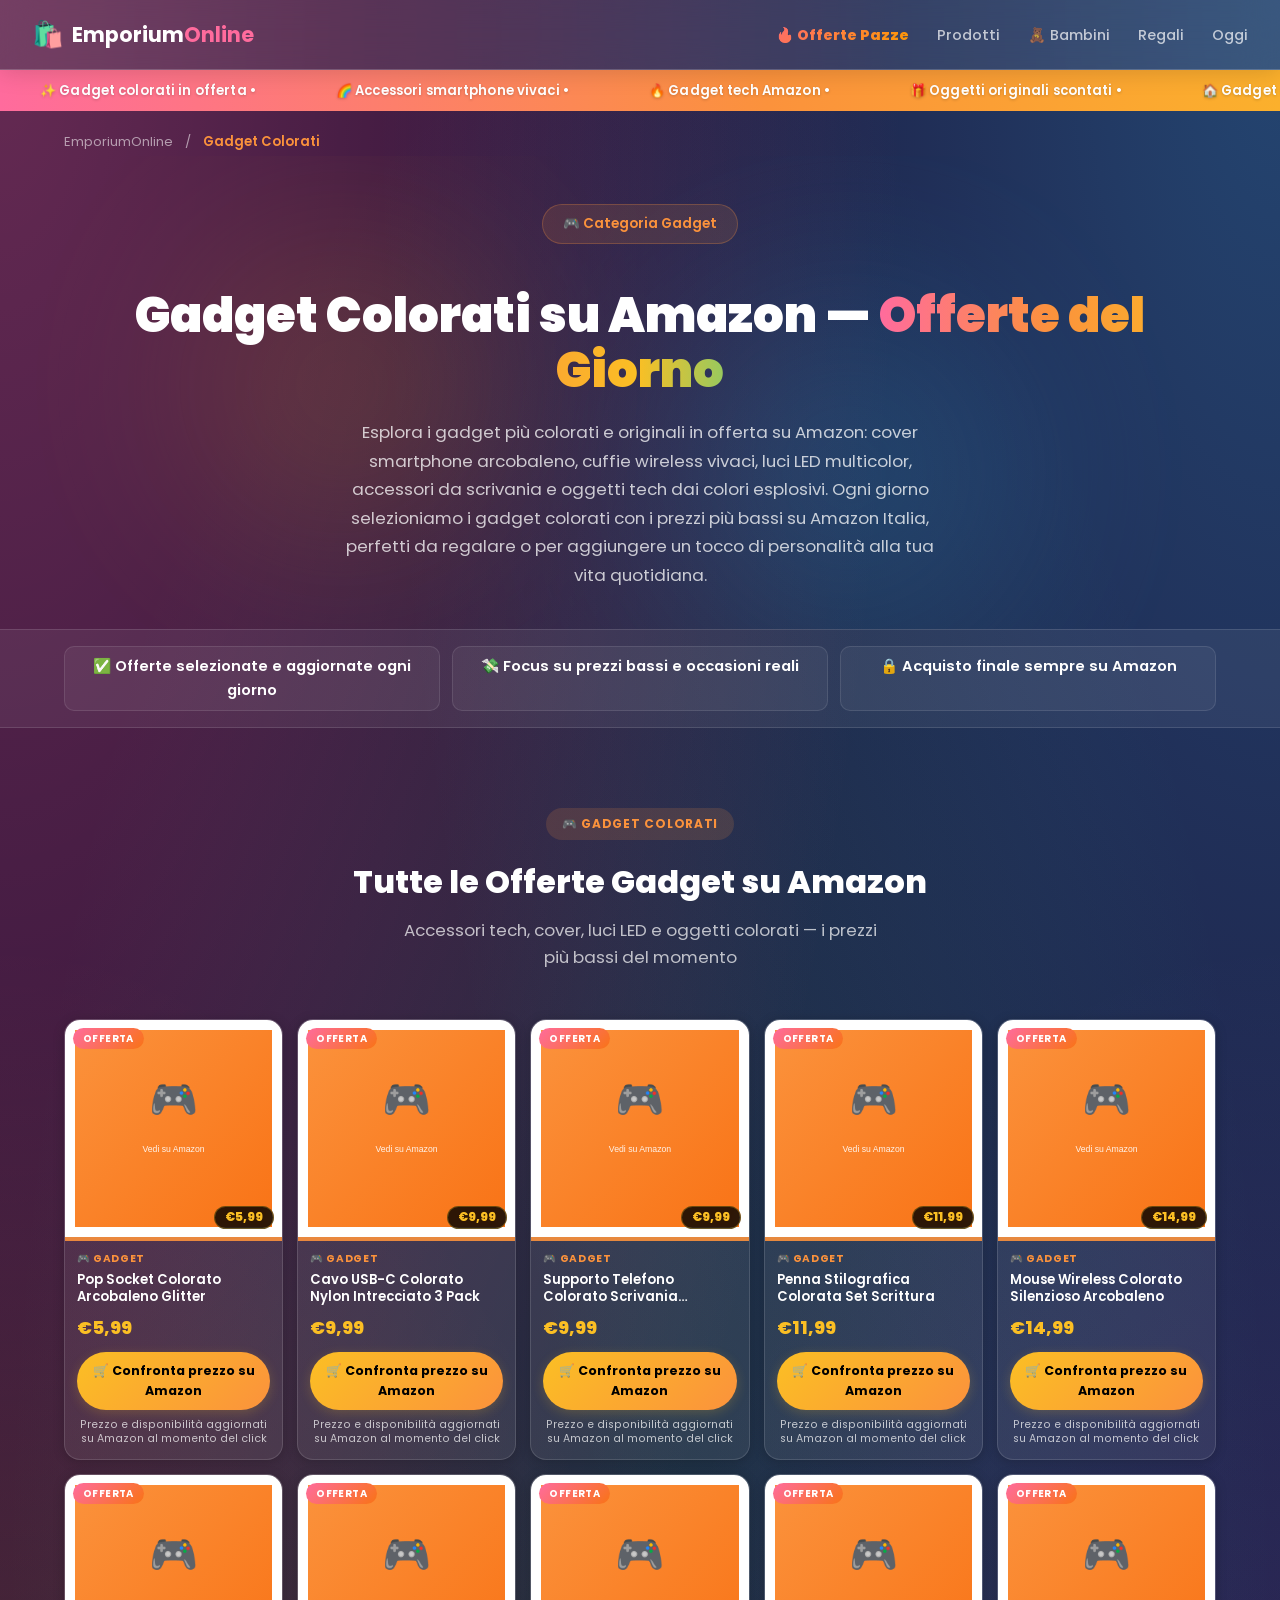
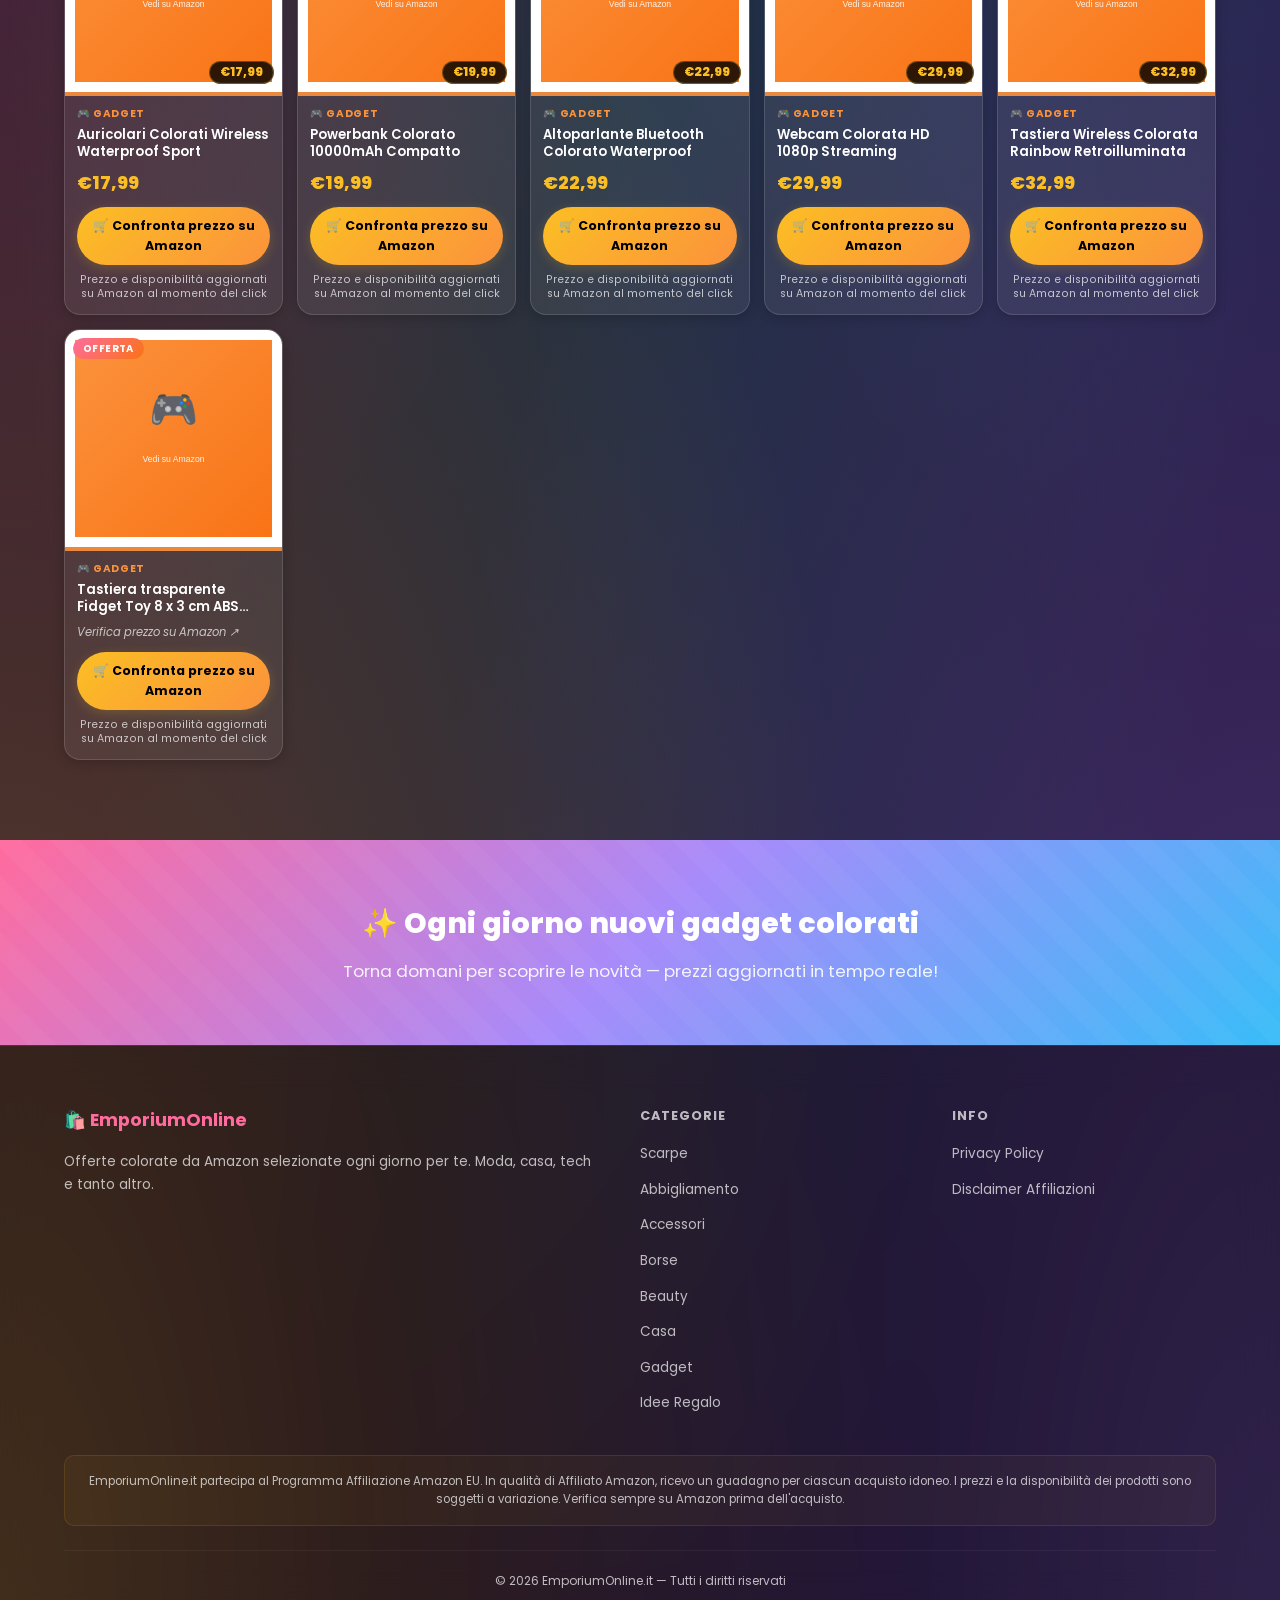
<file: gadget/index.html>
<!DOCTYPE html>
<html lang="it">
<head>
  <meta charset="UTF-8" />
  <meta name="viewport" content="width=device-width, initial-scale=1.0" />
  <title>Gadget Colorati su Amazon | EmporiumOnline — Offerte Aggiornate</title>
  <meta name="description" content="Gadget colorati in offerta su Amazon: articoli tech vivaci, accessori smartphone colorati, gadget da scrivania e oggetti originali ai prezzi più bassi. Aggiornati ogni giorno." />
  <meta name="keywords" content="gadget colorati donna amazon offerta, gadget colorati amazon, accessori smartphone colorati, gadget tech offerta, oggetti colorati amazon" />
  <meta name="robots" content="index, follow" />
  <link rel="canonical" href="https://emporiumonline.it/gadget/" />

  <!-- Open Graph -->
  <meta property="og:type" content="website" />
  <meta property="og:title" content="Gadget Colorati su Amazon | EmporiumOnline" />
  <meta property="og:description" content="Gadget tech vivaci, accessori smartphone colorati e oggetti originali in offerta su Amazon. Prezzi più bassi aggiornati ogni giorno." />
  <meta property="og:url" content="https://emporiumonline.it/gadget/" />
  <meta property="og:site_name" content="EmporiumOnline" />
  <meta property="og:locale" content="it_IT" />
  <meta property="og:image" content="https://emporiumonline.it/og-image.jpg" />

  <!-- Twitter -->
  <meta name="twitter:card" content="summary_large_image" />
  <meta name="twitter:title" content="Gadget Colorati su Amazon | EmporiumOnline" />
  <meta name="twitter:description" content="Gadget tech vivaci e accessori colorati su Amazon in offerta ogni giorno." />

  <!-- Schema.org ItemList -->
  <script type="application/ld+json">
  {
    "@context": "https://schema.org",
    "@type": "ItemList",
    "name": "Offerte Gadget Colorati su Amazon",
    "url": "https://emporiumonline.it/gadget/",
    "description": "Selezione di gadget colorati in offerta su Amazon Italia, aggiornata ogni giorno."
  }
  </script>

  <!-- Schema.org BreadcrumbList -->
  <script type="application/ld+json">
  {
    "@context": "https://schema.org",
    "@type": "BreadcrumbList",
    "itemListElement": [
      {"@type": "ListItem", "position": 1, "name": "EmporiumOnline", "item": "https://emporiumonline.it/"},
      {"@type": "ListItem", "position": 2, "name": "Gadget Colorati", "item": "https://emporiumonline.it/gadget/"}
    ]
  }
  </script>

  <link rel="preconnect" href="https://fonts.googleapis.com" />
  <link rel="preconnect" href="https://fonts.gstatic.com" crossorigin />
  <link href="https://fonts.googleapis.com/css2?family=Poppins:wght@300;400;600;700;900&display=swap" rel="stylesheet" />
  <link rel="stylesheet" href="../css/style.css" />
</head>
<body>

  <!-- NAVBAR -->
  <nav class="navbar">
    <a href="/" class="nav-brand">
      <span class="brand-emoji">&#x1F6CD;&#xFE0F;</span>
      <span class="brand-name">Emporium<strong>Online</strong></span>
    </a>
    <ul class="nav-links" id="navLinks">
      <li><a href="/#offerte-pazze" class="nav-pazze">🔥 Offerte Pazze</a></li>
      <li><a href="/#offerte">Prodotti</a></li>
      <li><a href="/#bambini">🧸 Bambini</a></li>
      <li><a href="/idee-regalo/">Regali</a></li>
      <li><a href="/#oggi">Oggi</a></li>
    </ul>
    <button class="nav-toggle" onclick="toggleMenu()" aria-label="Menu">&#9776;</button>
  </nav>

  <!-- TICKER BAR -->
  <div class="ticker-bar" aria-hidden="true">
    <div class="ticker-track">
      <span class="ticker-item">&#x2728; Gadget colorati in offerta &bull;</span>
      <span class="ticker-item">&#x1F308; Accessori smartphone vivaci &bull;</span>
      <span class="ticker-item">&#x1F525; Gadget tech Amazon &bull;</span>
      <span class="ticker-item">&#x1F381; Oggetti originali scontati &bull;</span>
      <span class="ticker-item">&#x1F3E0; Gadget scrivania colorata &bull;</span>
      <span class="ticker-item">&#x1F484; Cover colorata Amazon offerta &bull;</span>
      <span class="ticker-item">&#x2728; Gadget colorati in offerta &bull;</span>
      <span class="ticker-item">&#x1F308; Accessori smartphone vivaci &bull;</span>
      <span class="ticker-item">&#x1F525; Gadget tech Amazon &bull;</span>
      <span class="ticker-item">&#x1F381; Oggetti originali scontati &bull;</span>
      <span class="ticker-item">&#x1F3E0; Gadget scrivania colorata &bull;</span>
      <span class="ticker-item">&#x1F484; Cover colorata Amazon offerta &bull;</span>
    </div>
  </div>

  <!-- BREADCRUMB -->
  <div class="container" style="padding-top:20px; padding-bottom:4px;">
    <nav aria-label="Breadcrumb" style="font-size:.82rem; color:rgba(255,255,255,.55);">
      <a href="/" style="color:rgba(255,255,255,.55);">EmporiumOnline</a>
      <span style="margin:0 8px;">/</span>
      <span style="color:#fb923c; font-weight:600;">Gadget Colorati</span>
    </nav>
  </div>

  <!-- CATEGORY HEADER -->
  <header style="padding: 48px 0 40px; text-align: center; position: relative; overflow: hidden;">
    <div class="hero-bg" style="opacity:.4;">
      <div class="blob blob-4"></div>
      <div class="blob blob-3"></div>
    </div>
    <div class="container" style="position:relative; z-index:2;">
      <div class="hero-badge" style="background:rgba(251,146,60,.12); border-color:rgba(251,146,60,.25); color:#fb923c;">🎮 Categoria Gadget</div>
      <h1 style="font-size:clamp(1.8rem,4vw,3rem); font-weight:900; margin: 16px 0 20px; line-height:1.15;">
        Gadget Colorati su Amazon — <span class="gradient-text">Offerte del Giorno</span>
      </h1>
      <p style="font-size:1.05rem; color:rgba(255,255,255,.75); max-width:620px; margin:0 auto; line-height:1.7;">
        Esplora i gadget più colorati e originali in offerta su Amazon: cover smartphone arcobaleno, cuffie wireless vivaci, luci LED multicolor, accessori da scrivania e oggetti tech dai colori esplosivi. Ogni giorno selezioniamo i gadget colorati con i prezzi più bassi su Amazon Italia, perfetti da regalare o per aggiungere un tocco di personalità alla tua vita quotidiana.
      </p>
    </div>
  </header>

  <!-- TRUST BAR -->
  <section class="trust-strip" aria-label="Elementi di fiducia">
    <div class="container trust-strip-inner">
      <div class="trust-item">✅ Offerte selezionate e aggiornate ogni giorno</div>
      <div class="trust-item">💸 Focus su prezzi bassi e occasioni reali</div>
      <div class="trust-item">🔒 Acquisto finale sempre su Amazon</div>
    </div>
  </section>

  <!-- PRODUCTS SECTION -->
  <section class="section">
    <div class="container">
      <div class="section-header">
        <span class="section-badge" style="background:rgba(251,146,60,.15); color:#fb923c;">🎮 Gadget Colorati</span>
        <h2>Tutte le Offerte Gadget su Amazon</h2>
        <p>Accessori tech, cover, luci LED e oggetti colorati — i prezzi più bassi del momento</p>
      </div>
      <div class="products-grid" id="cat-grid">
        <!-- Prodotti iniettati da JS -->
      </div>
    </div>
  </section>

  <!-- PROMO BANNER -->
  <section class="promo-banner">
    <div class="container">
      <h2>&#x2728; Ogni giorno nuovi gadget colorati</h2>
      <p>Torna domani per scoprire le novità — prezzi aggiornati in tempo reale!</p>
    </div>
  </section>

  <!-- FOOTER -->
  <footer class="footer">
    <div class="container">
      <div class="footer-grid">
        <div class="footer-col">
          <h3>&#x1F6CD;&#xFE0F; EmporiumOnline</h3>
          <p>Offerte colorate da Amazon selezionate ogni giorno per te. Moda, casa, tech e tanto altro.</p>
        </div>
        <div class="footer-col">
          <h4>Categorie</h4>
          <ul>
            <li><a href="/scarpe/">Scarpe</a></li>
            <li><a href="/abbigliamento/">Abbigliamento</a></li>
            <li><a href="/accessori/">Accessori</a></li>
            <li><a href="/borse/">Borse</a></li>
            <li><a href="/beauty/">Beauty</a></li>
            <li><a href="/casa/">Casa</a></li>
            <li><a href="/gadget/">Gadget</a></li>
            <li><a href="/idee-regalo/">Idee Regalo</a></li>
          </ul>
        </div>
        <div class="footer-col">
          <h4>Info</h4>
          <ul>
            <li><a href="/privacy.html">Privacy Policy</a></li>
            <li><a href="/affiliate.html">Disclaimer Affiliazioni</a></li>
          </ul>
        </div>
      </div>
      <div class="footer-disclaimer">
        <p>EmporiumOnline.it partecipa al Programma Affiliazione Amazon EU. In qualit&agrave; di Affiliato Amazon, ricevo un guadagno per ciascun acquisto idoneo. I prezzi e la disponibilit&agrave; dei prodotti sono soggetti a variazione. Verifica sempre su Amazon prima dell'acquisto.</p>
      </div>
      <div class="footer-bottom">
        <p>&copy; 2026 EmporiumOnline.it &mdash; Tutti i diritti riservati</p>
      </div>
    </div>
  </footer>

  <script src="../js/products.js"></script>
  <script src="../js/app.js"></script>
  <script>
    document.addEventListener("DOMContentLoaded", function () {
      var filtered = (window.products || []).filter(function (p) {
        return p.category === "gadget";
      });
      if (typeof renderGrid === "function") {
        renderGrid("cat-grid", filtered);
      }
    });
  </script>
</body>
</html>
</file>
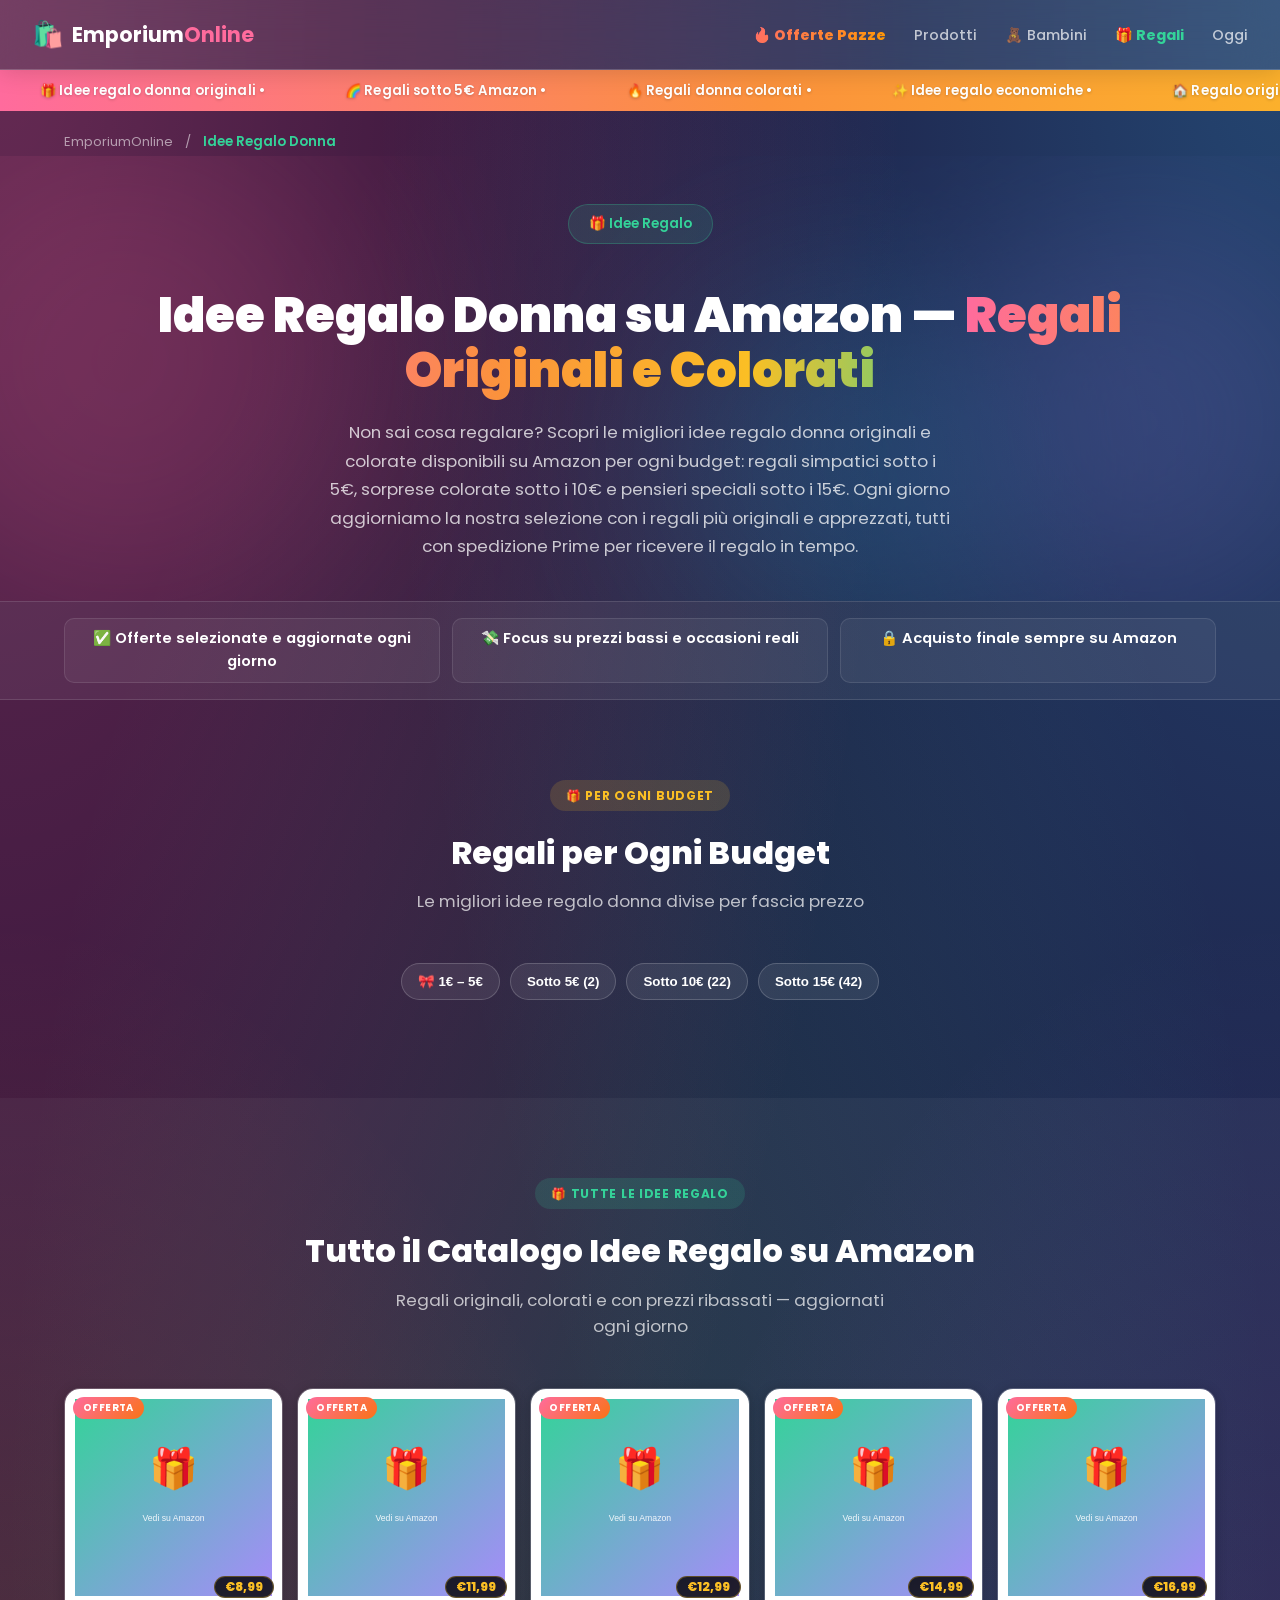
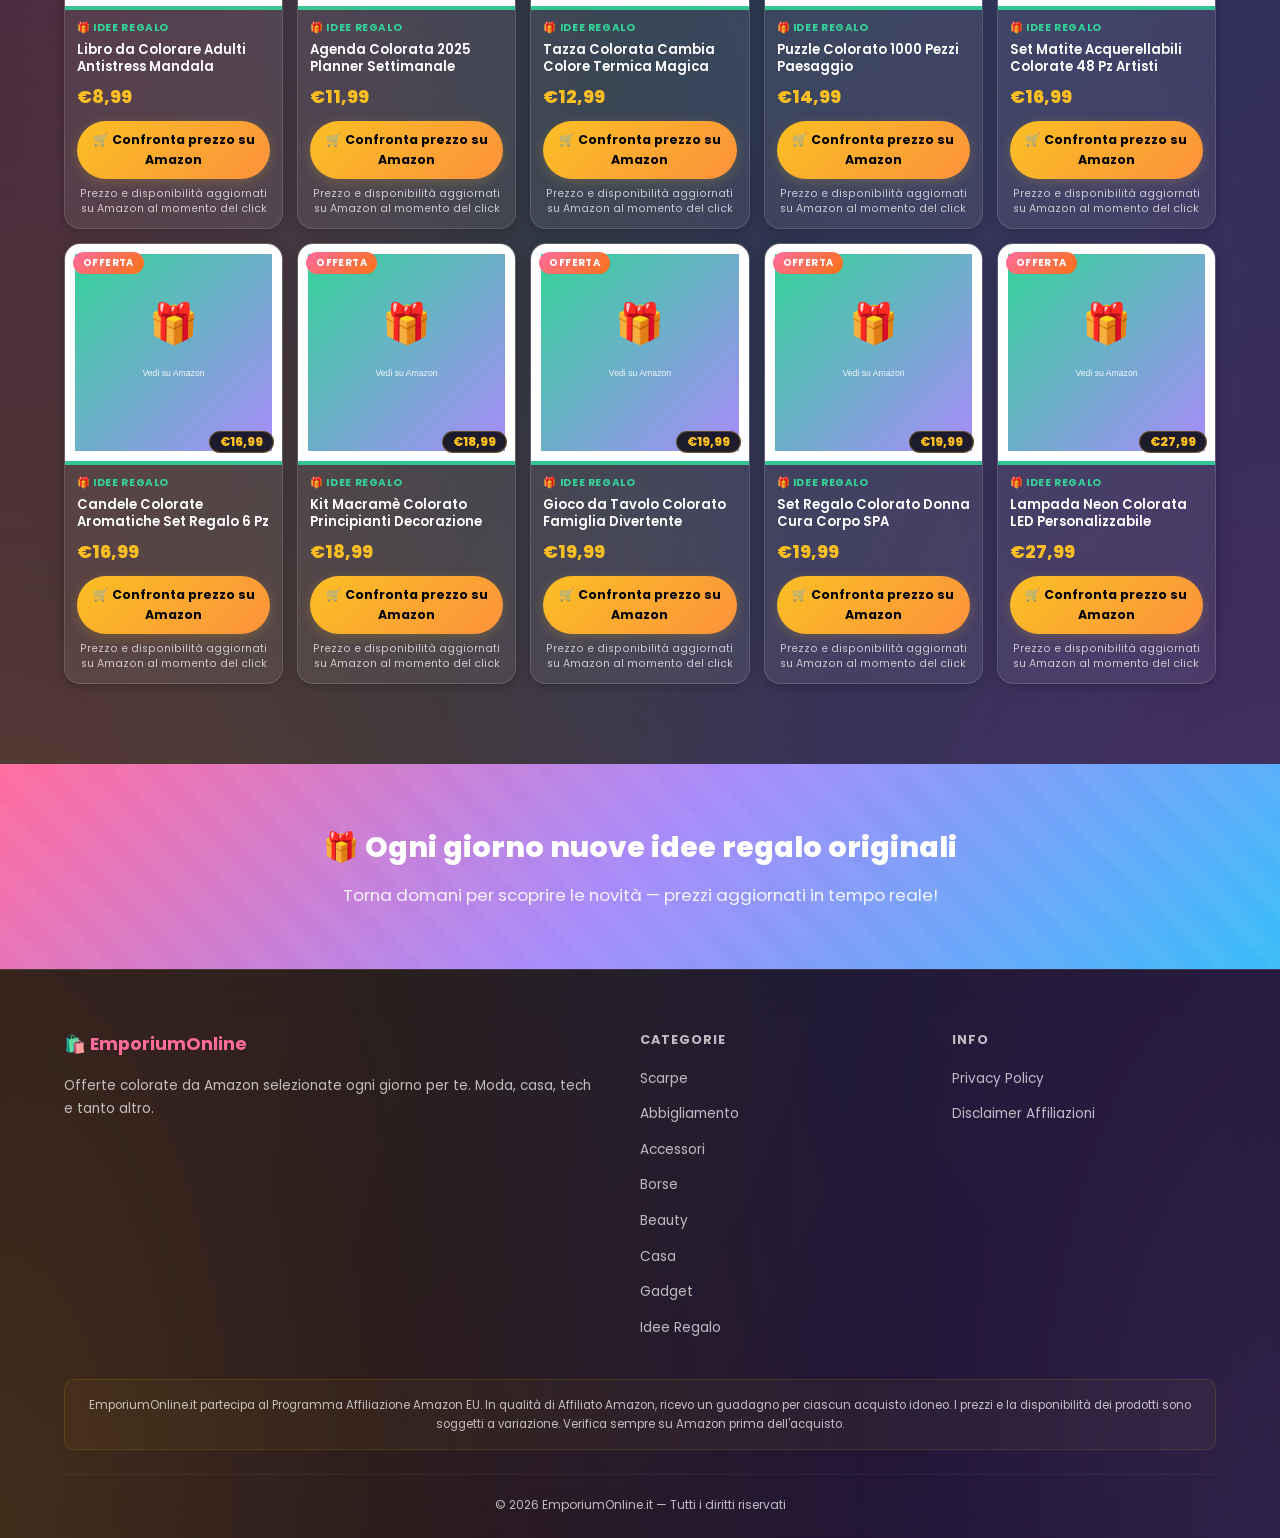
<file: idee-regalo/index.html>
<!DOCTYPE html>
<html lang="it">
<head>
  <meta charset="UTF-8" />
  <meta name="viewport" content="width=device-width, initial-scale=1.0" />
  <title>Idee Regalo Donna su Amazon | EmporiumOnline — Regali Originali e Colorati</title>
  <meta name="description" content="Idee regalo donna originali e colorate su Amazon: regali economici sotto 5€, sotto 10€, sotto 15€ per ogni occasione. Spedizione Prime inclusa. Aggiornati ogni giorno." />
  <meta name="keywords" content="idee regalo donna amazon originali, idee regalo economiche amazon, regali donna colorati, regalo originale donna offerta, idee regalo sotto 10 euro amazon" />
  <meta name="robots" content="index, follow" />
  <link rel="canonical" href="https://emporiumonline.it/idee-regalo/" />

  <!-- Open Graph -->
  <meta property="og:type" content="website" />
  <meta property="og:title" content="Idee Regalo Donna su Amazon | EmporiumOnline" />
  <meta property="og:description" content="Idee regalo donna originali e colorate su Amazon per ogni budget. Regali sotto 5€, 10€ e 15€ con spedizione Prime." />
  <meta property="og:url" content="https://emporiumonline.it/idee-regalo/" />
  <meta property="og:site_name" content="EmporiumOnline" />
  <meta property="og:locale" content="it_IT" />
  <meta property="og:image" content="https://emporiumonline.it/og-image.jpg" />

  <!-- Twitter -->
  <meta name="twitter:card" content="summary_large_image" />
  <meta name="twitter:title" content="Idee Regalo Donna su Amazon | EmporiumOnline" />
  <meta name="twitter:description" content="Regali donna originali e colorati su Amazon per ogni budget, aggiornati ogni giorno." />

  <!-- Schema.org ItemList -->
  <script type="application/ld+json">
  {
    "@context": "https://schema.org",
    "@type": "ItemList",
    "name": "Idee Regalo Donna su Amazon",
    "url": "https://emporiumonline.it/idee-regalo/",
    "description": "Selezione di idee regalo donna originali e colorate in offerta su Amazon Italia, aggiornata ogni giorno."
  }
  </script>

  <!-- Schema.org BreadcrumbList -->
  <script type="application/ld+json">
  {
    "@context": "https://schema.org",
    "@type": "BreadcrumbList",
    "itemListElement": [
      {"@type": "ListItem", "position": 1, "name": "EmporiumOnline", "item": "https://emporiumonline.it/"},
      {"@type": "ListItem", "position": 2, "name": "Idee Regalo Donna", "item": "https://emporiumonline.it/idee-regalo/"}
    ]
  }
  </script>

  <link rel="preconnect" href="https://fonts.googleapis.com" />
  <link rel="preconnect" href="https://fonts.gstatic.com" crossorigin />
  <link href="https://fonts.googleapis.com/css2?family=Poppins:wght@300;400;600;700;900&display=swap" rel="stylesheet" />
  <link rel="stylesheet" href="../css/style.css" />
</head>
<body>

  <!-- NAVBAR -->
  <nav class="navbar">
    <a href="/" class="nav-brand">
      <span class="brand-emoji">&#x1F6CD;&#xFE0F;</span>
      <span class="brand-name">Emporium<strong>Online</strong></span>
    </a>
    <ul class="nav-links" id="navLinks">
      <li><a href="/#offerte-pazze" class="nav-pazze">🔥 Offerte Pazze</a></li>
      <li><a href="/#offerte">Prodotti</a></li>
      <li><a href="/#bambini">🧸 Bambini</a></li>
      <li class="nav-dropdown">
        <a href="/idee-regalo/" style="color:#34d399; font-weight:700;">🎁 Regali</a>
        <ul class="nav-submenu">
          <li><a href="/idee-regalo/#gift-band-1-5">🎀 1€ – 5€</a></li>
          <li><a href="/idee-regalo/#gift-band-5-10">🎁 5€ – 10€</a></li>
          <li><a href="/idee-regalo/#gift-band-10-15">🌟 10€ – 15€</a></li>
          <li><a href="/idee-regalo/#gift-band-15-20">💝 15€ – 20€</a></li>
        </ul>
      </li>
      <li><a href="/#oggi">Oggi</a></li>
    </ul>
    <button class="nav-toggle" onclick="toggleMenu()" aria-label="Menu">&#9776;</button>
  </nav>

  <!-- TICKER BAR -->
  <div class="ticker-bar" aria-hidden="true">
    <div class="ticker-track">
      <span class="ticker-item">&#x1F381; Idee regalo donna originali &bull;</span>
      <span class="ticker-item">&#x1F308; Regali sotto 5€ Amazon &bull;</span>
      <span class="ticker-item">&#x1F525; Regali donna colorati &bull;</span>
      <span class="ticker-item">&#x2728; Idee regalo economiche &bull;</span>
      <span class="ticker-item">&#x1F3E0; Regalo originale donna &bull;</span>
      <span class="ticker-item">&#x1F484; Regali sotto 10€ Amazon &bull;</span>
      <span class="ticker-item">&#x1F381; Idee regalo donna originali &bull;</span>
      <span class="ticker-item">&#x1F308; Regali sotto 5€ Amazon &bull;</span>
      <span class="ticker-item">&#x1F525; Regali donna colorati &bull;</span>
      <span class="ticker-item">&#x2728; Idee regalo economiche &bull;</span>
      <span class="ticker-item">&#x1F3E0; Regalo originale donna &bull;</span>
      <span class="ticker-item">&#x1F484; Regali sotto 10€ Amazon &bull;</span>
    </div>
  </div>

  <!-- BREADCRUMB -->
  <div class="container" style="padding-top:20px; padding-bottom:4px;">
    <nav aria-label="Breadcrumb" style="font-size:.82rem; color:rgba(255,255,255,.55);">
      <a href="/" style="color:rgba(255,255,255,.55);">EmporiumOnline</a>
      <span style="margin:0 8px;">/</span>
      <span style="color:#34d399; font-weight:600;">Idee Regalo Donna</span>
    </nav>
  </div>

  <!-- CATEGORY HEADER -->
  <header style="padding: 48px 0 40px; text-align: center; position: relative; overflow: hidden;">
    <div class="hero-bg" style="opacity:.4;">
      <div class="blob blob-1"></div>
      <div class="blob blob-2"></div>
      <div class="blob blob-3"></div>
    </div>
    <div class="container" style="position:relative; z-index:2;">
      <div class="hero-badge" style="background:rgba(52,211,153,.12); border-color:rgba(52,211,153,.25); color:#34d399;">🎁 Idee Regalo</div>
      <h1 style="font-size:clamp(1.8rem,4vw,3rem); font-weight:900; margin: 16px 0 20px; line-height:1.15;">
        Idee Regalo Donna su Amazon — <span class="gradient-text">Regali Originali e Colorati</span>
      </h1>
      <p style="font-size:1.05rem; color:rgba(255,255,255,.75); max-width:620px; margin:0 auto; line-height:1.7;">
        Non sai cosa regalare? Scopri le migliori idee regalo donna originali e colorate disponibili su Amazon per ogni budget: regali simpatici sotto i 5€, sorprese colorate sotto i 10€ e pensieri speciali sotto i 15€. Ogni giorno aggiorniamo la nostra selezione con i regali più originali e apprezzati, tutti con spedizione Prime per ricevere il regalo in tempo.
      </p>
    </div>
  </header>

  <!-- TRUST BAR -->
  <section class="trust-strip" aria-label="Elementi di fiducia">
    <div class="container trust-strip-inner">
      <div class="trust-item">✅ Offerte selezionate e aggiornate ogni giorno</div>
      <div class="trust-item">💸 Focus su prezzi bassi e occasioni reali</div>
      <div class="trust-item">🔒 Acquisto finale sempre su Amazon</div>
    </div>
  </section>

  <!-- PRICE BANDS -->
  <section class="section">
    <div class="container">
      <div class="section-header">
        <span class="section-badge badge-yellow">🎁 Per ogni budget</span>
        <h2>Regali per Ogni Budget</h2>
        <p>Le migliori idee regalo donna divise per fascia prezzo</p>
      </div>

      <div class="gift-tabs" id="gift-tabs">
        <button class="gift-tab-btn active" data-band="1-5">🎀 1€ – 5€</button>
        <button class="gift-tab-btn" data-band="5-10">🎁 5€ – 10€</button>
        <button class="gift-tab-btn" data-band="10-15">🌟 10€ – 15€</button>
        <button class="gift-tab-btn" data-band="15-20">💝 15€ – 20€</button>
      </div>

      <div class="gift-band-panel active" id="gift-band-1-5">
        <h3 class="price-band-title">🎀 Regali da 1€ a 5€</h3>
        <div class="products-grid" id="regalo-1-5-grid"></div>
      </div>
      <div class="gift-band-panel" id="gift-band-5-10">
        <h3 class="price-band-title">🎁 Regali da 5€ a 10€</h3>
        <div class="products-grid" id="regalo-5-10-grid"></div>
      </div>
      <div class="gift-band-panel" id="gift-band-10-15">
        <h3 class="price-band-title">🌟 Regali da 10€ a 15€</h3>
        <div class="products-grid" id="regalo-10-15-grid"></div>
      </div>
      <div class="gift-band-panel" id="gift-band-15-20">
        <h3 class="price-band-title">💝 Regali da 15€ a 20€</h3>
        <div class="products-grid" id="regalo-15-20-grid"></div>
      </div>
    </div>
  </section>

  <!-- ALL PRODUCTS SECTION -->
  <section class="section section-dark">
    <div class="container">
      <div class="section-header">
        <span class="section-badge" style="background:rgba(52,211,153,.15); color:#34d399;">🎁 Tutte le Idee Regalo</span>
        <h2>Tutto il Catalogo Idee Regalo su Amazon</h2>
        <p>Regali originali, colorati e con prezzi ribassati — aggiornati ogni giorno</p>
      </div>
      <div class="products-grid" id="cat-grid">
        <!-- Prodotti iniettati da JS -->
      </div>
    </div>
  </section>

  <!-- PROMO BANNER -->
  <section class="promo-banner">
    <div class="container">
      <h2>&#x1F381; Ogni giorno nuove idee regalo originali</h2>
      <p>Torna domani per scoprire le novità — prezzi aggiornati in tempo reale!</p>
    </div>
  </section>

  <!-- FOOTER -->
  <footer class="footer">
    <div class="container">
      <div class="footer-grid">
        <div class="footer-col">
          <h3>&#x1F6CD;&#xFE0F; EmporiumOnline</h3>
          <p>Offerte colorate da Amazon selezionate ogni giorno per te. Moda, casa, tech e tanto altro.</p>
        </div>
        <div class="footer-col">
          <h4>Categorie</h4>
          <ul>
            <li><a href="/scarpe/">Scarpe</a></li>
            <li><a href="/abbigliamento/">Abbigliamento</a></li>
            <li><a href="/accessori/">Accessori</a></li>
            <li><a href="/borse/">Borse</a></li>
            <li><a href="/beauty/">Beauty</a></li>
            <li><a href="/casa/">Casa</a></li>
            <li><a href="/gadget/">Gadget</a></li>
            <li><a href="/idee-regalo/">Idee Regalo</a></li>
          </ul>
        </div>
        <div class="footer-col">
          <h4>Info</h4>
          <ul>
            <li><a href="/privacy.html">Privacy Policy</a></li>
            <li><a href="/affiliate.html">Disclaimer Affiliazioni</a></li>
          </ul>
        </div>
      </div>
      <div class="footer-disclaimer">
        <p>EmporiumOnline.it partecipa al Programma Affiliazione Amazon EU. In qualit&agrave; di Affiliato Amazon, ricevo un guadagno per ciascun acquisto idoneo. I prezzi e la disponibilit&agrave; dei prodotti sono soggetti a variazione. Verifica sempre su Amazon prima dell'acquisto.</p>
      </div>
      <div class="footer-bottom">
        <p>&copy; 2026 EmporiumOnline.it &mdash; Tutti i diritti riservati</p>
      </div>
    </div>
  </footer>

  <script src="../js/products.js"></script>
  <script src="../js/app.js"></script>
  <script>
    document.addEventListener("DOMContentLoaded", function () {
      var all = window.products || [];

      // Main category grid
      var filtered = all.filter(function (p) { return p.category === "idee-regalo"; });
      if (typeof renderGrid === "function") {
        renderGrid("cat-grid", filtered);
      }

      // Price-band grids by range
      function renderByRange(min, max, gridId, limit) {
        var gifts = all.filter(function (p) {
          var n = parseFloat(p.price);
          return !isNaN(n) && n >= min && n < max;
        }).sort(function (a, b) {
          return parseFloat(a.price) - parseFloat(b.price);
        }).slice(0, limit || 12);
        if (typeof renderGrid === "function") renderGrid(gridId, gifts);
      }

      renderByRange(1,  5,  "regalo-1-5-grid",   12);
      renderByRange(5,  10, "regalo-5-10-grid",  12);
      renderByRange(10, 15, "regalo-10-15-grid", 12);
      renderByRange(15, 20, "regalo-15-20-grid", 12);

      // Activate band from URL hash (e.g. #gift-band-5-10)
      var hash = window.location.hash;
      if (hash && hash.startsWith("#gift-band-")) {
        var target = document.querySelector(hash);
        if (target) {
          document.querySelectorAll(".gift-band-panel").forEach(function (p) { p.classList.remove("active"); });
          target.classList.add("active");
          var band = hash.replace("#gift-band-", "");
          document.querySelectorAll(".gift-tab-btn").forEach(function (b) {
            b.classList.toggle("active", b.dataset.band === band);
          });
        }
      }

      // Gift tabs
      var tabs = document.querySelectorAll(".gift-tab-btn");
      tabs.forEach(function (btn) {
        btn.addEventListener("click", function () {
          tabs.forEach(function (b) { b.classList.remove("active"); });
          btn.classList.add("active");
          document.querySelectorAll(".gift-band-panel").forEach(function (panel) {
            panel.classList.toggle("active", panel.id === ("gift-band-" + btn.dataset.band));
          });
        });
      });
    });
  </script>
</body>
</html>
</file>
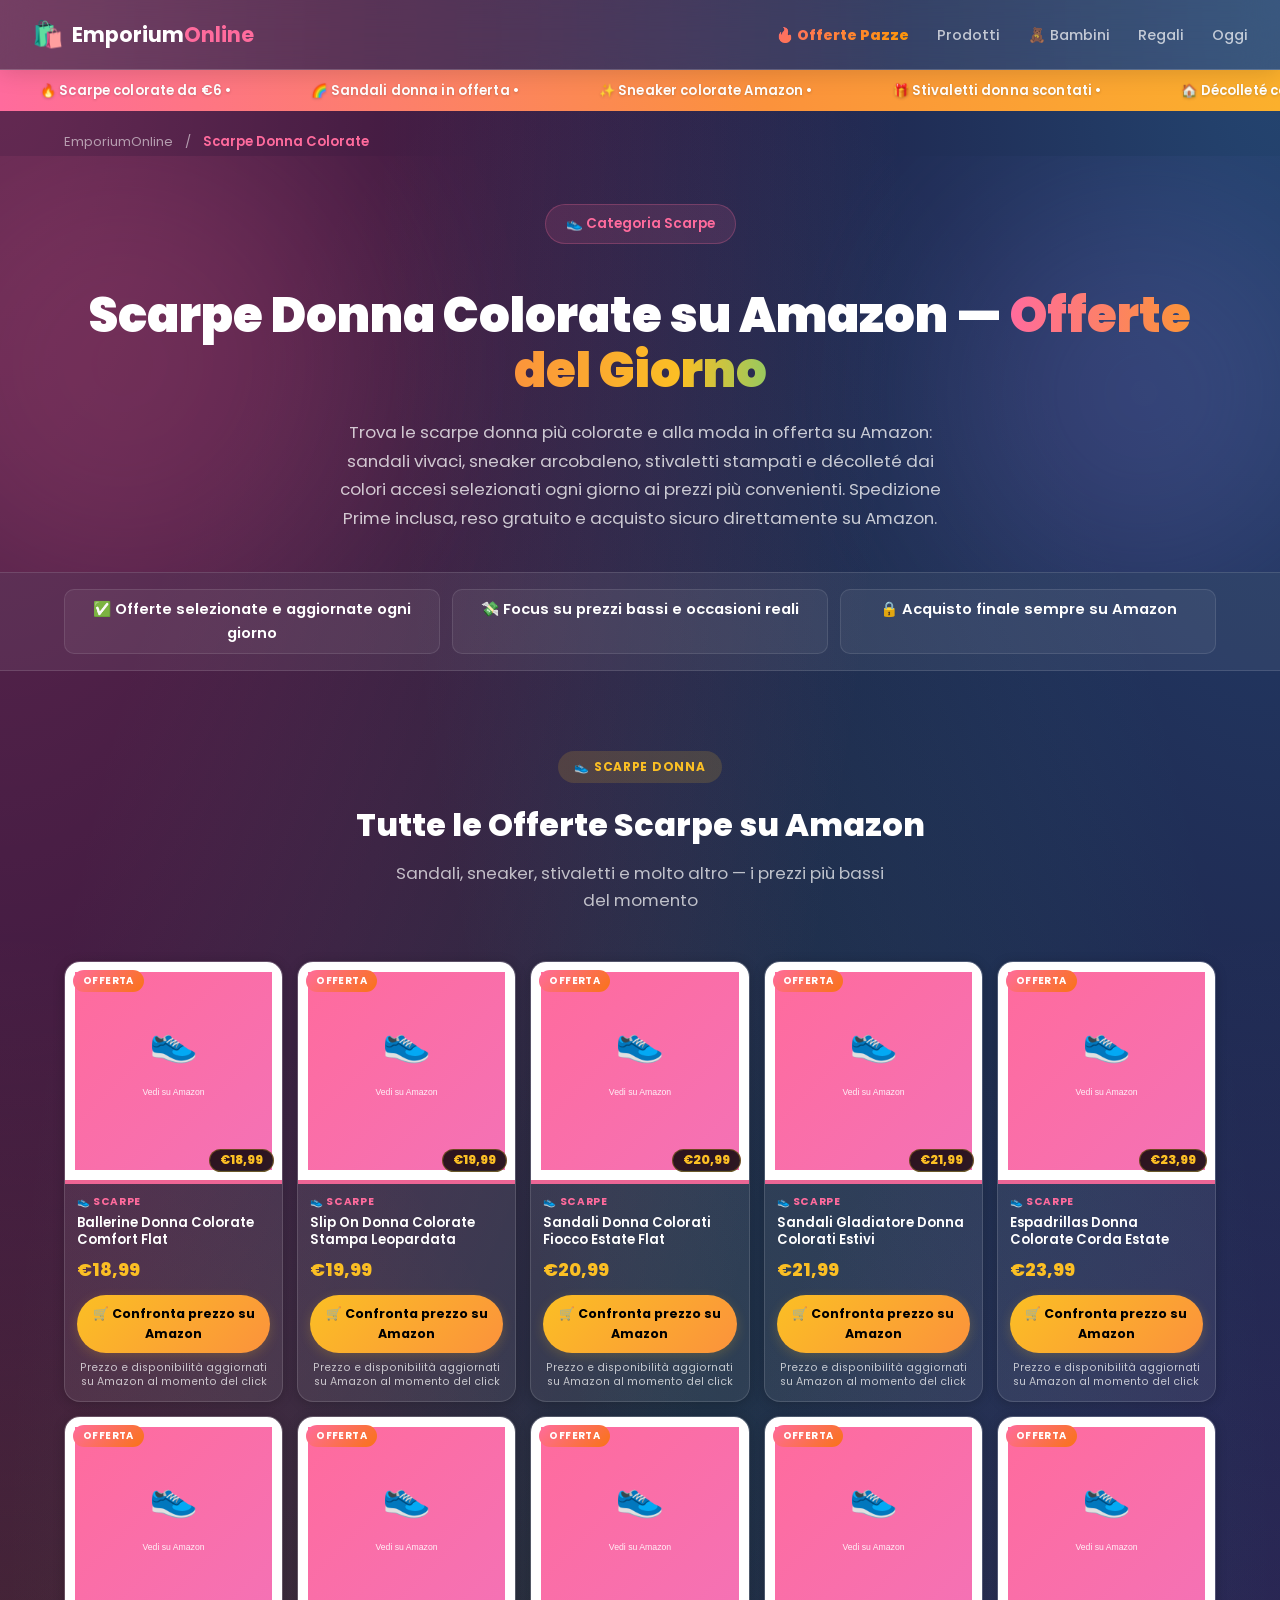
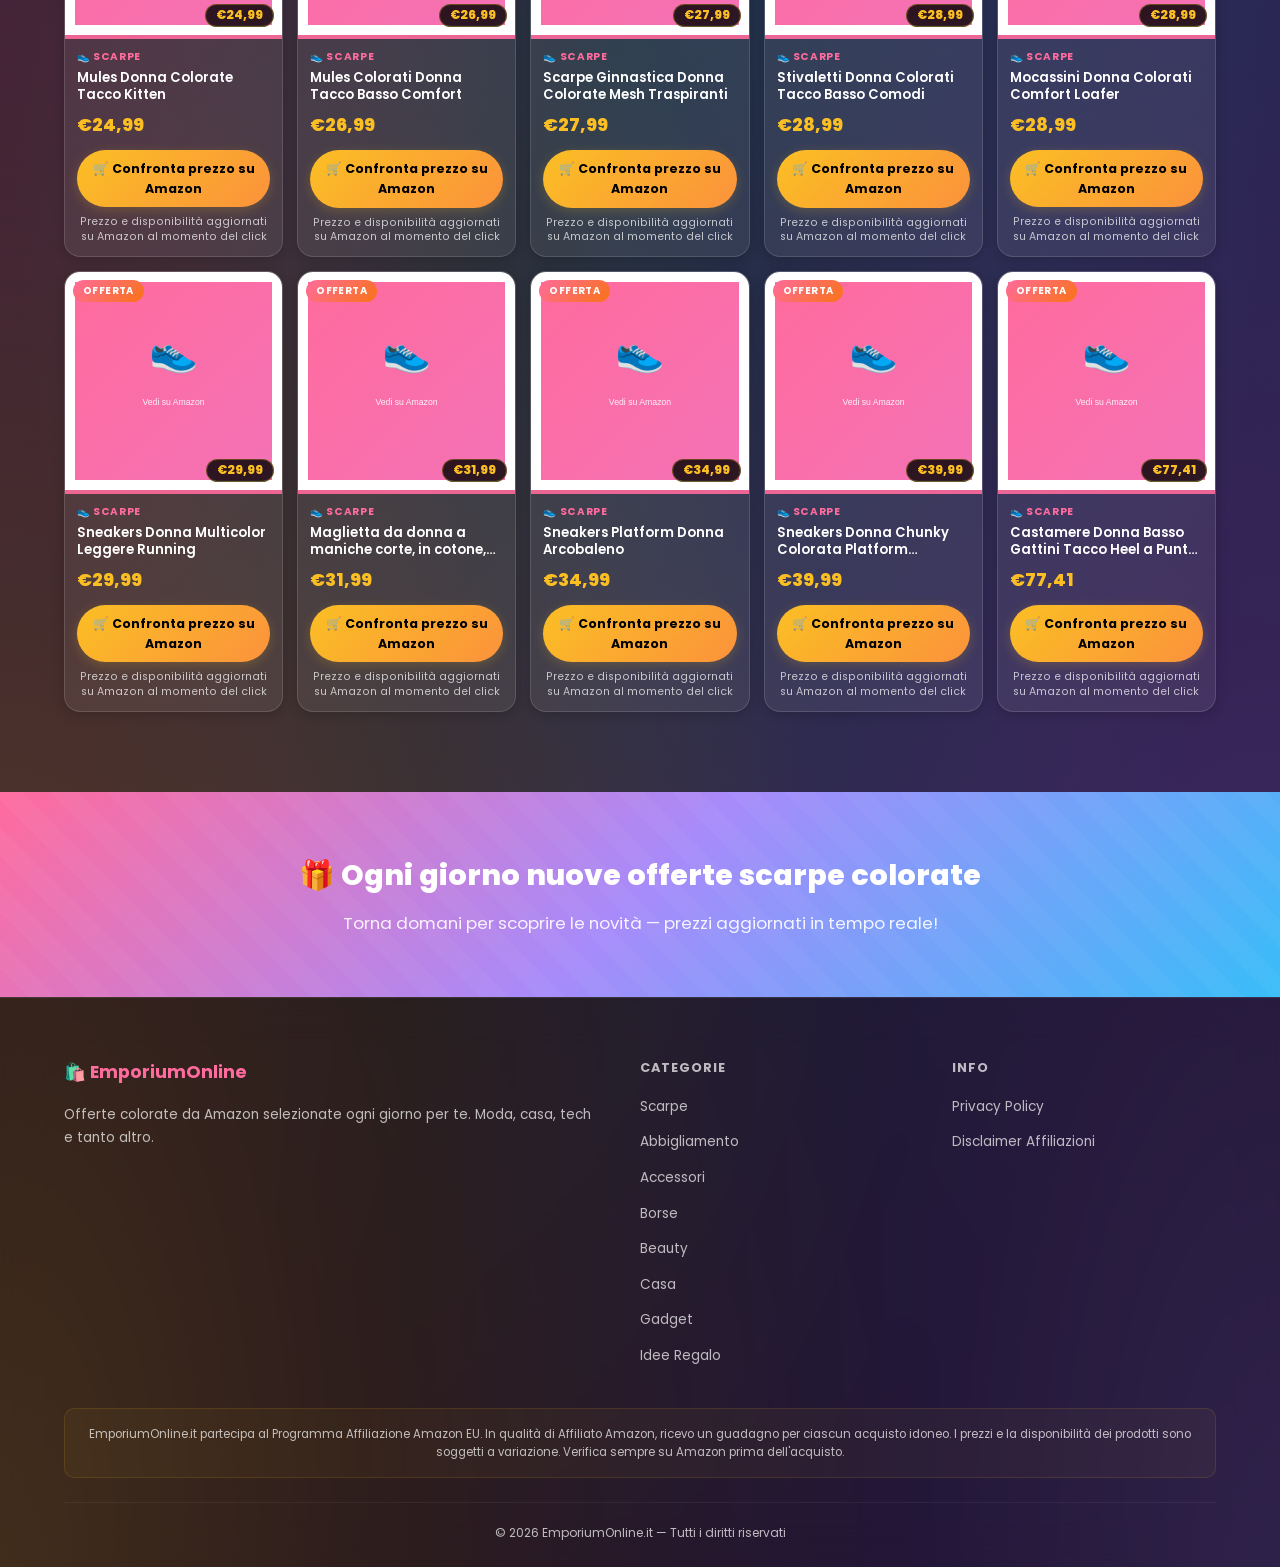
<file: scarpe/index.html>
<!DOCTYPE html>
<html lang="it">
<head>
  <meta charset="UTF-8" />
  <meta name="viewport" content="width=device-width, initial-scale=1.0" />
  <title>Scarpe Donna Colorate su Amazon | EmporiumOnline — Offerte Aggiornate</title>
  <meta name="description" content="Scopri le migliori scarpe donna colorate in offerta su Amazon. Sandali, sneaker, stivaletti e décolleté ai prezzi più bassi con spedizione Prime. Offerte aggiornate ogni giorno." />
  <meta name="keywords" content="scarpe donna colorata offerta amazon, scarpe donna colorate, sandali donna amazon, sneaker donna offerta, scarpe estate donna amazon" />
  <meta name="robots" content="index, follow" />
  <link rel="canonical" href="https://emporiumonline.it/scarpe/" />

  <!-- Open Graph -->
  <meta property="og:type" content="website" />
  <meta property="og:title" content="Scarpe Donna Colorate su Amazon | EmporiumOnline" />
  <meta property="og:description" content="Le migliori scarpe donna colorate in offerta su Amazon: sandali, sneaker, stivaletti e décolleté ai prezzi più bassi." />
  <meta property="og:url" content="https://emporiumonline.it/scarpe/" />
  <meta property="og:site_name" content="EmporiumOnline" />
  <meta property="og:locale" content="it_IT" />
  <meta property="og:image" content="https://emporiumonline.it/og-image.jpg" />

  <!-- Twitter -->
  <meta name="twitter:card" content="summary_large_image" />
  <meta name="twitter:title" content="Scarpe Donna Colorate su Amazon | EmporiumOnline" />
  <meta name="twitter:description" content="Sandali, sneaker e stivaletti colorati da Amazon in offerta ogni giorno." />

  <!-- Schema.org ItemList -->
  <script type="application/ld+json">
  {
    "@context": "https://schema.org",
    "@type": "ItemList",
    "name": "Offerte Scarpe Donna su Amazon",
    "url": "https://emporiumonline.it/scarpe/",
    "description": "Selezione di scarpe donna colorate in offerta su Amazon Italia, aggiornate ogni giorno."
  }
  </script>

  <!-- Schema.org BreadcrumbList -->
  <script type="application/ld+json">
  {
    "@context": "https://schema.org",
    "@type": "BreadcrumbList",
    "itemListElement": [
      {"@type": "ListItem", "position": 1, "name": "EmporiumOnline", "item": "https://emporiumonline.it/"},
      {"@type": "ListItem", "position": 2, "name": "Scarpe Donna Colorate", "item": "https://emporiumonline.it/scarpe/"}
    ]
  }
  </script>

  <link rel="preconnect" href="https://fonts.googleapis.com" />
  <link rel="preconnect" href="https://fonts.gstatic.com" crossorigin />
  <link href="https://fonts.googleapis.com/css2?family=Poppins:wght@300;400;600;700;900&display=swap" rel="stylesheet" />
  <link rel="stylesheet" href="../css/style.css" />
</head>
<body>

  <!-- NAVBAR -->
  <nav class="navbar">
    <a href="/" class="nav-brand">
      <span class="brand-emoji">&#x1F6CD;&#xFE0F;</span>
      <span class="brand-name">Emporium<strong>Online</strong></span>
    </a>
    <ul class="nav-links" id="navLinks">
      <li><a href="/#offerte-pazze" class="nav-pazze">🔥 Offerte Pazze</a></li>
      <li><a href="/#offerte">Prodotti</a></li>
      <li><a href="/#bambini">🧸 Bambini</a></li>
      <li><a href="/idee-regalo/">Regali</a></li>
      <li><a href="/#oggi">Oggi</a></li>
    </ul>
    <button class="nav-toggle" onclick="toggleMenu()" aria-label="Menu">&#9776;</button>
  </nav>

  <!-- TICKER BAR -->
  <div class="ticker-bar" aria-hidden="true">
    <div class="ticker-track">
      <span class="ticker-item">&#x1F525; Scarpe colorate da €6 &bull;</span>
      <span class="ticker-item">&#x1F308; Sandali donna in offerta &bull;</span>
      <span class="ticker-item">&#x2728; Sneaker colorate Amazon &bull;</span>
      <span class="ticker-item">&#x1F381; Stivaletti donna scontati &bull;</span>
      <span class="ticker-item">&#x1F3E0; Décolleté colorate in promo &bull;</span>
      <span class="ticker-item">&#x1F484; Le migliori offerte scarpe &bull;</span>
      <span class="ticker-item">&#x1F525; Scarpe colorate da €6 &bull;</span>
      <span class="ticker-item">&#x1F308; Sandali donna in offerta &bull;</span>
      <span class="ticker-item">&#x2728; Sneaker colorate Amazon &bull;</span>
      <span class="ticker-item">&#x1F381; Stivaletti donna scontati &bull;</span>
      <span class="ticker-item">&#x1F3E0; Décolleté colorate in promo &bull;</span>
      <span class="ticker-item">&#x1F484; Le migliori offerte scarpe &bull;</span>
    </div>
  </div>

  <!-- BREADCRUMB -->
  <div class="container" style="padding-top:20px; padding-bottom:4px;">
    <nav aria-label="Breadcrumb" style="font-size:.82rem; color:rgba(255,255,255,.55);">
      <a href="/" style="color:rgba(255,255,255,.55);">EmporiumOnline</a>
      <span style="margin:0 8px;">/</span>
      <span style="color:#ff6b9d; font-weight:600;">Scarpe Donna Colorate</span>
    </nav>
  </div>

  <!-- CATEGORY HEADER -->
  <header style="padding: 48px 0 40px; text-align: center; position: relative; overflow: hidden;">
    <div class="hero-bg" style="opacity:.4;">
      <div class="blob blob-1"></div>
      <div class="blob blob-2"></div>
    </div>
    <div class="container" style="position:relative; z-index:2;">
      <div class="hero-badge">👟 Categoria Scarpe</div>
      <h1 style="font-size:clamp(1.8rem,4vw,3rem); font-weight:900; margin: 16px 0 20px; line-height:1.15;">
        Scarpe Donna Colorate su Amazon — <span class="gradient-text">Offerte del Giorno</span>
      </h1>
      <p style="font-size:1.05rem; color:rgba(255,255,255,.75); max-width:620px; margin:0 auto; line-height:1.7;">
        Trova le scarpe donna più colorate e alla moda in offerta su Amazon: sandali vivaci, sneaker arcobaleno, stivaletti stampati e décolleté dai colori accesi selezionati ogni giorno ai prezzi più convenienti. Spedizione Prime inclusa, reso gratuito e acquisto sicuro direttamente su Amazon.
      </p>
    </div>
  </header>

  <!-- TRUST BAR -->
  <section class="trust-strip" aria-label="Elementi di fiducia">
    <div class="container trust-strip-inner">
      <div class="trust-item">✅ Offerte selezionate e aggiornate ogni giorno</div>
      <div class="trust-item">💸 Focus su prezzi bassi e occasioni reali</div>
      <div class="trust-item">🔒 Acquisto finale sempre su Amazon</div>
    </div>
  </section>

  <!-- PRODUCTS SECTION -->
  <section class="section">
    <div class="container">
      <div class="section-header">
        <span class="section-badge badge-yellow">👟 Scarpe Donna</span>
        <h2>Tutte le Offerte Scarpe su Amazon</h2>
        <p>Sandali, sneaker, stivaletti e molto altro — i prezzi più bassi del momento</p>
      </div>
      <div class="products-grid" id="cat-grid">
        <!-- Prodotti iniettati da JS -->
      </div>
    </div>
  </section>

  <!-- PROMO BANNER -->
  <section class="promo-banner">
    <div class="container">
      <h2>&#x1F381; Ogni giorno nuove offerte scarpe colorate</h2>
      <p>Torna domani per scoprire le novità — prezzi aggiornati in tempo reale!</p>
    </div>
  </section>

  <!-- FOOTER -->
  <footer class="footer">
    <div class="container">
      <div class="footer-grid">
        <div class="footer-col">
          <h3>&#x1F6CD;&#xFE0F; EmporiumOnline</h3>
          <p>Offerte colorate da Amazon selezionate ogni giorno per te. Moda, casa, tech e tanto altro.</p>
        </div>
        <div class="footer-col">
          <h4>Categorie</h4>
          <ul>
            <li><a href="/scarpe/">Scarpe</a></li>
            <li><a href="/abbigliamento/">Abbigliamento</a></li>
            <li><a href="/accessori/">Accessori</a></li>
            <li><a href="/borse/">Borse</a></li>
            <li><a href="/beauty/">Beauty</a></li>
            <li><a href="/casa/">Casa</a></li>
            <li><a href="/gadget/">Gadget</a></li>
            <li><a href="/idee-regalo/">Idee Regalo</a></li>
          </ul>
        </div>
        <div class="footer-col">
          <h4>Info</h4>
          <ul>
            <li><a href="/privacy.html">Privacy Policy</a></li>
            <li><a href="/affiliate.html">Disclaimer Affiliazioni</a></li>
          </ul>
        </div>
      </div>
      <div class="footer-disclaimer">
        <p>EmporiumOnline.it partecipa al Programma Affiliazione Amazon EU. In qualit&agrave; di Affiliato Amazon, ricevo un guadagno per ciascun acquisto idoneo. I prezzi e la disponibilit&agrave; dei prodotti sono soggetti a variazione. Verifica sempre su Amazon prima dell'acquisto.</p>
      </div>
      <div class="footer-bottom">
        <p>&copy; 2026 EmporiumOnline.it &mdash; Tutti i diritti riservati</p>
      </div>
    </div>
  </footer>

  <script src="../js/products.js"></script>
  <script src="../js/app.js"></script>
  <script>
    document.addEventListener("DOMContentLoaded", function () {
      var filtered = (window.products || []).filter(function (p) {
        return p.category === "scarpe";
      });
      if (typeof renderGrid === "function") {
        renderGrid("cat-grid", filtered);
      }
    });
  </script>
</body>
</html>
</file>
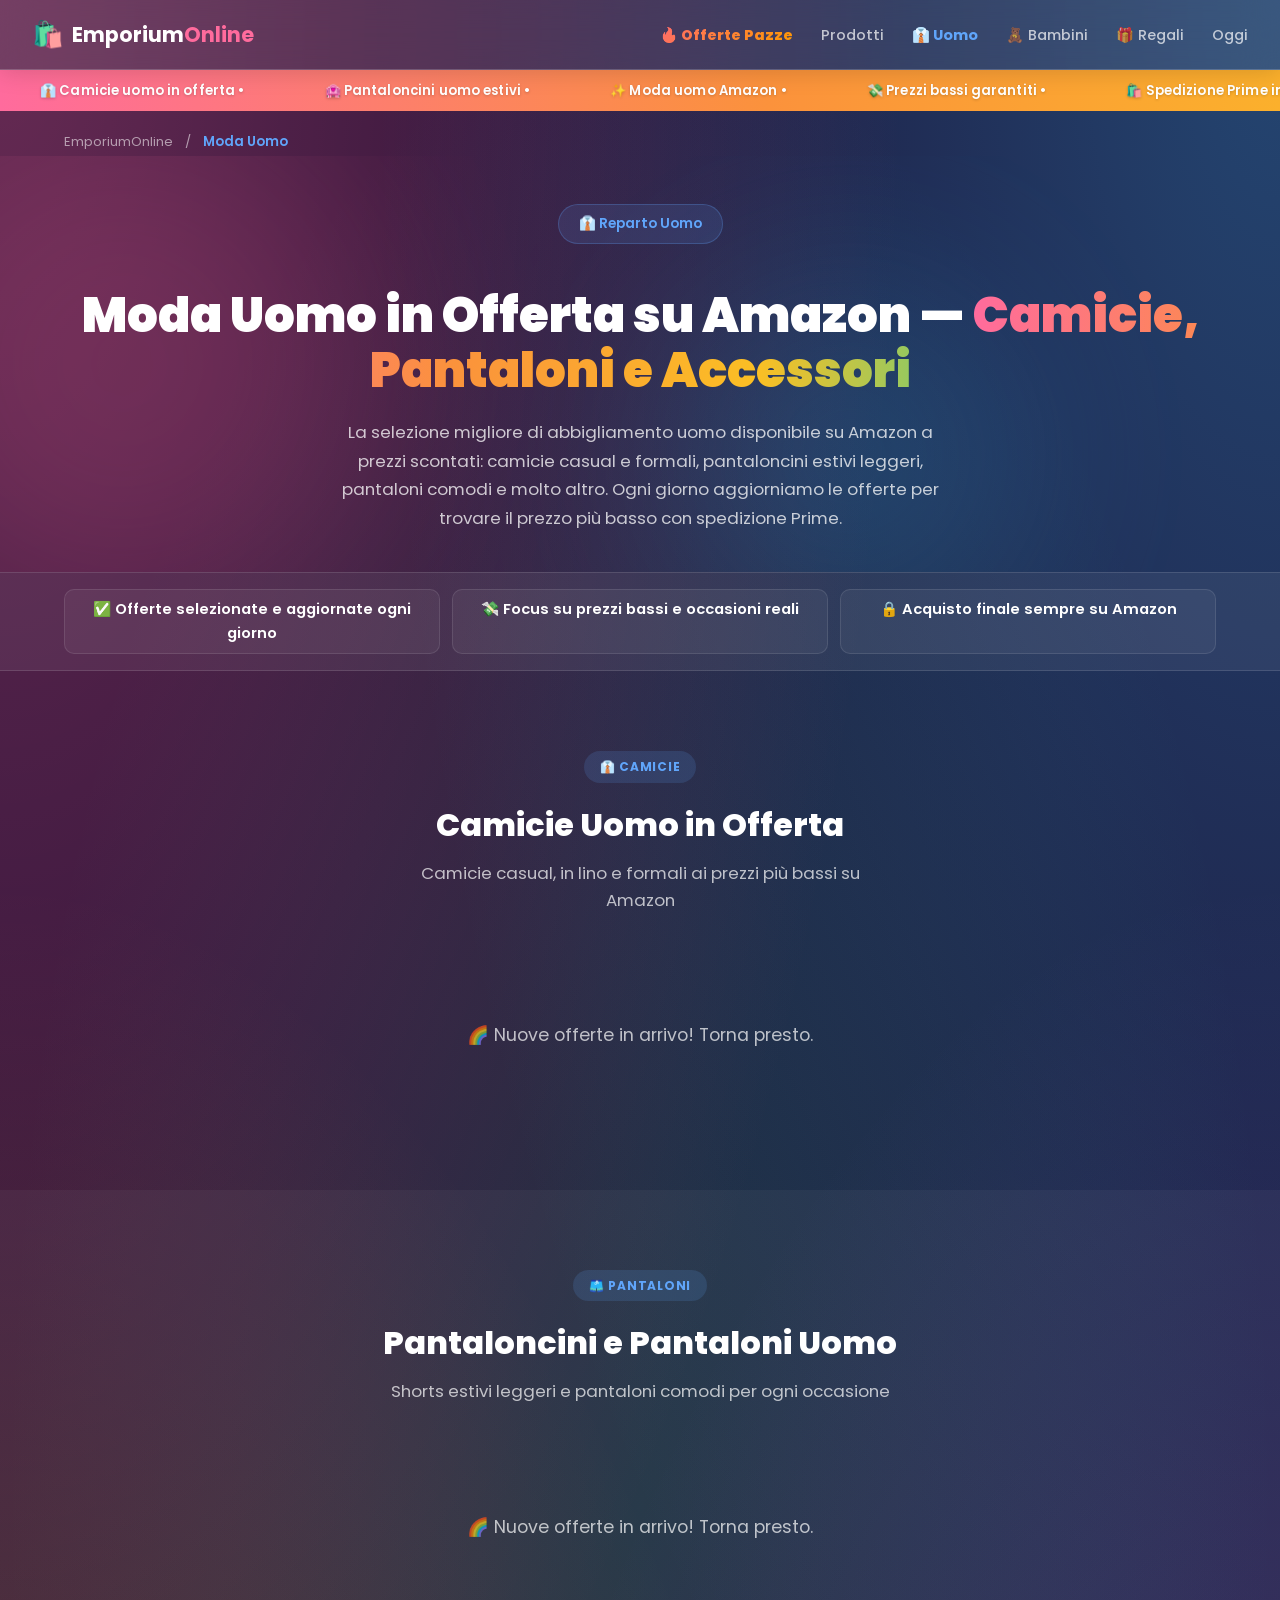
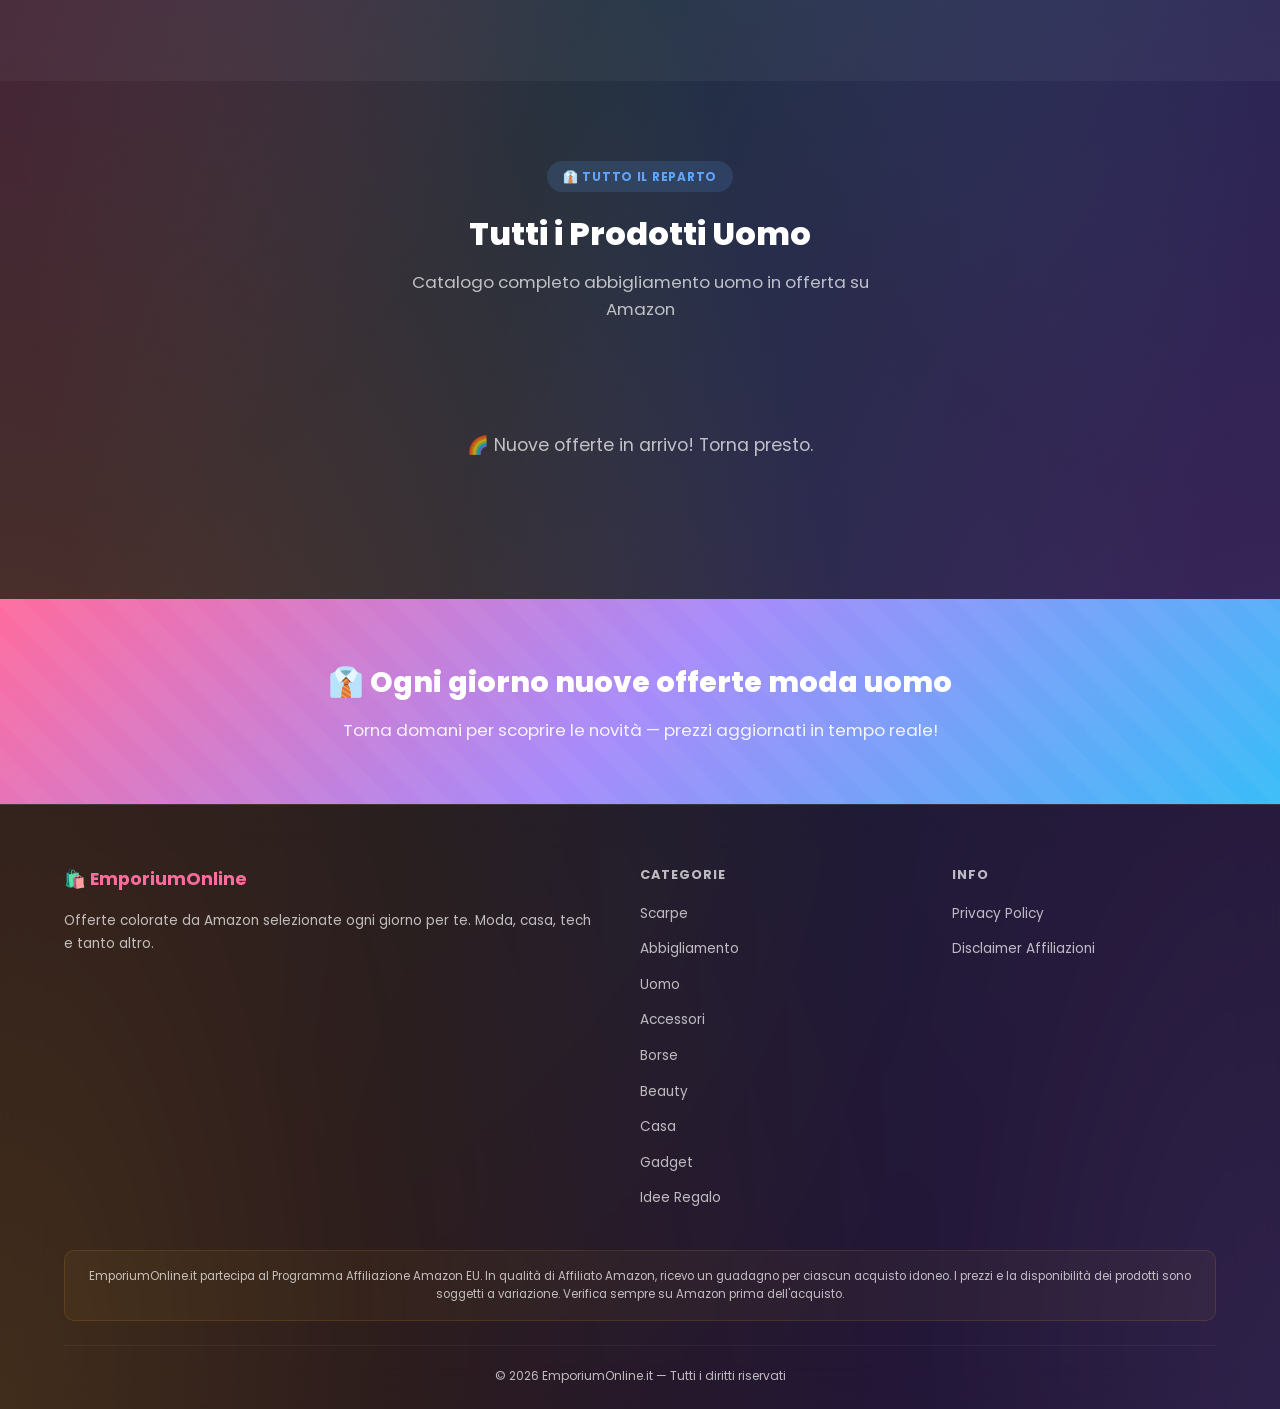
<file: uomo/index.html>
<!DOCTYPE html>
<html lang="it">
<head>
  <meta charset="UTF-8" />
  <meta name="viewport" content="width=device-width, initial-scale=1.0" />
  <title>Moda Uomo in Offerta su Amazon | EmporiumOnline — Camicie, Pantaloni e Accessori</title>
  <meta name="description" content="Abbigliamento uomo in offerta su Amazon: camicie, pantaloncini, pantaloni e accessori ai prezzi più bassi. Spedizione Prime inclusa. Aggiornati ogni giorno." />
  <meta name="keywords" content="abbigliamento uomo offerta amazon, camicie uomo amazon, pantaloncini uomo estivi, moda uomo economica amazon, pantaloni uomo offerta" />
  <meta name="robots" content="index, follow" />
  <link rel="canonical" href="https://emporiumonline.it/uomo/" />

  <!-- Open Graph -->
  <meta property="og:type" content="website" />
  <meta property="og:title" content="Moda Uomo in Offerta su Amazon | EmporiumOnline" />
  <meta property="og:description" content="Camicie, pantaloncini e accessori uomo in offerta su Amazon. Prezzi più bassi con spedizione Prime." />
  <meta property="og:url" content="https://emporiumonline.it/uomo/" />
  <meta property="og:site_name" content="EmporiumOnline" />
  <meta property="og:locale" content="it_IT" />
  <meta property="og:image" content="https://emporiumonline.it/og-image.jpg" />

  <!-- Twitter -->
  <meta name="twitter:card" content="summary_large_image" />
  <meta name="twitter:title" content="Moda Uomo in Offerta su Amazon | EmporiumOnline" />
  <meta name="twitter:description" content="Camicie, pantaloncini e accessori uomo in offerta su Amazon, aggiornati ogni giorno." />

  <!-- Schema.org ItemList -->
  <script type="application/ld+json">
  {
    "@context": "https://schema.org",
    "@type": "ItemList",
    "name": "Moda Uomo in Offerta su Amazon",
    "url": "https://emporiumonline.it/uomo/",
    "description": "Selezione di abbigliamento uomo in offerta su Amazon Italia, aggiornata ogni giorno."
  }
  </script>

  <!-- Schema.org BreadcrumbList -->
  <script type="application/ld+json">
  {
    "@context": "https://schema.org",
    "@type": "BreadcrumbList",
    "itemListElement": [
      {"@type": "ListItem", "position": 1, "name": "EmporiumOnline", "item": "https://emporiumonline.it/"},
      {"@type": "ListItem", "position": 2, "name": "Moda Uomo", "item": "https://emporiumonline.it/uomo/"}
    ]
  }
  </script>

  <link rel="preconnect" href="https://fonts.googleapis.com" />
  <link rel="preconnect" href="https://fonts.gstatic.com" crossorigin />
  <link href="https://fonts.googleapis.com/css2?family=Poppins:wght@300;400;600;700;900&display=swap" rel="stylesheet" />
  <link rel="stylesheet" href="../css/style.css" />
</head>
<body>

  <!-- NAVBAR -->
  <nav class="navbar">
    <a href="/" class="nav-brand">
      <span class="brand-emoji">&#x1F6CD;&#xFE0F;</span>
      <span class="brand-name">Emporium<strong>Online</strong></span>
    </a>
    <ul class="nav-links" id="navLinks">
      <li><a href="/#offerte-pazze" class="nav-pazze">🔥 Offerte Pazze</a></li>
      <li><a href="/#offerte">Prodotti</a></li>
      <li><a href="/uomo/" style="color:#60a5fa; font-weight:700;">👔 Uomo</a></li>
      <li><a href="/#bambini">🧸 Bambini</a></li>
      <li class="nav-dropdown">
        <a href="/idee-regalo/">🎁 Regali</a>
        <ul class="nav-submenu">
          <li><a href="/idee-regalo/#gift-band-1-5">🎀 1€ – 5€</a></li>
          <li><a href="/idee-regalo/#gift-band-5-10">🎁 5€ – 10€</a></li>
          <li><a href="/idee-regalo/#gift-band-10-15">🌟 10€ – 15€</a></li>
          <li><a href="/idee-regalo/#gift-band-15-20">💝 15€ – 20€</a></li>
        </ul>
      </li>
      <li><a href="/#oggi">Oggi</a></li>
    </ul>
    <button class="nav-toggle" onclick="toggleMenu()" aria-label="Menu">&#9776;</button>
  </nav>

  <!-- TICKER BAR -->
  <div class="ticker-bar" aria-hidden="true">
    <div class="ticker-track">
      <span class="ticker-item">&#x1F454; Camicie uomo in offerta &bull;</span>
      <span class="ticker-item">&#x1F3E9; Pantaloncini uomo estivi &bull;</span>
      <span class="ticker-item">&#x2728; Moda uomo Amazon &bull;</span>
      <span class="ticker-item">&#x1F4B8; Prezzi bassi garantiti &bull;</span>
      <span class="ticker-item">&#x1F6CD;&#xFE0F; Spedizione Prime inclusa &bull;</span>
      <span class="ticker-item">&#x1F454; Camicie uomo in offerta &bull;</span>
      <span class="ticker-item">&#x1F3E9; Pantaloncini uomo estivi &bull;</span>
      <span class="ticker-item">&#x2728; Moda uomo Amazon &bull;</span>
      <span class="ticker-item">&#x1F4B8; Prezzi bassi garantiti &bull;</span>
      <span class="ticker-item">&#x1F6CD;&#xFE0F; Spedizione Prime inclusa &bull;</span>
    </div>
  </div>

  <!-- BREADCRUMB -->
  <div class="container" style="padding-top:20px; padding-bottom:4px;">
    <nav aria-label="Breadcrumb" style="font-size:.82rem; color:rgba(255,255,255,.55);">
      <a href="/" style="color:rgba(255,255,255,.55);">EmporiumOnline</a>
      <span style="margin:0 8px;">/</span>
      <span style="color:#60a5fa; font-weight:600;">Moda Uomo</span>
    </nav>
  </div>

  <!-- CATEGORY HEADER -->
  <header style="padding: 48px 0 40px; text-align: center; position: relative; overflow: hidden;">
    <div class="hero-bg" style="opacity:.4;">
      <div class="blob blob-1"></div>
      <div class="blob blob-3"></div>
    </div>
    <div class="container" style="position:relative; z-index:2;">
      <div class="hero-badge" style="background:rgba(96,165,250,.12); border-color:rgba(96,165,250,.25); color:#60a5fa;">👔 Reparto Uomo</div>
      <h1 style="font-size:clamp(1.8rem,4vw,3rem); font-weight:900; margin: 16px 0 20px; line-height:1.15;">
        Moda Uomo in Offerta su Amazon — <span class="gradient-text">Camicie, Pantaloni e Accessori</span>
      </h1>
      <p style="font-size:1.05rem; color:rgba(255,255,255,.75); max-width:620px; margin:0 auto; line-height:1.7;">
        La selezione migliore di abbigliamento uomo disponibile su Amazon a prezzi scontati: camicie casual e formali, pantaloncini estivi leggeri, pantaloni comodi e molto altro. Ogni giorno aggiorniamo le offerte per trovare il prezzo più basso con spedizione Prime.
      </p>
    </div>
  </header>

  <!-- TRUST BAR -->
  <section class="trust-strip" aria-label="Elementi di fiducia">
    <div class="container trust-strip-inner">
      <div class="trust-item">✅ Offerte selezionate e aggiornate ogni giorno</div>
      <div class="trust-item">💸 Focus su prezzi bassi e occasioni reali</div>
      <div class="trust-item">🔒 Acquisto finale sempre su Amazon</div>
    </div>
  </section>

  <!-- CAMICIE -->
  <section class="section">
    <div class="container">
      <div class="section-header">
        <span class="section-badge" style="background:rgba(96,165,250,.15); color:#60a5fa;">👔 Camicie</span>
        <h2>Camicie Uomo in Offerta</h2>
        <p>Camicie casual, in lino e formali ai prezzi più bassi su Amazon</p>
      </div>
      <div class="products-grid" id="camicie-grid"></div>
    </div>
  </section>

  <!-- PANTALONI -->
  <section class="section section-dark">
    <div class="container">
      <div class="section-header">
        <span class="section-badge" style="background:rgba(96,165,250,.15); color:#60a5fa;">🩳 Pantaloni</span>
        <h2>Pantaloncini e Pantaloni Uomo</h2>
        <p>Shorts estivi leggeri e pantaloni comodi per ogni occasione</p>
      </div>
      <div class="products-grid" id="pantaloni-grid"></div>
    </div>
  </section>

  <!-- TUTTI I PRODOTTI -->
  <section class="section">
    <div class="container">
      <div class="section-header">
        <span class="section-badge" style="background:rgba(96,165,250,.15); color:#60a5fa;">👔 Tutto il Reparto</span>
        <h2>Tutti i Prodotti Uomo</h2>
        <p>Catalogo completo abbigliamento uomo in offerta su Amazon</p>
      </div>
      <div class="products-grid" id="cat-grid"></div>
    </div>
  </section>

  <!-- PROMO BANNER -->
  <section class="promo-banner">
    <div class="container">
      <h2>&#x1F454; Ogni giorno nuove offerte moda uomo</h2>
      <p>Torna domani per scoprire le novità — prezzi aggiornati in tempo reale!</p>
    </div>
  </section>

  <!-- FOOTER -->
  <footer class="footer">
    <div class="container">
      <div class="footer-grid">
        <div class="footer-col">
          <h3>&#x1F6CD;&#xFE0F; EmporiumOnline</h3>
          <p>Offerte colorate da Amazon selezionate ogni giorno per te. Moda, casa, tech e tanto altro.</p>
        </div>
        <div class="footer-col">
          <h4>Categorie</h4>
          <ul>
            <li><a href="/scarpe/">Scarpe</a></li>
            <li><a href="/abbigliamento/">Abbigliamento</a></li>
            <li><a href="/uomo/">Uomo</a></li>
            <li><a href="/accessori/">Accessori</a></li>
            <li><a href="/borse/">Borse</a></li>
            <li><a href="/beauty/">Beauty</a></li>
            <li><a href="/casa/">Casa</a></li>
            <li><a href="/gadget/">Gadget</a></li>
            <li><a href="/idee-regalo/">Idee Regalo</a></li>
          </ul>
        </div>
        <div class="footer-col">
          <h4>Info</h4>
          <ul>
            <li><a href="/privacy.html">Privacy Policy</a></li>
            <li><a href="/affiliate.html">Disclaimer Affiliazioni</a></li>
          </ul>
        </div>
      </div>
      <div class="footer-disclaimer">
        <p>EmporiumOnline.it partecipa al Programma Affiliazione Amazon EU. In qualit&agrave; di Affiliato Amazon, ricevo un guadagno per ciascun acquisto idoneo. I prezzi e la disponibilit&agrave; dei prodotti sono soggetti a variazione. Verifica sempre su Amazon prima dell'acquisto.</p>
      </div>
      <div class="footer-bottom">
        <p>&copy; 2026 EmporiumOnline.it &mdash; Tutti i diritti riservati</p>
      </div>
    </div>
  </footer>

  <script src="../js/products.js"></script>
  <script src="../js/app.js"></script>
  <script>
    document.addEventListener("DOMContentLoaded", function () {
      var all = window.products || [];
      var camicie   = all.filter(function(p){ return p.category === "uomo" && p.source === "camicie-uomo"; });
      var pantaloni = all.filter(function(p){ return p.category === "uomo" && p.source === "pantaloni-corti-uomo"; });
      var tuttiUomo = all.filter(function(p){ return p.category === "uomo"; });
      if (typeof renderGrid === "function") {
        renderGrid("camicie-grid",  camicie);
        renderGrid("pantaloni-grid", pantaloni);
        renderGrid("cat-grid",      tuttiUomo);
      }
    });
  </script>
</body>
</html>
</file>
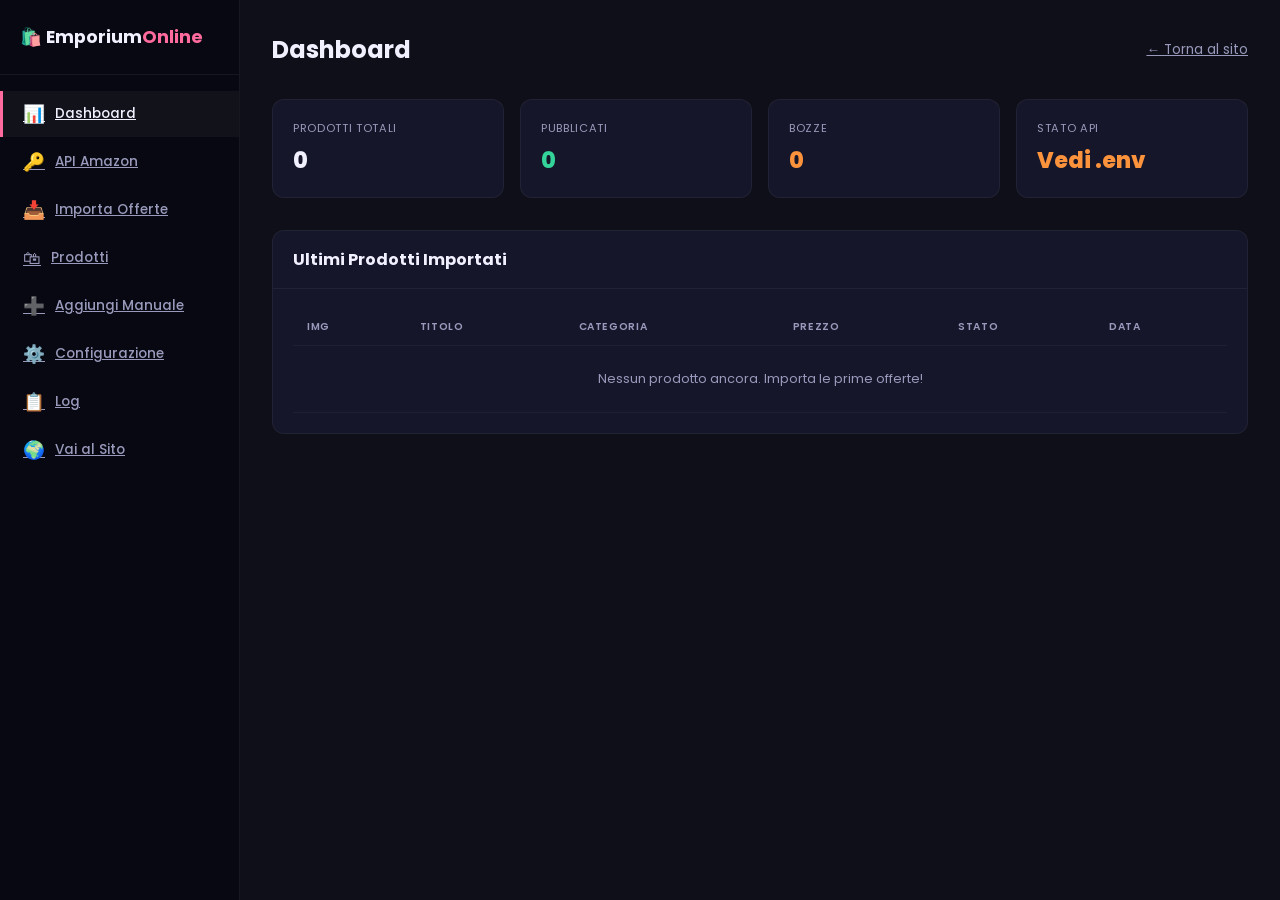
<file: admin.html>
<!DOCTYPE html>
<html lang="it">
<head>
  <meta charset="UTF-8">
  <meta name="viewport" content="width=device-width, initial-scale=1.0">
  <meta name="robots" content="noindex, nofollow">
  <title>EmporiumOnline — Pannello Admin</title>
  <link rel="preconnect" href="https://fonts.googleapis.com">
  <link href="https://fonts.googleapis.com/css2?family=Poppins:wght@300;400;600;700;900&display=swap" rel="stylesheet">
  <style>
    *, *::before, *::after { box-sizing: border-box; margin: 0; padding: 0; }

    :root {
      --pink: #ff6b9d; --purple: #a78bfa; --green: #34d399;
      --yellow: #fbbf24; --orange: #fb923c; --blue: #38bdf8;
      --dark: #0f0f1a; --darker: #080812; --card: #16162a;
      --text: #f0f0ff; --muted: #9999bb; --red: #f87171;
    }

    body {
      font-family: 'Poppins', sans-serif;
      background: var(--dark); color: var(--text);
      min-height: 100vh;
    }

    /* Layout */
    .admin-layout {
      display: grid;
      grid-template-columns: 240px 1fr;
      min-height: 100vh;
    }

    /* Sidebar */
    .sidebar {
      background: var(--darker);
      padding: 24px 0;
      border-right: 1px solid rgba(255,255,255,.06);
    }
    .sidebar-brand {
      padding: 0 20px 24px;
      font-size: 1.1rem; font-weight: 700;
      border-bottom: 1px solid rgba(255,255,255,.06);
      margin-bottom: 16px;
    }
    .sidebar-brand strong { color: var(--pink); }
    .sidebar-nav { display: flex; flex-direction: column; gap: 2px; }
    .sidebar-nav a {
      display: flex; align-items: center; gap: 10px;
      padding: 10px 20px;
      color: var(--muted); font-size: .85rem; font-weight: 500;
      transition: all .2s;
      border-left: 3px solid transparent;
    }
    .sidebar-nav a:hover, .sidebar-nav a.active {
      background: rgba(255,255,255,.04);
      color: var(--text);
      border-left-color: var(--pink);
    }
    .sidebar-nav a .icon { font-size: 1.1rem; }

    /* Main */
    .admin-main {
      padding: 32px;
      overflow-y: auto; max-height: 100vh;
    }

    .admin-header {
      display: flex; justify-content: space-between; align-items: center;
      margin-bottom: 32px;
    }
    .admin-header h1 { font-size: 1.5rem; font-weight: 700; }
    .admin-header a {
      color: var(--muted); font-size: .85rem;
      display: flex; align-items: center; gap: 6px;
    }

    /* Cards Info */
    .info-grid {
      display: grid;
      grid-template-columns: repeat(auto-fit, minmax(200px, 1fr));
      gap: 16px; margin-bottom: 32px;
    }
    .info-card {
      background: var(--card);
      border-radius: 12px; padding: 20px;
      border: 1px solid rgba(255,255,255,.05);
    }
    .info-card .label { font-size: .7rem; color: var(--muted); text-transform: uppercase; letter-spacing: .06em; margin-bottom: 6px; }
    .info-card .value { font-size: 1.4rem; font-weight: 800; }
    .info-card .value.ok { color: var(--green); }
    .info-card .value.warn { color: var(--orange); }
    .info-card .value.err { color: var(--red); }

    /* Panels */
    .panel {
      background: var(--card);
      border-radius: 12px;
      border: 1px solid rgba(255,255,255,.05);
      margin-bottom: 24px;
      overflow: hidden;
    }
    .panel-header {
      display: flex; justify-content: space-between; align-items: center;
      padding: 16px 20px;
      border-bottom: 1px solid rgba(255,255,255,.05);
      cursor: pointer;
    }
    .panel-header h2 { font-size: 1rem; font-weight: 700; }
    .panel-body { padding: 20px; }
    .panel-body.hidden { display: none; }

    /* Form */
    .form-row { display: grid; grid-template-columns: 1fr 1fr; gap: 16px; margin-bottom: 16px; }
    .form-row.full { grid-template-columns: 1fr; }
    .form-group { display: flex; flex-direction: column; gap: 6px; }
    .form-group label { font-size: .75rem; font-weight: 600; color: var(--muted); text-transform: uppercase; letter-spacing: .04em; }
    .form-group input, .form-group select, .form-group textarea {
      padding: 10px 14px; border-radius: 8px;
      border: 1px solid rgba(255,255,255,.1);
      background: rgba(255,255,255,.04); color: var(--text);
      font-family: inherit; font-size: .9rem;
      transition: border-color .2s;
    }
    .form-group input:focus, .form-group select:focus, .form-group textarea:focus {
      outline: none; border-color: var(--purple);
    }
    .form-group .hint { font-size: .65rem; color: var(--muted); }

    /* Buttons */
    .btn {
      padding: 10px 20px; border-radius: 99px;
      font-size: .85rem; font-weight: 600;
      cursor: pointer; border: none;
      transition: all .2s; font-family: inherit;
      display: inline-flex; align-items: center; gap: 8px;
    }
    .btn:hover { transform: translateY(-1px); }
    .btn-primary { background: linear-gradient(135deg, var(--pink), var(--purple)); color: #fff; }
    .btn-success { background: var(--green); color: #000; }
    .btn-warning { background: var(--orange); color: #000; }
    .btn-danger { background: var(--red); color: #fff; }
    .btn-ghost {
      background: rgba(255,255,255,.06);
      border: 1px solid rgba(255,255,255,.1);
      color: var(--text);
    }
    .btn-sm { padding: 6px 14px; font-size: .75rem; }

    .btn-group { display: flex; gap: 10px; flex-wrap: wrap; margin-top: 16px; }

    /* Table */
    .table-wrap { overflow-x: auto; }
    table { width: 100%; border-collapse: collapse; }
    th, td {
      padding: 10px 14px; text-align: left;
      border-bottom: 1px solid rgba(255,255,255,.04);
      font-size: .8rem;
    }
    th { color: var(--muted); font-weight: 600; text-transform: uppercase; font-size: .65rem; letter-spacing: .06em; }
    td img { width: 40px; height: 40px; object-fit: cover; border-radius: 6px; }

    .status-badge {
      display: inline-block; padding: 3px 10px;
      border-radius: 99px; font-size: .65rem; font-weight: 700;
    }
    .status-published { background: rgba(52,211,153,.15); color: var(--green); }
    .status-draft { background: rgba(251,191,36,.15); color: var(--yellow); }
    .status-error { background: rgba(248,113,113,.15); color: var(--red); }

    /* Log */
    .log-entry {
      padding: 10px 14px;
      border-bottom: 1px solid rgba(255,255,255,.04);
      font-size: .75rem;
      display: flex; justify-content: space-between; align-items: center;
    }
    .log-entry .log-time { color: var(--muted); }
    .log-entry .log-msg { flex: 1; margin-left: 12px; }

    /* Toast */
    .toast {
      position: fixed; bottom: 24px; right: 24px; z-index: 999;
      background: var(--green); color: #000;
      padding: 12px 20px; border-radius: 10px;
      font-weight: 600; font-size: .85rem;
      transform: translateY(100px); opacity: 0;
      transition: all .3s;
    }
    .toast.show { transform: translateY(0); opacity: 1; }
    .toast.error { background: var(--red); color: #fff; }

    @media(max-width: 768px) {
      .admin-layout { grid-template-columns: 1fr; }
      .sidebar { display: none; }
      .admin-main { padding: 16px; }
      .form-row { grid-template-columns: 1fr; }
    }
  </style>
</head>
<body>
  <div class="admin-layout">
    <!-- SIDEBAR -->
    <aside class="sidebar">
      <div class="sidebar-brand">&#x1F6CD;&#xFE0F; Emporium<strong>Online</strong></div>
      <nav class="sidebar-nav">
        <a href="#" class="active" onclick="showSection('dashboard')"><span class="icon">&#x1F4CA;</span> Dashboard</a>
        <a href="#" onclick="showSection('api')"><span class="icon">&#x1F511;</span> API Amazon</a>
        <a href="#" onclick="showSection('import')"><span class="icon">&#x1F4E5;</span> Importa Offerte</a>
        <a href="#" onclick="showSection('products')"><span class="icon">&#x1F6CD;</span> Prodotti</a>
        <a href="#" onclick="showSection('add')"><span class="icon">&#x2795;</span> Aggiungi Manuale</a>
        <a href="#" onclick="showSection('config')"><span class="icon">&#x2699;&#xFE0F;</span> Configurazione</a>
        <a href="#" onclick="showSection('logs')"><span class="icon">&#x1F4CB;</span> Log</a>
        <a href="index.html"><span class="icon">&#x1F30D;</span> Vai al Sito</a>
      </nav>
    </aside>

    <!-- MAIN -->
    <main class="admin-main">
      <div class="admin-header">
        <h1 id="sectionTitle">Dashboard</h1>
        <a href="index.html">&#x2190; Torna al sito</a>
      </div>

      <!-- DASHBOARD -->
      <div id="sec-dashboard" class="admin-section">
        <div class="info-grid">
          <div class="info-card">
            <div class="label">Prodotti Totali</div>
            <div class="value" id="stat-total">0</div>
          </div>
          <div class="info-card">
            <div class="label">Pubblicati</div>
            <div class="value ok" id="stat-published">0</div>
          </div>
          <div class="info-card">
            <div class="label">Bozze</div>
            <div class="value warn" id="stat-drafts">0</div>
          </div>
          <div class="info-card">
            <div class="label">Stato API</div>
            <div class="value" id="stat-api">Non configurata</div>
          </div>
        </div>

        <div class="panel">
          <div class="panel-header"><h2>Ultimi Prodotti Importati</h2></div>
          <div class="panel-body">
            <div class="table-wrap">
              <table>
                <thead><tr><th>Img</th><th>Titolo</th><th>Categoria</th><th>Prezzo</th><th>Stato</th><th>Data</th></tr></thead>
                <tbody id="recent-products"></tbody>
              </table>
            </div>
          </div>
        </div>
      </div>

      <!-- API CONFIG -->
      <div id="sec-api" class="admin-section" style="display:none">
        <div class="panel">
          <div class="panel-header"><h2>&#x1F511; Configurazione Amazon PA-API</h2></div>
          <div class="panel-body">
            <p style="font-size:.8rem;color:var(--muted);margin-bottom:20px">
              Le credenziali vengono salvate nel file <code>.env</code> sul server. Non vengono mai esposte nel frontend.<br>
              Per configurare l'API, modifica il file <code>.env</code> nella root del progetto.
            </p>
            <div class="form-row">
              <div class="form-group">
                <label>Access Key</label>
                <input type="password" id="api-access" placeholder="Configurata nel file .env" disabled>
                <span class="hint">AMAZON_ACCESS_KEY nel file .env</span>
              </div>
              <div class="form-group">
                <label>Secret Key</label>
                <input type="password" id="api-secret" placeholder="Configurata nel file .env" disabled>
                <span class="hint">AMAZON_SECRET_KEY nel file .env</span>
              </div>
            </div>
            <div class="form-row">
              <div class="form-group">
                <label>Partner Tag</label>
                <input type="text" id="api-tag" value="prezzotop08-21">
                <span class="hint">Il tuo Tracking ID Amazon Associates</span>
              </div>
              <div class="form-group">
                <label>Marketplace</label>
                <select id="api-marketplace">
                  <option value="IT" selected>Amazon.it (Italia)</option>
                  <option value="DE">Amazon.de (Germania)</option>
                  <option value="FR">Amazon.fr (Francia)</option>
                  <option value="ES">Amazon.es (Spagna)</option>
                </select>
              </div>
            </div>
            <div class="btn-group">
              <button class="btn btn-primary" onclick="saveApiConfig()">Salva Configurazione</button>
              <button class="btn btn-ghost" onclick="testApi()">Test Connessione API</button>
            </div>
            <div id="api-test-result" style="margin-top:16px;font-size:.8rem"></div>
          </div>
        </div>
      </div>

      <!-- IMPORTA -->
      <div id="sec-import" class="admin-section" style="display:none">
        <div class="panel">
          <div class="panel-header"><h2>&#x1F4E5; Importa Offerte</h2></div>
          <div class="panel-body">
            <p style="font-size:.85rem;color:var(--muted);margin-bottom:20px">
              Importa nuovi prodotti dal sistema. Se l'API Amazon non &egrave; configurata, verranno creati prodotti placeholder come bozze.
            </p>
            <div class="form-row">
              <div class="form-group">
                <label>Numero Prodotti</label>
                <select id="import-count">
                  <option value="1">1 prodotto</option>
                  <option value="3">3 prodotti</option>
                  <option value="5" selected>5 prodotti (consigliato)</option>
                  <option value="10">10 prodotti</option>
                </select>
              </div>
              <div class="form-group">
                <label>Categoria (opzionale)</label>
                <select id="import-cat">
                  <option value="">Tutte le categorie</option>
                  <option value="scarpe">Scarpe</option>
                  <option value="abbigliamento">Abbigliamento</option>
                  <option value="accessori">Accessori</option>
                  <option value="borse">Borse & Zaini</option>
                  <option value="casa">Casa</option>
                  <option value="gadget">Gadget</option>
                  <option value="idee-regalo">Idee Regalo</option>
                  <option value="beauty">Beauty</option>
                  <option value="tech">Tech</option>
                </select>
              </div>
            </div>
            <div class="btn-group">
              <button class="btn btn-success" onclick="importProducts()">Importa Offerte Ora</button>
            </div>
            <div id="import-result" style="margin-top:16px;font-size:.8rem"></div>

            <hr style="border:none;border-top:1px solid rgba(255,255,255,.05);margin:24px 0">

            <h3 style="font-size:.9rem;margin-bottom:12px">Importa da Lista ASIN</h3>
            <div class="form-row full">
              <div class="form-group">
                <label>ASIN (uno per riga)</label>
                <textarea id="import-asins" rows="4" placeholder="B07ZPKBL9V&#10;B0B2P4BLGW&#10;B09V3HN1KC"></textarea>
              </div>
            </div>
            <div class="btn-group">
              <button class="btn btn-warning" onclick="importAsins()">Importa ASIN</button>
            </div>
          </div>
        </div>
      </div>

      <!-- PRODOTTI -->
      <div id="sec-products" class="admin-section" style="display:none">
        <div class="panel">
          <div class="panel-header">
            <h2>&#x1F6CD; Tutti i Prodotti</h2>
            <button class="btn btn-sm btn-ghost" onclick="refreshProducts()">Aggiorna</button>
          </div>
          <div class="panel-body">
            <div class="table-wrap">
              <table>
                <thead><tr><th>Img</th><th>Titolo</th><th>ASIN</th><th>Cat.</th><th>Prezzo</th><th>Stato</th><th>Azioni</th></tr></thead>
                <tbody id="all-products"></tbody>
              </table>
            </div>
          </div>
        </div>
      </div>

      <!-- AGGIUNGI MANUALE -->
      <div id="sec-add" class="admin-section" style="display:none">
        <div class="panel">
          <div class="panel-header"><h2>&#x2795; Aggiungi Prodotto Manuale</h2></div>
          <div class="panel-body">
            <form id="addProductForm" onsubmit="addManualProduct(event)">
              <div class="form-row">
                <div class="form-group">
                  <label>Titolo Prodotto *</label>
                  <input type="text" id="add-title" required minlength="5" maxlength="80">
                </div>
                <div class="form-group">
                  <label>ASIN Amazon *</label>
                  <input type="text" id="add-asin" required pattern="[A-Z0-9]{10}" placeholder="es. B07ZPKBL9V">
                  <span class="hint">10 caratteri alfanumerici maiuscoli</span>
                </div>
              </div>
              <div class="form-row">
                <div class="form-group">
                  <label>Categoria *</label>
                  <select id="add-category" required>
                    <option value="">Seleziona...</option>
                    <option value="scarpe">Scarpe</option>
                    <option value="abbigliamento">Abbigliamento</option>
                    <option value="accessori">Accessori</option>
                    <option value="borse">Borse & Zaini</option>
                    <option value="casa">Casa</option>
                    <option value="gadget">Gadget</option>
                    <option value="idee-regalo">Idee Regalo</option>
                    <option value="beauty">Beauty</option>
                    <option value="tech">Tech</option>
                  </select>
                </div>
                <div class="form-group">
                  <label>URL Immagine (opzionale)</label>
                  <input type="url" id="add-image" placeholder="https://...">
                  <span class="hint">Lascia vuoto per placeholder colorato</span>
                </div>
              </div>
              <div class="form-row">
                <div class="form-group">
                  <label>Prezzo (opzionale)</label>
                  <input type="number" id="add-price" step="0.01" min="0" placeholder="es. 29.99">
                </div>
                <div class="form-group">
                  <label>Prezzo Originale (opzionale)</label>
                  <input type="number" id="add-oldprice" step="0.01" min="0" placeholder="es. 49.99">
                </div>
              </div>
              <div class="form-row full">
                <div class="form-group">
                  <label>Stato</label>
                  <select id="add-status">
                    <option value="published">Pubblicato</option>
                    <option value="draft">Bozza</option>
                  </select>
                </div>
              </div>
              <div class="btn-group">
                <button type="submit" class="btn btn-primary">Aggiungi Prodotto</button>
                <button type="reset" class="btn btn-ghost">Svuota</button>
              </div>
            </form>
          </div>
        </div>
      </div>

      <!-- CONFIGURAZIONE -->
      <div id="sec-config" class="admin-section" style="display:none">
        <div class="panel">
          <div class="panel-header"><h2>&#x2699;&#xFE0F; Configurazione Generale</h2></div>
          <div class="panel-body">
            <div class="form-row">
              <div class="form-group">
                <label>Prodotti Giornalieri</label>
                <select id="cfg-daily">
                  <option value="3">3</option>
                  <option value="5" selected>5 (consigliato)</option>
                  <option value="8">8</option>
                  <option value="10">10</option>
                </select>
              </div>
              <div class="form-group">
                <label>Approvazione Manuale</label>
                <select id="cfg-approval">
                  <option value="false" selected>No - Pubblica automaticamente</option>
                  <option value="true">Si - Richiedi approvazione</option>
                </select>
              </div>
            </div>
            <div class="form-row full">
              <div class="form-group">
                <label>Parole Chiave Preferite (separate da virgola)</label>
                <input type="text" id="cfg-keywords" value="colorato, multicolor, vivace, offerta, regalo, trend">
              </div>
            </div>
            <div class="form-row full">
              <div class="form-group">
                <label>Parole Chiave Escluse (separate da virgola)</label>
                <input type="text" id="cfg-excluded" value="adulti, erotico, arma, coltello, sigaretta">
              </div>
            </div>
            <div class="btn-group">
              <button class="btn btn-primary" onclick="saveConfig()">Salva Configurazione</button>
            </div>
          </div>
        </div>
      </div>

      <!-- LOG -->
      <div id="sec-logs" class="admin-section" style="display:none">
        <div class="panel">
          <div class="panel-header">
            <h2>&#x1F4CB; Log Importazioni</h2>
            <button class="btn btn-sm btn-ghost" onclick="refreshLogs()">Aggiorna</button>
          </div>
          <div class="panel-body">
            <div id="log-list">
              <p style="color:var(--muted);font-size:.85rem">Caricamento log...</p>
            </div>
          </div>
        </div>
      </div>

    </main>
  </div>

  <script>
    // === ADMIN APP ===

    var DB_KEY = "eo_products_db";
    var CONFIG_KEY = "eo_config";
    var LOG_KEY = "eo_logs";

    // --- Database ---
    function getDB() {
      try {
        var raw = localStorage.getItem(DB_KEY);
        if (raw) return JSON.parse(raw);
      } catch(e) {}
      return { last_updated: "", products: [] };
    }

    function saveDB(db) {
      db.last_updated = new Date().toISOString();
      localStorage.setItem(DB_KEY, JSON.stringify(db));
      syncProductsJS(db);
    }

    function getConfig() {
      try {
        var raw = localStorage.getItem(CONFIG_KEY);
        if (raw) return JSON.parse(raw);
      } catch(e) {}
      return {
        partner_tag: "prezzotop08-21",
        daily_limit: 5,
        auto_publish: true,
        require_approval: false,
        keywords_preferred: "colorato, multicolor, vivace, offerta, regalo, trend",
        keywords_excluded: "adulti, erotico, arma, coltello, sigaretta"
      };
    }

    function saveConfigData(cfg) {
      localStorage.setItem(CONFIG_KEY, JSON.stringify(cfg));
    }

    function getLogs() {
      try {
        var raw = localStorage.getItem(LOG_KEY);
        if (raw) return JSON.parse(raw);
      } catch(e) {}
      return [];
    }

    function addLog(entry) {
      var logs = getLogs();
      logs.unshift(entry);
      if (logs.length > 50) logs = logs.slice(0, 50);
      localStorage.setItem(LOG_KEY, JSON.stringify(logs));
    }

    // --- Sync products.js via data URI ---
    function syncProductsJS(db) {
      // Questa funzione genera l'array window.products per il sito
      // In un setup con backend, questo scriverebbe il file products.js
      // Su GitHub Pages, i prodotti vengono gestiti tramite l'agent Python
      var published = db.products.filter(function(p) { return p.status === "published"; });
      var tag = getConfig().partner_tag || "prezzotop08-21";

      // Salva anche in un formato leggibile dal sito
      localStorage.setItem("eo_published", JSON.stringify({
        tag: tag,
        products: published.map(function(p) {
          return {
            id: p.id,
            asin: p.asin,
            name: p.title,
            category: p.category,
            emoji: p.emoji || "🛍️",
            clr1: p.clr1 || "#ff6b9d",
            clr2: p.clr2 || "#a78bfa",
            image: p.image_url || "",
            price: p.price,
            oldPrice: p.old_price,
            discount: p.discount,
            currency: p.currency || "EUR",
            amazonLink: p.amazon_url || ("https://www.amazon.it/dp/" + p.asin + "?tag=" + tag),
            offerBadge: p.offer_badge || false,
            importedAt: p.imported_at || ""
          };
        })
      }));
    }

    // --- Sections ---
    function showSection(name) {
      var sections = document.querySelectorAll(".admin-section");
      sections.forEach(function(s) { s.style.display = "none"; });
      var target = document.getElementById("sec-" + name);
      if (target) target.style.display = "block";

      var links = document.querySelectorAll(".sidebar-nav a");
      links.forEach(function(a) { a.classList.remove("active"); });
      event.target.closest("a").classList.add("active");

      var titles = {
        dashboard: "Dashboard",
        api: "API Amazon",
        import: "Importa Offerte",
        products: "Prodotti",
        add: "Aggiungi Prodotto",
        config: "Configurazione",
        logs: "Log"
      };
      document.getElementById("sectionTitle").textContent = titles[name] || "Admin";

      if (name === "dashboard") refreshDashboard();
      if (name === "products") refreshProducts();
      if (name === "logs") refreshLogs();
      if (name === "config") loadConfigUI();
    }

    // --- Dashboard ---
    function refreshDashboard() {
      var db = getDB();
      var published = db.products.filter(function(p) { return p.status === "published"; });
      var drafts = db.products.filter(function(p) { return p.status === "draft"; });

      document.getElementById("stat-total").textContent = db.products.length;
      document.getElementById("stat-published").textContent = published.length;
      document.getElementById("stat-drafts").textContent = drafts.length;

      // Recent products
      var tbody = document.getElementById("recent-products");
      tbody.innerHTML = "";
      var recent = db.products.slice(-10).reverse();
      recent.forEach(function(p) {
        var imgSrc = p.image_url || "";
        var imgHtml = imgSrc
          ? '<img src="' + escHtml(imgSrc) + '" alt="" onerror="this.style.display=\'none\'">'
          : '<div style="width:40px;height:40px;border-radius:6px;background:linear-gradient(135deg,' + (p.clr1||'#ff6b9d') + ',' + (p.clr2||'#a78bfa') + ');display:flex;align-items:center;justify-content:center;font-size:1.2rem">' + (p.emoji||'🛍️') + '</div>';

        var tr = document.createElement("tr");
        tr.innerHTML =
          '<td>' + imgHtml + '</td>' +
          '<td>' + escHtml(p.title || '') + '</td>' +
          '<td>' + escHtml(p.category || '') + '</td>' +
          '<td>' + (p.price ? '&euro;' + parseFloat(p.price).toFixed(2) : '-') + '</td>' +
          '<td><span class="status-badge status-' + (p.status || 'draft') + '">' + (p.status || 'draft') + '</span></td>' +
          '<td style="font-size:.7rem;color:var(--muted)">' + formatDate(p.imported_at) + '</td>';
        tbody.appendChild(tr);
      });

      if (!recent.length) {
        tbody.innerHTML = '<tr><td colspan="6" style="text-align:center;color:var(--muted);padding:24px">Nessun prodotto ancora. Importa le prime offerte!</td></tr>';
      }
    }

    // --- Products ---
    function refreshProducts() {
      var db = getDB();
      var tbody = document.getElementById("all-products");
      tbody.innerHTML = "";

      db.products.forEach(function(p, idx) {
        var imgSrc = p.image_url || "";
        var imgHtml = imgSrc
          ? '<img src="' + escHtml(imgSrc) + '" alt="" onerror="this.style.display=\'none\'">'
          : '<div style="width:40px;height:40px;border-radius:6px;background:linear-gradient(135deg,' + (p.clr1||'#ff6b9d') + ',' + (p.clr2||'#a78bfa') + ');display:flex;align-items:center;justify-content:center">' + (p.emoji||'🛍️') + '</div>';

        var tr = document.createElement("tr");
        tr.innerHTML =
          '<td>' + imgHtml + '</td>' +
          '<td>' + escHtml(p.title || '') + '</td>' +
          '<td style="font-size:.7rem;font-family:monospace">' + escHtml(p.asin || '') + '</td>' +
          '<td>' + escHtml(p.category || '') + '</td>' +
          '<td>' + (p.price ? '&euro;' + parseFloat(p.price).toFixed(2) : '-') + '</td>' +
          '<td><span class="status-badge status-' + (p.status || 'draft') + '">' + (p.status || 'draft') + '</span></td>' +
          '<td>' +
            (p.status === 'draft' ? '<button class="btn btn-sm btn-success" onclick="publishProduct(' + idx + ')">Pubblica</button> ' : '') +
            (p.status === 'published' ? '<button class="btn btn-sm btn-warning" onclick="unpublishProduct(' + idx + ')">Bozza</button> ' : '') +
            '<button class="btn btn-sm btn-danger" onclick="deleteProduct(' + idx + ')">Elimina</button>' +
          '</td>';
        tbody.appendChild(tr);
      });

      if (!db.products.length) {
        tbody.innerHTML = '<tr><td colspan="7" style="text-align:center;color:var(--muted);padding:24px">Nessun prodotto</td></tr>';
      }
    }

    function publishProduct(idx) {
      var db = getDB();
      if (db.products[idx]) {
        db.products[idx].status = "published";
        db.products[idx].published_at = new Date().toISOString();
        saveDB(db);
        refreshProducts();
        toast("Prodotto pubblicato!");
      }
    }

    function unpublishProduct(idx) {
      var db = getDB();
      if (db.products[idx]) {
        db.products[idx].status = "draft";
        saveDB(db);
        refreshProducts();
        toast("Prodotto messo in bozza");
      }
    }

    function deleteProduct(idx) {
      if (!confirm("Eliminare questo prodotto?")) return;
      var db = getDB();
      db.products.splice(idx, 1);
      saveDB(db);
      refreshProducts();
      toast("Prodotto eliminato");
    }

    // --- Add Manual ---
    function addManualProduct(e) {
      e.preventDefault();
      var title = document.getElementById("add-title").value.trim();
      var asin = document.getElementById("add-asin").value.trim().toUpperCase();
      var cat = document.getElementById("add-category").value;
      var img = document.getElementById("add-image").value.trim();
      var price = document.getElementById("add-price").value;
      var oldPrice = document.getElementById("add-oldprice").value;
      var status = document.getElementById("add-status").value;

      if (!title || !asin || !cat) { toast("Compila tutti i campi obbligatori", true); return; }
      if (!/^[A-Z0-9]{10}$/.test(asin)) { toast("ASIN non valido (10 caratteri)", true); return; }

      var db = getDB();
      if (db.products.some(function(p) { return p.asin === asin; })) {
        toast("ASIN gia presente!", true); return;
      }

      var cfg = getConfig();
      var tag = cfg.partner_tag || "prezzotop08-21";

      var emojis = {
        scarpe: "👟", abbigliamento: "👗", accessori: "👜", borse: "🎒",
        casa: "🏠", gadget: "🎮", "idee-regalo": "🎁", beauty: "💄", tech: "📱"
      };
      var colorSets = [
        ["#ff6b9d","#a78bfa"], ["#34d399","#fbbf24"], ["#fb923c","#38bdf8"],
        ["#a78bfa","#ff6b9d"], ["#fbbf24","#34d399"], ["#38bdf8","#fb923c"]
      ];
      var colors = colorSets[Math.floor(Math.random() * colorSets.length)];

      var discount = null;
      if (price && oldPrice && parseFloat(oldPrice) > parseFloat(price)) {
        discount = "-" + Math.round((1 - parseFloat(price) / parseFloat(oldPrice)) * 100) + "%";
      }

      var product = {
        id: Date.now(),
        asin: asin,
        title: title,
        category: cat,
        emoji: emojis[cat] || "🛍️",
        clr1: colors[0],
        clr2: colors[1],
        image_url: img,
        images_secondary: [],
        price: price ? parseFloat(price) : null,
        old_price: oldPrice ? parseFloat(oldPrice) : null,
        currency: "EUR",
        discount: discount,
        amazon_url: "https://www.amazon.it/dp/" + asin + "?tag=" + tag,
        source: "manual",
        imported_at: new Date().toISOString(),
        published_at: status === "published" ? new Date().toISOString() : null,
        status: status,
        offer_badge: !!discount,
        color_tag: ""
      };

      db.products.push(product);
      saveDB(db);

      addLog({
        timestamp: new Date().toISOString(),
        mode: "manual",
        message: "Aggiunto: " + title + " (" + asin + ")"
      });

      document.getElementById("addProductForm").reset();
      toast("Prodotto aggiunto!");
    }

    // --- Import (simulazione frontend) ---
    function importProducts() {
      var count = parseInt(document.getElementById("import-count").value);
      var result = document.getElementById("import-result");
      result.innerHTML = '<span style="color:var(--yellow)">Per importare prodotti tramite API, esegui il comando:</span><br><br>' +
        '<code style="background:rgba(255,255,255,.06);padding:8px 14px;border-radius:8px;display:block;margin:8px 0">' +
        'python scripts/agent_products.py --count ' + count +
        '</code><br>' +
        '<span style="color:var(--muted);font-size:.75rem">L\'agente si connette all\'API Amazon, cerca prodotti e aggiorna il sito automaticamente.<br>' +
        'Se l\'API non &egrave; configurata, verranno creati prodotti placeholder.</span>';
    }

    function importAsins() {
      var text = document.getElementById("import-asins").value.trim();
      if (!text) { toast("Inserisci almeno un ASIN", true); return; }
      var asins = text.split(/[\n,;]+/).map(function(s) { return s.trim().toUpperCase(); }).filter(function(s) { return /^[A-Z0-9]{10}$/.test(s); });
      if (!asins.length) { toast("Nessun ASIN valido trovato", true); return; }

      var result = document.getElementById("import-result");
      result.innerHTML = '<span style="color:var(--yellow)">Per importare questi ASIN, esegui:</span><br><br>' +
        '<code style="background:rgba(255,255,255,.06);padding:8px 14px;border-radius:8px;display:block;margin:8px 0">' +
        'python scripts/agent_products.py --manual ' + asins.join(' ') +
        '</code>';
    }

    // --- API Test ---
    function saveApiConfig() {
      var cfg = getConfig();
      cfg.partner_tag = document.getElementById("api-tag").value.trim();
      cfg.marketplace = document.getElementById("api-marketplace").value;
      saveConfigData(cfg);
      toast("Configurazione API salvata!");
    }

    function testApi() {
      var result = document.getElementById("api-test-result");
      result.innerHTML = '<span style="color:var(--yellow)">Per testare l\'API, esegui:</span><br>' +
        '<code style="background:rgba(255,255,255,.06);padding:6px 12px;border-radius:6px;display:inline-block;margin:6px 0">' +
        'python scripts/agent_products.py --test</code>';
    }

    // --- Config ---
    function loadConfigUI() {
      var cfg = getConfig();
      document.getElementById("cfg-daily").value = cfg.daily_limit || 5;
      document.getElementById("cfg-approval").value = cfg.require_approval ? "true" : "false";
      document.getElementById("cfg-keywords").value = cfg.keywords_preferred || "";
      document.getElementById("cfg-excluded").value = cfg.keywords_excluded || "";
    }

    function saveConfig() {
      var cfg = getConfig();
      cfg.daily_limit = parseInt(document.getElementById("cfg-daily").value);
      cfg.require_approval = document.getElementById("cfg-approval").value === "true";
      cfg.auto_publish = !cfg.require_approval;
      cfg.keywords_preferred = document.getElementById("cfg-keywords").value;
      cfg.keywords_excluded = document.getElementById("cfg-excluded").value;
      saveConfigData(cfg);
      toast("Configurazione salvata!");
    }

    // --- Logs ---
    function refreshLogs() {
      var logs = getLogs();
      var container = document.getElementById("log-list");
      container.innerHTML = "";

      if (!logs.length) {
        container.innerHTML = '<p style="color:var(--muted);font-size:.85rem">Nessun log disponibile</p>';
        return;
      }

      logs.forEach(function(log) {
        var div = document.createElement("div");
        div.className = "log-entry";
        div.innerHTML =
          '<span class="log-time">' + formatDate(log.timestamp) + '</span>' +
          '<span class="log-msg">' + escHtml(log.message || JSON.stringify(log).substring(0, 100)) + '</span>';
        container.appendChild(div);
      });
    }

    // --- Helpers ---
    function escHtml(str) {
      var div = document.createElement("div");
      div.appendChild(document.createTextNode(str || ""));
      return div.innerHTML;
    }

    function formatDate(dateStr) {
      if (!dateStr) return "-";
      var d = new Date(dateStr);
      return d.toLocaleDateString("it-IT") + " " + d.toLocaleTimeString("it-IT", { hour: "2-digit", minute: "2-digit" });
    }

    function toast(msg, isError) {
      var existing = document.querySelector(".toast");
      if (existing) existing.remove();
      var t = document.createElement("div");
      t.className = "toast show" + (isError ? " error" : "");
      t.textContent = msg;
      document.body.appendChild(t);
      setTimeout(function() { t.classList.remove("show"); setTimeout(function() { t.remove(); }, 400); }, 3000);
    }

    // --- Init ---
    refreshDashboard();

    // Carica stat API
    var apiEl = document.getElementById("stat-api");
    // Su GitHub Pages non abbiamo modo di verificare il .env, quindi mostriamo un hint
    apiEl.textContent = "Vedi .env";
    apiEl.className = "value warn";
  </script>
</body>
</html>
</file>
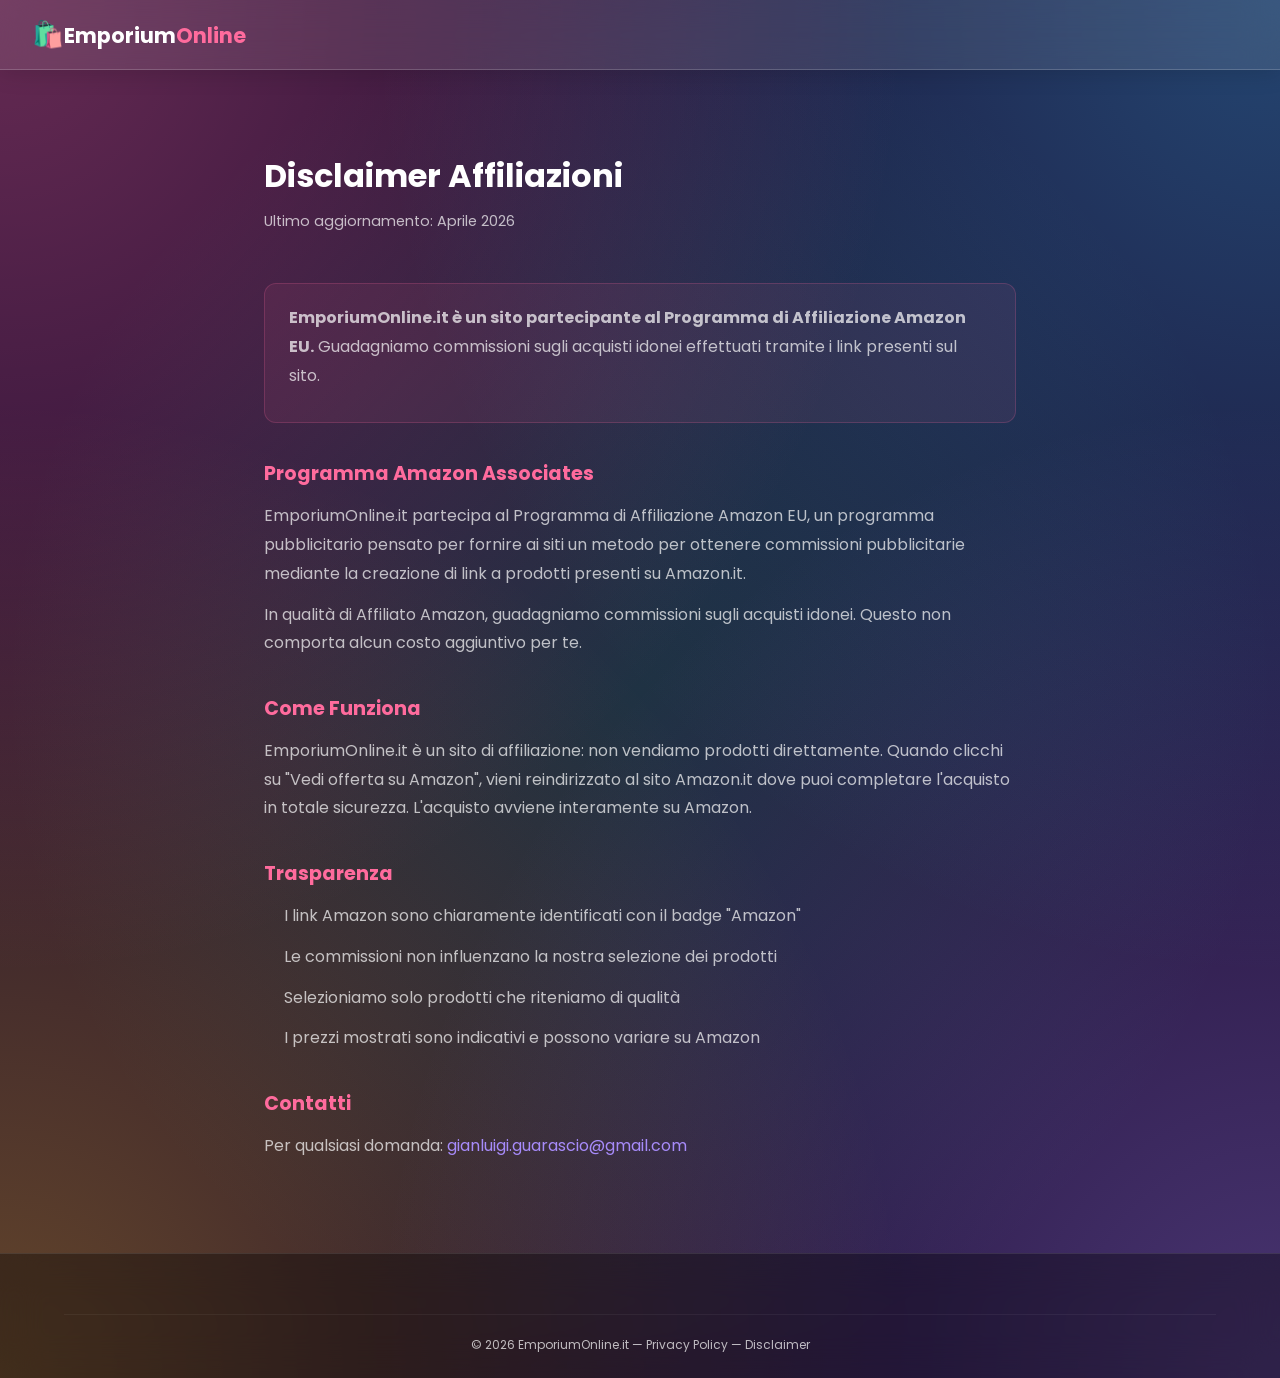
<file: affiliate.html>
<!DOCTYPE html>
<html lang="it">
<head>
  <meta charset="UTF-8" />
  <meta name="viewport" content="width=device-width, initial-scale=1.0" />
  <meta name="robots" content="noindex" />
  <title>Disclaimer Affiliazioni — EmporiumOnline</title>
  <link rel="stylesheet" href="css/style.css" />
  <link href="https://fonts.googleapis.com/css2?family=Poppins:wght@300;400;600;700;900&display=swap" rel="stylesheet" />
  <style>
    .privacy-content { max-width: 800px; margin: 0 auto; padding: 80px 24px; }
    .privacy-content h1 { font-size: 2rem; margin-bottom: 8px; }
    .privacy-content .updated { color: var(--muted); font-size: .9rem; margin-bottom: 48px; }
    .privacy-content h2 { font-size: 1.2rem; color: var(--pink); margin: 36px 0 12px; }
    .privacy-content p, .privacy-content li { color: var(--muted); line-height: 1.8; margin-bottom: 12px; }
    .privacy-content ul { padding-left: 20px; }
    .privacy-content a { color: var(--purple); }
    .highlight-box { background: rgba(255,107,157,.08); border: 1px solid rgba(255,107,157,.2); border-radius: 12px; padding: 20px 24px; margin: 24px 0; }
  </style>
</head>
<body>
  <nav class="navbar">
    <div class="nav-brand">
      <a href="index.html"><span class="brand-emoji">🛍️</span><span class="brand-name">Emporium<strong>Online</strong></span></a>
    </div>
  </nav>

  <div class="privacy-content">
    <h1>Disclaimer Affiliazioni</h1>
    <p class="updated">Ultimo aggiornamento: Aprile 2026</p>

    <div class="highlight-box">
      <p><strong>EmporiumOnline.it è un sito partecipante al Programma di Affiliazione Amazon EU.</strong> Guadagniamo commissioni sugli acquisti idonei effettuati tramite i link presenti sul sito.</p>
    </div>

    <h2>Programma Amazon Associates</h2>
    <p>EmporiumOnline.it partecipa al Programma di Affiliazione Amazon EU, un programma pubblicitario pensato per fornire ai siti un metodo per ottenere commissioni pubblicitarie mediante la creazione di link a prodotti presenti su Amazon.it.</p>
    <p>In qualità di Affiliato Amazon, guadagniamo commissioni sugli acquisti idonei. Questo non comporta alcun costo aggiuntivo per te.</p>

    <h2>Come Funziona</h2>
    <p>EmporiumOnline.it &egrave; un sito di affiliazione: non vendiamo prodotti direttamente. Quando clicchi su "Vedi offerta su Amazon", vieni reindirizzato al sito Amazon.it dove puoi completare l'acquisto in totale sicurezza. L'acquisto avviene interamente su Amazon.</p>

    <h2>Trasparenza</h2>
    <ul>
      <li>I link Amazon sono chiaramente identificati con il badge "Amazon"</li>
      <li>Le commissioni non influenzano la nostra selezione dei prodotti</li>
      <li>Selezioniamo solo prodotti che riteniamo di qualità</li>
      <li>I prezzi mostrati sono indicativi e possono variare su Amazon</li>
    </ul>

    <h2>Contatti</h2>
    <p>Per qualsiasi domanda: <a href="mailto:gianluigi.guarascio@gmail.com">gianluigi.guarascio@gmail.com</a></p>
  </div>

  <footer class="footer">
    <div class="container">
      <div class="footer-bottom">
        <p>© 2026 EmporiumOnline.it — <a href="privacy.html">Privacy Policy</a> — <a href="affiliate.html">Disclaimer</a></p>
      </div>
    </div>
  </footer>
</body>
</html>
</file>
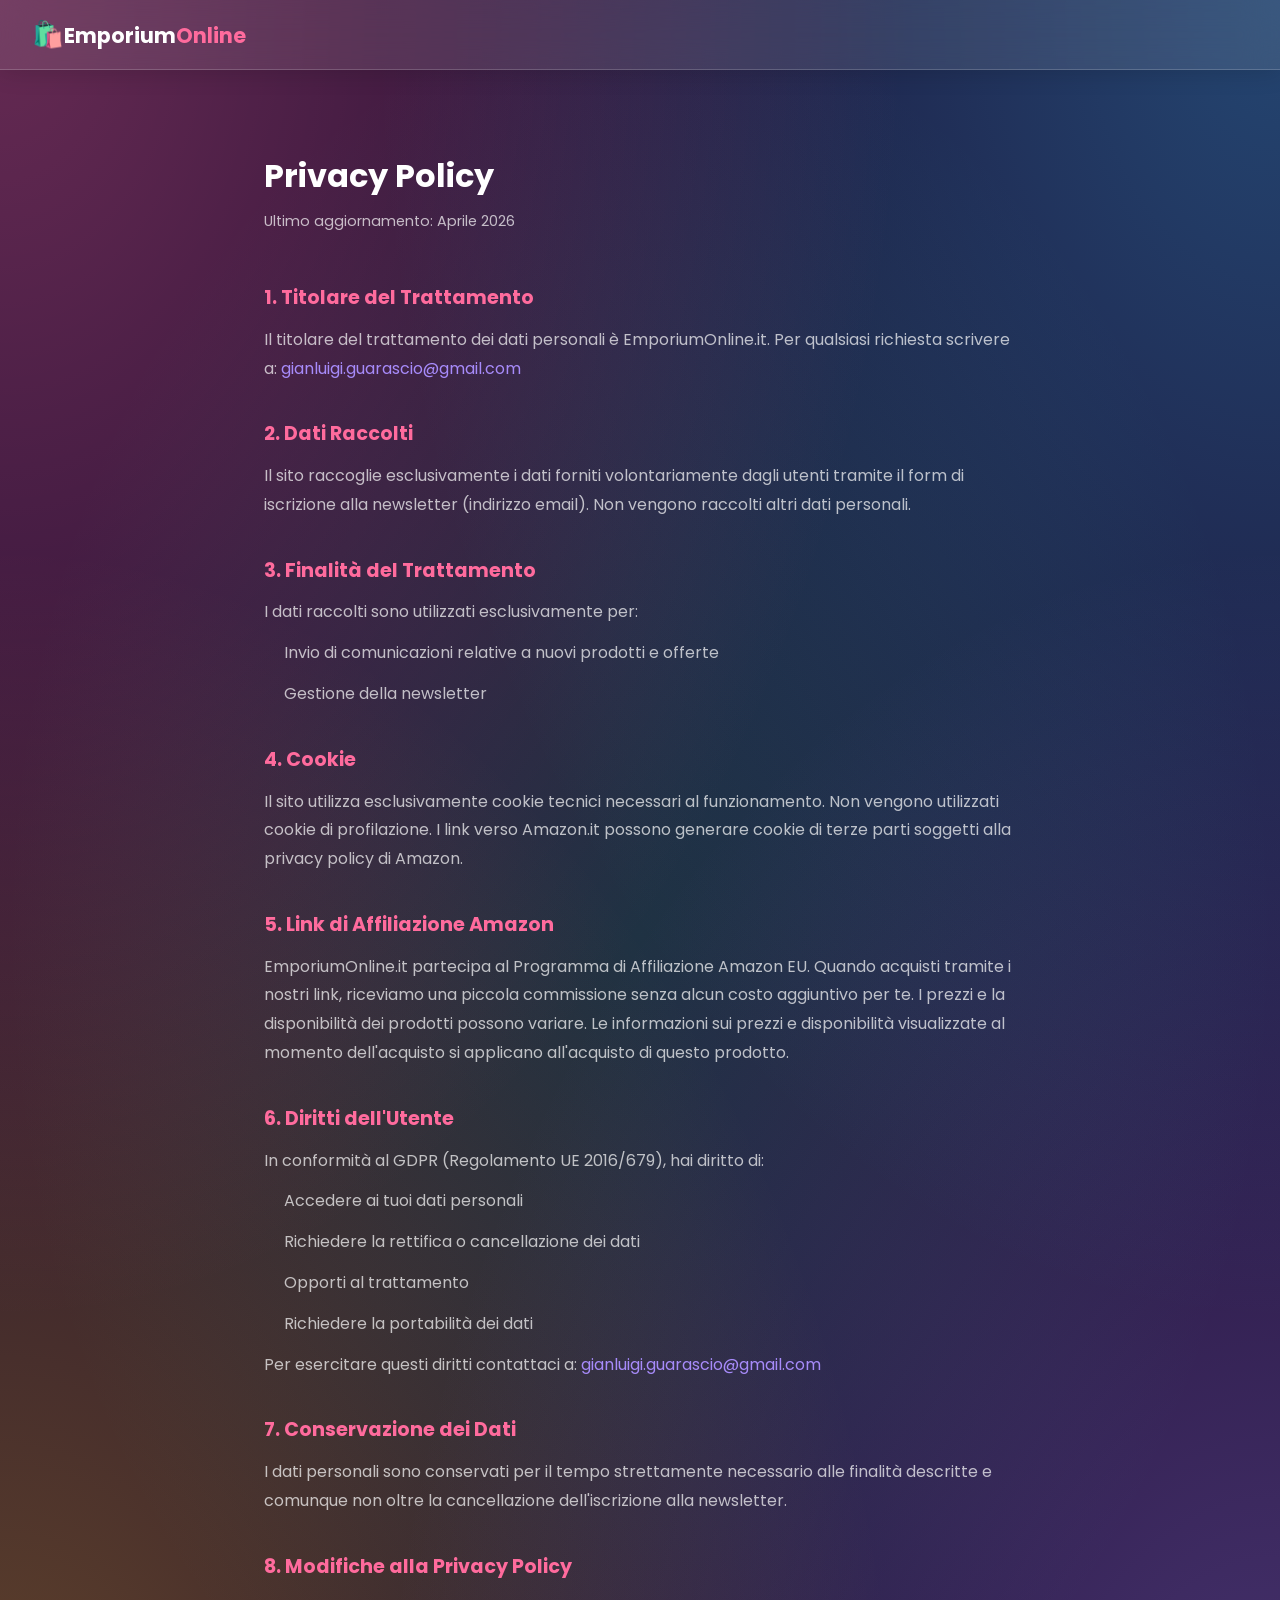
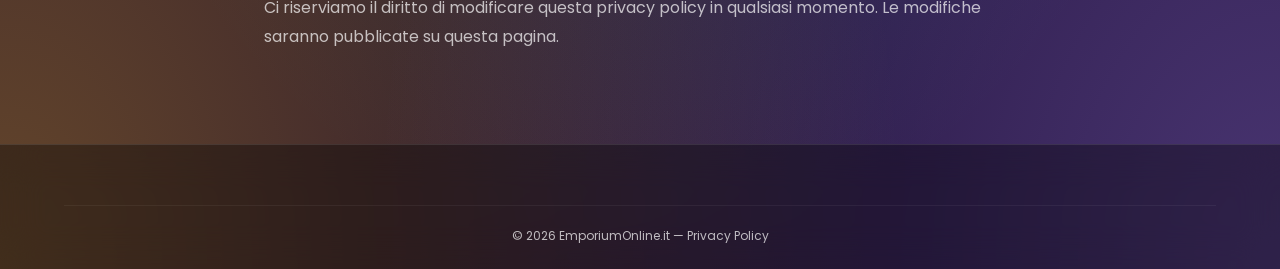
<file: privacy.html>
<!DOCTYPE html>
<html lang="it">
<head>
  <meta charset="UTF-8" />
  <meta name="viewport" content="width=device-width, initial-scale=1.0" />
  <title>Privacy Policy — EmporiumOnline</title>
  <link rel="stylesheet" href="css/style.css" />
  <link href="https://fonts.googleapis.com/css2?family=Poppins:wght@300;400;600;700;900&display=swap" rel="stylesheet" />
  <style>
    .privacy-content { max-width: 800px; margin: 0 auto; padding: 80px 24px; }
    .privacy-content h1 { font-size: 2rem; margin-bottom: 8px; }
    .privacy-content .updated { color: var(--muted); font-size: .9rem; margin-bottom: 48px; }
    .privacy-content h2 { font-size: 1.2rem; color: var(--pink); margin: 36px 0 12px; }
    .privacy-content p, .privacy-content li { color: var(--muted); line-height: 1.8; margin-bottom: 12px; }
    .privacy-content ul { padding-left: 20px; }
    .privacy-content a { color: var(--purple); }
  </style>
</head>
<body>
  <nav class="navbar">
    <div class="nav-brand">
      <a href="index.html"><span class="brand-emoji">🛍️</span><span class="brand-name">Emporium<strong>Online</strong></span></a>
    </div>
  </nav>

  <div class="privacy-content">
    <h1>Privacy Policy</h1>
    <p class="updated">Ultimo aggiornamento: Aprile 2026</p>

    <h2>1. Titolare del Trattamento</h2>
    <p>Il titolare del trattamento dei dati personali è EmporiumOnline.it. Per qualsiasi richiesta scrivere a: <a href="mailto:gianluigi.guarascio@gmail.com">gianluigi.guarascio@gmail.com</a></p>

    <h2>2. Dati Raccolti</h2>
    <p>Il sito raccoglie esclusivamente i dati forniti volontariamente dagli utenti tramite il form di iscrizione alla newsletter (indirizzo email). Non vengono raccolti altri dati personali.</p>

    <h2>3. Finalità del Trattamento</h2>
    <p>I dati raccolti sono utilizzati esclusivamente per:</p>
    <ul>
      <li>Invio di comunicazioni relative a nuovi prodotti e offerte</li>
      <li>Gestione della newsletter</li>
    </ul>

    <h2>4. Cookie</h2>
    <p>Il sito utilizza esclusivamente cookie tecnici necessari al funzionamento. Non vengono utilizzati cookie di profilazione. I link verso Amazon.it possono generare cookie di terze parti soggetti alla privacy policy di Amazon.</p>

    <h2>5. Link di Affiliazione Amazon</h2>
    <p>EmporiumOnline.it partecipa al Programma di Affiliazione Amazon EU. Quando acquisti tramite i nostri link, riceviamo una piccola commissione senza alcun costo aggiuntivo per te. I prezzi e la disponibilità dei prodotti possono variare. Le informazioni sui prezzi e disponibilità visualizzate al momento dell'acquisto si applicano all'acquisto di questo prodotto.</p>

    <h2>6. Diritti dell'Utente</h2>
    <p>In conformità al GDPR (Regolamento UE 2016/679), hai diritto di:</p>
    <ul>
      <li>Accedere ai tuoi dati personali</li>
      <li>Richiedere la rettifica o cancellazione dei dati</li>
      <li>Opporti al trattamento</li>
      <li>Richiedere la portabilità dei dati</li>
    </ul>
    <p>Per esercitare questi diritti contattaci a: <a href="mailto:gianluigi.guarascio@gmail.com">gianluigi.guarascio@gmail.com</a></p>

    <h2>7. Conservazione dei Dati</h2>
    <p>I dati personali sono conservati per il tempo strettamente necessario alle finalità descritte e comunque non oltre la cancellazione dell'iscrizione alla newsletter.</p>

    <h2>8. Modifiche alla Privacy Policy</h2>
    <p>Ci riserviamo il diritto di modificare questa privacy policy in qualsiasi momento. Le modifiche saranno pubblicate su questa pagina.</p>
  </div>

  <footer class="footer">
    <div class="container">
      <div class="footer-bottom">
        <p>© 2026 EmporiumOnline.it — <a href="privacy.html">Privacy Policy</a></p>
      </div>
    </div>
  </footer>
</body>
</html>
</file>
<file: css/style.css>
/* =============================================================
   EmporiumOnline — CSS Design System
   Tema: Esplosione di Colori — Moderno, Vivace, Professionale
   ============================================================= */

/* ===== RESET & BASE ===== */
*, *::before, *::after { box-sizing: border-box; margin: 0; padding: 0; }

:root {
  --pink:    #ff6b9d;
  --purple:  #a78bfa;
  --green:   #34d399;
  --yellow:  #fbbf24;
  --orange:  #fb923c;
  --blue:    #38bdf8;
  --rose:    #f472b6;
  --indigo:  #818cf8;
  --teal:    #2dd4bf;
  --red:     #f87171;

  --dark:    #1a0a2e;
  --darker:  #100720;
  --card-bg: rgba(255,255,255,0.12);
  --card-hover: rgba(255,255,255,0.20);
  --text:    #ffffff;
  --muted:   rgba(255,255,255,0.7);

  --radius:  16px;
  --radius-sm: 10px;
  --shadow:  0 8px 32px rgba(0,0,0,.25);
  --shadow-lg: 0 20px 60px rgba(0,0,0,.35);

  --gradient-main: linear-gradient(135deg, #ff6b9d, #a78bfa, #38bdf8);
  --gradient-warm: linear-gradient(135deg, #ff6b9d, #fbbf24);
  --gradient-cool: linear-gradient(135deg, #a78bfa, #38bdf8);
  --gradient-rainbow: linear-gradient(90deg, #ff6b9d, #fb923c, #fbbf24, #34d399, #38bdf8, #a78bfa);

  --transition: all 0.3s cubic-bezier(0.4, 0, 0.2, 1);
  --font: 'Poppins', -apple-system, BlinkMacSystemFont, 'Segoe UI', sans-serif;
}

html { scroll-behavior: smooth; }

body {
  font-family: var(--font);
  background: #1a0a2e;
  background-image:
    radial-gradient(ellipse at 0% 0%, #ff6b9d55 0%, transparent 50%),
    radial-gradient(ellipse at 100% 0%, #38bdf855 0%, transparent 50%),
    radial-gradient(ellipse at 100% 100%, #a78bfa55 0%, transparent 50%),
    radial-gradient(ellipse at 0% 100%, #fbbf2455 0%, transparent 50%),
    radial-gradient(ellipse at 50% 50%, #34d39933 0%, transparent 70%);
  animation: bgShift 12s ease-in-out infinite alternate;
  color: var(--text);
  overflow-x: hidden;
  line-height: 1.6;
}

@keyframes bgShift {
  0%   {
    background-image:
      radial-gradient(ellipse at 0% 0%, #ff6b9d66 0%, transparent 50%),
      radial-gradient(ellipse at 100% 0%, #38bdf866 0%, transparent 50%),
      radial-gradient(ellipse at 100% 100%, #a78bfa66 0%, transparent 50%),
      radial-gradient(ellipse at 0% 100%, #fbbf2466 0%, transparent 50%),
      radial-gradient(ellipse at 50% 50%, #34d39944 0%, transparent 70%);
  }
  25%  {
    background-image:
      radial-gradient(ellipse at 30% 10%, #fbbf2466 0%, transparent 50%),
      radial-gradient(ellipse at 90% 20%, #ff6b9d66 0%, transparent 50%),
      radial-gradient(ellipse at 70% 90%, #38bdf866 0%, transparent 50%),
      radial-gradient(ellipse at 10% 80%, #a78bfa66 0%, transparent 50%),
      radial-gradient(ellipse at 50% 50%, #fb923c44 0%, transparent 70%);
  }
  50%  {
    background-image:
      radial-gradient(ellipse at 80% 10%, #a78bfa66 0%, transparent 50%),
      radial-gradient(ellipse at 20% 30%, #34d39966 0%, transparent 50%),
      radial-gradient(ellipse at 50% 80%, #ff6b9d66 0%, transparent 50%),
      radial-gradient(ellipse at 90% 70%, #fbbf2466 0%, transparent 50%),
      radial-gradient(ellipse at 50% 50%, #38bdf844 0%, transparent 70%);
  }
  75%  {
    background-image:
      radial-gradient(ellipse at 60% 5%, #38bdf866 0%, transparent 50%),
      radial-gradient(ellipse at 5% 50%, #fb923c66 0%, transparent 50%),
      radial-gradient(ellipse at 95% 50%, #34d39966 0%, transparent 50%),
      radial-gradient(ellipse at 40% 95%, #ff6b9d66 0%, transparent 50%),
      radial-gradient(ellipse at 50% 50%, #a78bfa44 0%, transparent 70%);
  }
  100% {
    background-image:
      radial-gradient(ellipse at 100% 100%, #ff6b9d66 0%, transparent 50%),
      radial-gradient(ellipse at 0% 100%, #38bdf866 0%, transparent 50%),
      radial-gradient(ellipse at 0% 0%, #a78bfa66 0%, transparent 50%),
      radial-gradient(ellipse at 100% 0%, #fbbf2466 0%, transparent 50%),
      radial-gradient(ellipse at 50% 50%, #34d39944 0%, transparent 70%);
  }
}

a { text-decoration: none; color: inherit; }
ul { list-style: none; }
img { max-width: 100%; display: block; }

.container { max-width: 1200px; margin: 0 auto; padding: 0 24px; }

/* ===== NAVBAR ===== */
.navbar {
  position: sticky; top: 0; z-index: 100;
  display: flex; align-items: center; justify-content: space-between;
  padding: 14px 32px;
  background: rgba(255,255,255,0.10);
  backdrop-filter: blur(20px);
  -webkit-backdrop-filter: blur(20px);
  border-bottom: 1px solid rgba(255,255,255,.18);
  box-shadow: 0 2px 24px rgba(0,0,0,.15);
}

.nav-brand {
  display: flex; align-items: center; gap: 8px;
  font-size: 1.3rem; font-weight: 700;
}
.brand-emoji { font-size: 1.6rem; }
.brand-name strong { color: var(--pink); }

.nav-links { display: flex; gap: 28px; align-items: center; }
.nav-links a {
  font-size: .9rem; font-weight: 500; color: var(--muted);
  transition: color .2s;
  position: relative;
}
.nav-links a:hover { color: var(--text); }
.nav-links a::after {
  content: ''; position: absolute; bottom: -4px; left: 0; right: 0;
  height: 2px; background: var(--gradient-warm); border-radius: 2px;
  transform: scaleX(0); transition: transform .2s;
}
.nav-links a:hover::after { transform: scaleX(1); }

.nav-admin {
  background: rgba(167,139,250,.15);
  border: 1px solid rgba(167,139,250,.3);
  padding: 6px 14px !important;
  border-radius: 99px;
  font-size: .8rem !important;
}
.nav-admin:hover { background: rgba(167,139,250,.25); }

.nav-toggle {
  display: none; background: none; border: none;
  color: var(--text); font-size: 1.5rem; cursor: pointer;
}

@media(max-width: 768px) {
  .navbar { padding: 12px 16px; }
  .nav-links {
    display: none; flex-direction: column;
    position: absolute; top: 56px; left: 0; right: 0;
    background: rgba(26,10,46,.92); backdrop-filter: blur(20px);
    padding: 20px 24px; gap: 16px;
    border-bottom: 1px solid rgba(255,255,255,.12);
  }
  .nav-links.open { display: flex; }
  .nav-toggle { display: block; }
}

/* ===== HERO ===== */
.hero {
  min-height: 85vh;
  display: flex; align-items: center; justify-content: center;
  padding: 80px 24px;
  position: relative; overflow: hidden;
  text-align: center;
}

.hero-bg {
  position: absolute; inset: 0; z-index: 0;
  overflow: hidden;
}

.blob {
  position: absolute; border-radius: 50%;
  filter: blur(100px); opacity: .4;
  animation: blobFloat 8s ease-in-out infinite;
}
.blob-1 { width: 500px; height: 500px; background: var(--pink); top: -10%; left: -10%; animation-delay: 0s; }
.blob-2 { width: 400px; height: 400px; background: var(--purple); bottom: -5%; right: -5%; animation-delay: 2s; }
.blob-3 { width: 350px; height: 350px; background: var(--blue); top: 30%; right: 20%; animation-delay: 4s; }
.blob-4 { width: 300px; height: 300px; background: var(--yellow); bottom: 20%; left: 15%; animation-delay: 6s; }

@keyframes blobFloat {
  0%, 100% { transform: translate(0, 0) scale(1); }
  33% { transform: translate(30px, -20px) scale(1.05); }
  66% { transform: translate(-20px, 20px) scale(0.95); }
}

.hero-content {
  position: relative; z-index: 2;
  max-width: 700px;
}

.hero-badge {
  display: inline-block;
  background: rgba(255,107,157,.12);
  border: 1px solid rgba(255,107,157,.25);
  color: var(--pink);
  padding: 8px 20px; border-radius: 99px;
  font-size: .85rem; font-weight: 600;
  margin-bottom: 28px;
  animation: badgePulse 3s ease-in-out infinite;
}
@keyframes badgePulse {
  0%, 100% { box-shadow: 0 0 0 0 rgba(255,107,157,.2); }
  50% { box-shadow: 0 0 0 12px rgba(255,107,157,0); }
}

.hero h1 {
  font-size: clamp(2.2rem, 5vw, 3.8rem);
  font-weight: 900; line-height: 1.1;
  margin-bottom: 20px;
}

.gradient-text {
  background: var(--gradient-rainbow);
  background-size: 200% auto;
  -webkit-background-clip: text; -webkit-text-fill-color: transparent;
  background-clip: text;
  animation: gradientShift 4s linear infinite;
}
@keyframes gradientShift {
  0% { background-position: 0% center; }
  100% { background-position: 200% center; }
}

.hero p {
  font-size: 1.1rem; color: var(--muted);
  margin-bottom: 36px; line-height: 1.7;
  max-width: 550px; margin-left: auto; margin-right: auto;
}

.hero-stats {
  display: flex; justify-content: center; gap: 40px;
  margin-bottom: 40px;
}
.stat { text-align: center; }
.stat-number {
  display: block; font-size: 2rem; font-weight: 900;
  background: var(--gradient-warm);
  -webkit-background-clip: text; -webkit-text-fill-color: transparent;
  background-clip: text;
}
.stat-label { font-size: .8rem; color: var(--muted); text-transform: uppercase; letter-spacing: .05em; }

.hero-cta { display: flex; gap: 16px; justify-content: center; flex-wrap: wrap; }

@media(max-width: 600px) {
  .hero { min-height: 75vh; padding: 60px 16px; }
  .hero-stats { gap: 24px; }
  .stat-number { font-size: 1.6rem; }
}

/* ===== BUTTONS ===== */
.btn {
  padding: 14px 28px; border-radius: 99px;
  font-size: .95rem; font-weight: 600; cursor: pointer;
  border: none; transition: var(--transition);
  display: inline-flex; align-items: center; gap: 8px;
  text-align: center; justify-content: center;
}
.btn:hover { transform: translateY(-2px); box-shadow: 0 8px 24px rgba(0,0,0,.3); }

.btn-primary {
  background: var(--gradient-warm); color: #fff;
  box-shadow: 0 4px 16px rgba(255,107,157,.3);
}
.btn-primary:hover { box-shadow: 0 8px 28px rgba(255,107,157,.4); }

.btn-lg { padding: 16px 36px; font-size: 1.05rem; }

.btn-glass {
  background: rgba(255,255,255,.08);
  border: 1px solid rgba(255,255,255,.15);
  color: var(--text);
  backdrop-filter: blur(8px);
}
.btn-glass:hover { background: rgba(255,255,255,.14); }

/* ===== SECTIONS ===== */
.section { padding: 80px 0; }
.section-dark { background: rgba(255,255,255,.04); }

/* ===== TRUST STRIP ===== */
.trust-strip {
  padding: 16px 0;
  background: rgba(255,255,255,.06);
  border-top: 1px solid rgba(255,255,255,.12);
  border-bottom: 1px solid rgba(255,255,255,.12);
}
.trust-strip-inner {
  display: grid;
  grid-template-columns: repeat(3, minmax(0,1fr));
  gap: 12px;
}
.trust-item {
  text-align: center;
  font-weight: 600;
  color: #fff;
  font-size: .92rem;
  padding: 8px 10px;
  background: rgba(255,255,255,.05);
  border: 1px solid rgba(255,255,255,.1);
  border-radius: 10px;
}
@media(max-width: 900px) {
  .trust-strip-inner { grid-template-columns: 1fr; }
}

.section-header { text-align: center; margin-bottom: 48px; }
.section-header h2 { font-size: 2rem; font-weight: 800; margin-bottom: 10px; }
.section-header p { color: var(--muted); font-size: 1.05rem; max-width: 500px; margin: 0 auto; }

.price-band-title {
  margin: 22px 0 12px;
  font-size: 1.25rem;
  font-weight: 800;
  color: #fff;
  text-align: left;
}

.gift-tabs {
  display: flex;
  gap: 10px;
  justify-content: center;
  flex-wrap: wrap;
  margin: 4px 0 18px;
}

.gift-tab-btn {
  background: rgba(255,255,255,.08);
  border: 1px solid rgba(255,255,255,.18);
  color: #fff;
  padding: 10px 16px;
  border-radius: 999px;
  font-weight: 700;
  cursor: pointer;
  transition: var(--transition);
}
.gift-tab-btn:hover { background: rgba(255,255,255,.16); }
.gift-tab-btn.active {
  background: var(--gradient-warm);
  border-color: transparent;
  color: #fff;
}

.gift-band-panel { display: none; }
.gift-band-panel.active { display: block; }

.section-badge {
  display: inline-block;
  background: rgba(255,107,157,.12); color: var(--pink);
  padding: 6px 16px; border-radius: 99px;
  font-size: .75rem; font-weight: 700;
  text-transform: uppercase; letter-spacing: .06em;
  margin-bottom: 16px;
}
.badge-rainbow {
  background: var(--gradient-rainbow); color: #fff;
  background-size: 200% auto;
  animation: gradientShift 3s linear infinite;
}
.badge-yellow { background: rgba(251,191,36,.15); color: var(--yellow); }

/* ===== PRODUCTS GRID ===== */
.products-grid {
  display: grid;
  grid-template-columns: repeat(auto-fill, minmax(190px, 1fr));
  gap: 14px;
}

/* ===== PRODUCT CARD ===== */
.product-card {
  background: rgba(255,255,255,0.07);
  border-radius: 16px;
  overflow: hidden;
  transition: transform .25s ease, box-shadow .25s ease, border-color .25s ease;
  border: 1px solid rgba(255,255,255,.13);
  position: relative;
  box-shadow: 0 2px 12px rgba(0,0,0,.2);
}
.product-card:hover {
  transform: translateY(-6px) scale(1.02);
  box-shadow: 0 16px 48px rgba(0,0,0,.35);
  border-color: rgba(255,255,255,.28);
}

.card-link {
  display: block; color: inherit;
  text-decoration: none;
}

/* Immagine — sfondo bianco pulito per vedere bene il prodotto */
.card-image {
  position: relative;
  aspect-ratio: 1 !important;
  overflow: hidden;
  background: #fff !important;
}
.card-image img {
  width: 100%; height: 100%;
  object-fit: contain !important;
  padding: 10px !important;
  background: #fff;
  transition: transform .35s cubic-bezier(0.4,0,0.2,1);
}
.product-card:hover .card-image img {
  transform: scale(1.1);
}

/* Overlay hover — slide up */
.card-hover-overlay {
  position: absolute; inset: 0; z-index: 4;
  background: rgba(0,0,0,.45);
  backdrop-filter: blur(2px);
  display: flex; align-items: center; justify-content: center;
  opacity: 0;
  transition: opacity .22s ease;
}
.card-hover-overlay span {
  background: linear-gradient(135deg, var(--yellow), var(--orange));
  color: #000; font-weight: 800; font-size: .8rem;
  padding: 9px 20px; border-radius: 99px;
  box-shadow: 0 4px 16px rgba(251,191,36,.4);
  pointer-events: none;
}
.product-card:hover .card-hover-overlay { opacity: 1; }

/* Price badge sull'immagine */
.img-price-badge {
  position: absolute; bottom: 8px; right: 8px; z-index: 3;
  background: rgba(0,0,0,.82);
  color: #fbbf24; font-weight: 800; font-size: .78rem;
  padding: 4px 10px; border-radius: 99px;
  backdrop-filter: blur(6px);
  border: 1px solid rgba(251,191,36,.3);
  line-height: 1;
}

/* Badge Offerta */
.offer-badge {
  position: absolute; top: 8px; left: 8px; z-index: 3;
  background: linear-gradient(135deg,#ff6b9d,#f97316); color: #fff;
  padding: 3px 10px; border-radius: 99px;
  font-size: .62rem; font-weight: 700;
  text-transform: uppercase; letter-spacing: .04em;
}

/* Badge Data */
.date-label { display: none; }

/* Card Body — compatto */
.card-body { padding: 10px 12px 12px; }

.card-category {
  font-size: .65rem; font-weight: 700;
  text-transform: uppercase; letter-spacing: .06em;
  margin-bottom: 4px;
}

.card-title {
  font-size: .82rem; font-weight: 600;
  line-height: 1.3; margin-bottom: 8px;
  display: -webkit-box; -webkit-line-clamp: 2;
  -webkit-box-orient: vertical; overflow: hidden;
  min-height: 2.1em;
}

.card-price { margin-bottom: 10px; display: flex; align-items: center; gap: 6px; flex-wrap: wrap; }

.price-current {
  font-size: 1.1rem; font-weight: 800; color: var(--yellow);
}
.price-old {
  font-size: .75rem; color: var(--muted);
  text-decoration: line-through;
}
.price-check {
  font-size: .72rem; color: var(--muted); font-style: italic;
}

.discount-badge {
  display: inline-block;
  background: var(--green); color: #000;
  font-size: .6rem; font-weight: 700;
  padding: 2px 7px; border-radius: 99px;
}

/* CTA Button */
.card-cta { margin-bottom: 0; }
.cta-btn {
  display: block; width: 100%; text-align: center;
  padding: 9px 12px; border-radius: 99px;
  font-weight: 700; font-size: .78rem;
  background: linear-gradient(135deg, var(--yellow), var(--orange));
  color: #000;
  transition: box-shadow .2s ease;
  box-shadow: 0 3px 12px rgba(251,191,36,.2);
}
.product-card:hover .cta-btn {
  box-shadow: 0 6px 20px rgba(251,191,36,.4);
}

.card-disclaimer {
  margin-top: 8px;
  font-size: .67rem;
  color: rgba(255,255,255,.7);
  line-height: 1.35;
  text-align: center;
}

/* Empty State */
.empty-state {
  grid-column: 1 / -1;
  text-align: center;
  padding: 60px 24px;
  color: var(--muted);
  font-size: 1.1rem;
}

/* ===== FILTER BAR ===== */
.filter-bar {
  display: flex; gap: 10px; flex-wrap: wrap;
  justify-content: center;
  margin-bottom: 32px;
}

.filter-btn {
  background: rgba(255,255,255,0.10);
  backdrop-filter: blur(8px);
  border: 1px solid rgba(255,255,255,.18);
  color: var(--text);
  padding: 8px 18px; border-radius: 99px;
  font-size: .8rem; font-weight: 600;
  cursor: pointer; transition: var(--transition);
  font-family: var(--font);
}
.filter-btn:hover {
  border-color: rgba(255,255,255,.2);
  color: var(--text);
}
.filter-btn.active {
  background: var(--gradient-warm); color: #fff;
  border-color: transparent;
  box-shadow: 0 4px 16px rgba(255,107,157,.25);
}

/* ===== CATEGORIES GRID ===== */
.categories-grid {
  display: grid;
  grid-template-columns: repeat(auto-fill, minmax(140px, 1fr));
  gap: 16px;
}

.color-cat-card {
  display: flex; flex-direction: column;
  align-items: center; gap: 8px;
  padding: 24px 12px;
  border-radius: var(--radius);
  background: rgba(255,255,255,0.10);
  backdrop-filter: blur(12px);
  -webkit-backdrop-filter: blur(12px);
  border: 2px solid rgba(255,255,255,.18);
  transition: var(--transition);
  cursor: pointer;
  text-align: center;
  position: relative;
  overflow: hidden;
}
.color-cat-card::before {
  content: '';
  position: absolute; inset: 0;
  background: radial-gradient(circle at center, var(--cat-color), transparent 70%);
  opacity: .08;
  transition: opacity .3s;
}
.color-cat-card:hover {
  border-color: var(--cat-color);
  transform: translateY(-4px);
  box-shadow: 0 8px 32px rgba(0,0,0,.3);
}
.color-cat-card:hover::before { opacity: .15; }

.cat-icon { font-size: 2.4rem; position: relative; z-index: 1; }
.cat-name {
  font-size: .8rem; font-weight: 700; color: var(--text);
  position: relative; z-index: 1;
}
.cat-count {
  position: absolute; top: 8px; right: 8px;
  background: var(--cat-color); color: #fff;
  width: 22px; height: 22px;
  display: flex; align-items: center; justify-content: center;
  border-radius: 50%; font-size: .65rem; font-weight: 700;
}

@media(max-width: 500px) {
  .categories-grid { grid-template-columns: repeat(3, 1fr); gap: 10px; }
  .color-cat-card { padding: 16px 8px; }
  .cat-icon { font-size: 1.8rem; }
}

/* ===== HOW IT WORKS ===== */
.how-grid {
  display: grid;
  grid-template-columns: repeat(auto-fit, minmax(250px, 1fr));
  gap: 24px;
}
.how-card {
  background: rgba(255,255,255,0.10);
  backdrop-filter: blur(12px);
  -webkit-backdrop-filter: blur(12px);
  border-radius: var(--radius);
  padding: 36px 28px;
  text-align: center;
  border: 1px solid rgba(255,255,255,.18);
  transition: var(--transition);
}
.how-card:hover {
  transform: translateY(-4px);
  background: rgba(255,255,255,0.18);
  border-color: rgba(255,255,255,.3);
}
.how-icon { font-size: 2.8rem; display: block; margin-bottom: 16px; }
.how-card h3 { font-size: 1.1rem; font-weight: 700; margin-bottom: 10px; }
.how-card p { font-size: .9rem; color: var(--muted); line-height: 1.6; }

/* ===== PROMO BANNER ===== */
.promo-banner {
  background: var(--gradient-main);
  padding: 60px 24px; text-align: center;
  position: relative; overflow: hidden;
}
.promo-banner::before {
  content: '';
  position: absolute; inset: 0;
  background: repeating-linear-gradient(
    45deg,
    transparent,
    transparent 20px,
    rgba(255,255,255,.03) 20px,
    rgba(255,255,255,.03) 40px
  );
}
.promo-banner h2 {
  font-size: 1.8rem; font-weight: 800;
  margin-bottom: 12px; position: relative;
}
.promo-banner p {
  font-size: 1.05rem; opacity: .9;
  position: relative;
}

/* ===== NEWSLETTER ===== */
.newsletter-box {
  max-width: 520px; margin: 0 auto;
  text-align: center;
}
.newsletter-box h2 { font-size: 1.7rem; font-weight: 800; margin-bottom: 12px; }
.newsletter-box > p { color: var(--muted); margin-bottom: 28px; }

.newsletter-form { display: flex; gap: 12px; margin-bottom: 12px; }
.newsletter-form input {
  flex: 1; padding: 14px 20px; border-radius: 99px;
  border: 2px solid rgba(255,255,255,.20);
  background: rgba(255,255,255,0.10); color: var(--text);
  font-size: .95rem; font-family: var(--font);
  transition: border-color .2s;
}
.newsletter-form input:focus { outline: none; border-color: var(--purple); }
.newsletter-note { font-size: .75rem; color: var(--muted); }

@media(max-width: 500px) {
  .newsletter-form { flex-direction: column; }
  .newsletter-form input, .newsletter-form .btn { border-radius: var(--radius); }
}

/* ===== FOOTER ===== */
.footer { background: rgba(0,0,0,.35); backdrop-filter: blur(20px); padding: 60px 0 24px; border-top: 1px solid rgba(255,255,255,.10); }
.footer-grid {
  display: grid;
  grid-template-columns: 2fr 1fr 1fr;
  gap: 48px; margin-bottom: 40px;
}
.footer-col h3 { font-size: 1.1rem; margin-bottom: 16px; color: var(--pink); }
.footer-col h4 {
  font-size: .8rem; font-weight: 700; text-transform: uppercase;
  letter-spacing: .08em; color: var(--muted); margin-bottom: 14px;
}
.footer-col p { color: var(--muted); font-size: .85rem; line-height: 1.7; }
.footer-col ul { display: flex; flex-direction: column; gap: 10px; }
.footer-col ul a {
  color: var(--muted); font-size: .85rem; transition: color .2s;
}
.footer-col ul a:hover { color: var(--text); }

.footer-disclaimer {
  border: 1px solid rgba(251,191,36,.12);
  background: rgba(251,191,36,.04);
  border-radius: var(--radius-sm);
  padding: 16px 24px; margin-bottom: 24px;
}
.footer-disclaimer p {
  font-size: .72rem; color: var(--muted);
  text-align: center; line-height: 1.6;
}

.footer-bottom {
  border-top: 1px solid rgba(255,255,255,.05);
  padding-top: 20px; text-align: center;
}
.footer-bottom p { font-size: .75rem; color: var(--muted); }

@media(max-width: 768px) {
  .footer-grid { grid-template-columns: 1fr 1fr; gap: 32px; }
  .footer-grid > .footer-col:first-child { grid-column: 1 / -1; }
}

/* ===== TOAST ===== */
.toast {
  position: fixed; bottom: 32px; right: 32px; z-index: 999;
  background: var(--green); color: #000;
  padding: 14px 24px; border-radius: var(--radius);
  font-weight: 600; font-size: .9rem;
  transform: translateY(120px); opacity: 0;
  transition: transform .4s cubic-bezier(0.4, 0, 0.2, 1), opacity .4s;
  box-shadow: 0 8px 24px rgba(52,211,153,.2);
}
.toast.show { transform: translateY(0); opacity: 1; }

/* ===== TICKER BAR ===== */
.ticker-bar {
  background: var(--gradient-rainbow);
  background-size: 300% auto;
  animation: gradientShift 6s linear infinite;
  padding: 10px 0;
  overflow: hidden;
  position: relative;
  z-index: 99;
}
.ticker-track {
  display: flex;
  white-space: nowrap;
  animation: tickerScroll 40s linear infinite;
  will-change: transform;
}
.ticker-track:hover { animation-play-state: paused; }
.ticker-item {
  display: inline-block;
  padding: 0 40px;
  font-size: .82rem; font-weight: 600; color: #fff;
  text-shadow: 0 1px 3px rgba(0,0,0,.2);
  letter-spacing: .01em;
}
@keyframes tickerScroll {
  0%   { transform: translateX(0); }
  100% { transform: translateX(-50%); }
}

/* ===== CARD TOP BAR (accento categoria) ===== */
.card-top-bar {
  height: 4px;
  width: 100%;
  opacity: .9;
}

/* ===== NEW BADGE ===== */
.new-badge {
  position: absolute; top: 12px; left: 12px; z-index: 3;
  background: linear-gradient(135deg, #34d399, #38bdf8);
  color: #fff;
  padding: 5px 12px; border-radius: 99px;
  font-size: .7rem; font-weight: 700;
  text-transform: uppercase; letter-spacing: .04em;
  box-shadow: 0 4px 12px rgba(52,211,153,.35);
  animation: badgePulse 2s ease-in-out infinite;
}

/* ===== FILTER BTN colori categoria ===== */
.filter-btn.active[data-cat="scarpe"]        { background: #ff6b9d; }
.filter-btn.active[data-cat="abbigliamento"] { background: #a78bfa; }
.filter-btn.active[data-cat="accessori"]     { background: #34d399; }
.filter-btn.active[data-cat="borse"]         { background: #fbbf24; color: #000; }
.filter-btn.active[data-cat="casa"]          { background: #38bdf8; color: #000; }
.filter-btn.active[data-cat="gadget"]        { background: #fb923c; }
.filter-btn.active[data-cat="idee-regalo"]   { background: #34d399; }
.filter-btn.active[data-cat="beauty"]        { background: #f472b6; }
.filter-btn.active[data-cat="tech"]          { background: #818cf8; }

/* card-image override rimosso — gestito dal blocco principale */

/* ===== SCROLLBAR ===== */
::-webkit-scrollbar { width: 8px; }
::-webkit-scrollbar-track { background: var(--darker); }
::-webkit-scrollbar-thumb {
  background: linear-gradient(var(--pink), var(--purple));
  border-radius: 4px;
}

/* ===== SELECTION ===== */
::selection {
  background: rgba(167,139,250,.3);
  color: var(--text);
}

/* ===== BAMBINI CATEGORY ===== */
.filter-btn.active[data-cat="bambini"] { background: #f59e0b; color: #000; }

/* ===== MOBILE OPTIMIZATION ===== */
@media(max-width: 768px) {
  /* Sezioni più compatte */
  .section { padding: 48px 0; }
  .section-header { margin-bottom: 28px; }
  .section-header h2 { font-size: 1.5rem; }
  .section-header p { font-size: .9rem; }

  /* Prodotti: 2 colonne su mobile */
  .products-grid {
    grid-template-columns: repeat(2, 1fr) !important;
    gap: 10px !important;
  }

  /* Card più compatta su mobile */
  .card-body { padding: 10px 10px 12px; }
  .card-title { font-size: .82rem; }
  .card-price { font-size: 1rem; }
  .card-btn { padding: 8px 10px; font-size: .78rem; }

  /* Hero più compatto */
  .hero { min-height: 60vh; padding: 70px 16px 40px; }
  .hero-content h1 { font-size: 1.6rem; line-height: 1.25; }
  .hero-content p { font-size: .9rem; }
  .hero-cta { flex-direction: column; gap: 10px; align-items: center; }
  .btn-lg { padding: 13px 28px; font-size: .95rem; }

  /* Stats hero */
  .hero-stats { gap: 16px; }
  .stat-number { font-size: 1.5rem; }
  .stat-label { font-size: .72rem; }

  /* Filter bar scroll orizzontale */
  .filter-bar {
    display: flex !important;
    flex-wrap: nowrap !important;
    overflow-x: auto;
    -webkit-overflow-scrolling: touch;
    gap: 8px !important;
    padding-bottom: 8px;
    scrollbar-width: none;
  }
  .filter-bar::-webkit-scrollbar { display: none; }
  .filter-btn { white-space: nowrap; flex-shrink: 0; padding: 8px 14px; font-size: .82rem; }

  /* Gift tabs scroll */
  .gift-tabs {
    flex-wrap: nowrap;
    overflow-x: auto;
    justify-content: flex-start;
    padding-bottom: 4px;
    scrollbar-width: none;
  }
  .gift-tabs::-webkit-scrollbar { display: none; }

  /* Footer */
  .footer-grid { grid-template-columns: 1fr; gap: 28px; }
  .footer { padding: 40px 0 20px; }

  /* How grid */
  .how-grid { grid-template-columns: 1fr; gap: 14px; }
  .how-card { padding: 24px 20px; }

  /* Trust strip */
  .trust-strip-inner { grid-template-columns: 1fr; gap: 8px; }
  .trust-item { font-size: .82rem; padding: 6px 10px; }

  /* Promo banner */
  .promo-banner { padding: 36px 16px; }
  .promo-banner h2 { font-size: 1.3rem; }

  /* Nav più alta per tocco facile */
  .navbar { padding: 14px 16px; }
  .nav-brand .brand-name { font-size: 1rem; }

  /* Img price badge più piccolo */
  .img-price-badge { font-size: .72rem; padding: 3px 8px; }
}

@media(max-width: 380px) {
  .products-grid {
    grid-template-columns: repeat(2, 1fr) !important;
    gap: 8px !important;
  }
  .hero-content h1 { font-size: 1.35rem; }
}

/* ===== OFFERTE PAZZE ===== */
.offerte-pazze-section {
  background: linear-gradient(135deg, #1a0a2e 0%, #16001e 40%, #0a0a0a 100%);
  padding: 40px 0 48px;
  position: relative;
  overflow: hidden;
  border-bottom: 3px solid #ff6b6b;
}
.offerte-pazze-section::before {
  content: '';
  position: absolute;
  inset: 0;
  background: repeating-linear-gradient(
    45deg, transparent, transparent 30px,
    rgba(255,107,107,.04) 30px, rgba(255,107,107,.04) 60px
  );
  pointer-events: none;
}
.offerte-pazze-header {
  text-align: center;
  margin-bottom: 28px;
}
.offerte-pazze-label {
  display: inline-flex;
  align-items: center;
  gap: 12px;
  background: linear-gradient(135deg, #ff6b6b, #ff9a00, #ff6b6b);
  background-size: 200% auto;
  animation: gradientShift 2s linear infinite;
  -webkit-background-clip: text;
  -webkit-text-fill-color: transparent;
  background-clip: text;
  font-size: 2rem;
  font-weight: 900;
  letter-spacing: .04em;
  text-transform: uppercase;
}
.pazze-fire {
  -webkit-text-fill-color: initial;
  font-size: 1.8rem;
  animation: badgePulse 1s ease-in-out infinite;
}
.offerte-pazze-sub {
  color: rgba(255,255,255,.7);
  font-size: .95rem;
  margin-top: 8px;
}
.offerte-pazze-cta {
  text-align: center;
  margin-top: 32px;
}
.btn-pazze {
  background: linear-gradient(135deg, #ff6b6b, #ff9a00);
  color: #fff !important;
  font-weight: 800;
  font-size: 1.05rem;
  box-shadow: 0 4px 24px rgba(255,107,107,.45);
  animation: badgePulse 2.5s ease-in-out infinite;
}
.btn-pazze:hover {
  box-shadow: 0 8px 32px rgba(255,107,107,.65);
  transform: translateY(-3px) scale(1.02);
}
@media(max-width: 768px) {
  .offerte-pazze-label { font-size: 1.4rem; }
  .btn-pazze { font-size: .92rem; padding: 13px 22px; }
}

/* Nav Offerte Pazze */
.nav-pazze {
  background: linear-gradient(135deg, #ff6b6b, #ff9a00) !important;
  -webkit-background-clip: text !important;
  -webkit-text-fill-color: transparent !important;
  background-clip: text !important;
  font-weight: 800 !important;
}

/* Gift Teaser Cards (homepage → /idee-regalo/) */
.gift-teaser-card {
  display: flex;
  flex-direction: column;
  align-items: center;
  justify-content: center;
  gap: 8px;
  width: 160px;
  padding: 28px 20px;
  background: linear-gradient(135deg, rgba(255,255,255,.07), rgba(255,255,255,.03));
  border: 1px solid rgba(255,255,255,.12);
  border-radius: 20px;
  text-decoration: none;
  transition: transform .2s, box-shadow .2s, border-color .2s;
}
.gift-teaser-card:hover {
  transform: translateY(-6px);
  box-shadow: 0 12px 32px rgba(255,165,0,.25);
  border-color: rgba(255,165,0,.4);
}
.gift-teaser-emoji { font-size: 2.4rem; line-height: 1; }
.gift-teaser-price {
  font-size: 1.3rem;
  font-weight: 900;
  color: #fbbf24;
  letter-spacing: -.5px;
}
.gift-teaser-label {
  font-size: .78rem;
  color: rgba(255,255,255,.6);
  text-transform: uppercase;
  letter-spacing: .5px;
}

/* Navbar dropdown — Regali per budget */
.nav-dropdown { position: relative; }
.nav-submenu {
  display: none;
  position: absolute;
  top: calc(100% + 8px);
  left: 50%;
  transform: translateX(-50%);
  background: #1a1a2e;
  border: 1px solid rgba(255,255,255,.12);
  border-radius: 14px;
  padding: 8px 0;
  min-width: 160px;
  list-style: none;
  z-index: 200;
  box-shadow: 0 12px 32px rgba(0,0,0,.5);
}
.nav-submenu li a {
  display: block;
  padding: 10px 20px;
  color: rgba(255,255,255,.8);
  font-size: .88rem;
  white-space: nowrap;
  transition: background .15s, color .15s;
}
.nav-submenu li a:hover {
  background: rgba(255,255,255,.07);
  color: #fbbf24;
}
.nav-dropdown:hover .nav-submenu { display: block; }
@media(max-width: 768px) {
  .nav-submenu {
    position: static;
    transform: none;
    border: none;
    background: rgba(255,255,255,.04);
    border-radius: 8px;
    margin: 4px 0 8px 12px;
    padding: 4px 0;
    box-shadow: none;
  }
  .nav-dropdown:hover .nav-submenu { display: block; }
}

/* ── Search Bar Section ───────────────────────────────────── */
.search-bar-section {
  background: linear-gradient(135deg, #0f0f1a 0%, #1a0a2e 50%, #0a1a1a 100%);
  border-bottom: 1px solid rgba(255,255,255,.08);
  padding: 28px 0 22px;
}
.search-bar-inner {
  display: flex;
  flex-direction: column;
  align-items: center;
  gap: 14px;
  text-align: center;
}
.search-bar-label {
  font-size: 1.25rem;
  font-weight: 800;
  background: linear-gradient(135deg, #f59e0b, #ef4444, #8b5cf6);
  -webkit-background-clip: text;
  -webkit-text-fill-color: transparent;
  background-clip: text;
}
.search-bar-text p {
  color: rgba(255,255,255,.65);
  font-size: .95rem;
  margin: 4px 0 0;
}
.search-bar-text p strong { color: #fbbf24; }
.search-bar-form { width: 100%; max-width: 680px; }
.search-input-wrap {
  display: flex;
  gap: 10px;
  background: rgba(255,255,255,.06);
  border: 1.5px solid rgba(255,255,255,.15);
  border-radius: 50px;
  padding: 6px 6px 6px 22px;
  transition: border-color .2s, box-shadow .2s;
}
.search-input-wrap:focus-within {
  border-color: #f59e0b;
  box-shadow: 0 0 0 3px rgba(245,158,11,.15);
}
.search-input {
  flex: 1;
  background: transparent;
  border: none;
  outline: none;
  color: #fff;
  font-size: 1rem;
  font-family: inherit;
  min-width: 0;
}
.search-input::placeholder { color: rgba(255,255,255,.35); }
.search-btn {
  display: flex;
  align-items: center;
  gap: 8px;
  background: linear-gradient(135deg, #f59e0b, #ef4444);
  border: none;
  border-radius: 40px;
  color: #fff;
  font-weight: 700;
  font-size: .9rem;
  padding: 12px 22px;
  cursor: pointer;
  white-space: nowrap;
  transition: opacity .2s, transform .15s;
}
.search-btn:hover { opacity: .9; transform: scale(1.03); }
.search-btn-icon { font-size: 1rem; }

/* Suggerimenti live */
.search-suggestions {
  margin-top: 8px;
  background: #1a1a2e;
  border: 1px solid rgba(255,255,255,.12);
  border-radius: 16px;
  overflow: hidden;
}
.search-suggestion-item {
  display: flex;
  align-items: center;
  gap: 12px;
  padding: 10px 16px;
  cursor: pointer;
  transition: background .15s;
  border-bottom: 1px solid rgba(255,255,255,.06);
}
.search-suggestion-item:last-child { border-bottom: none; }
.search-suggestion-item:hover { background: rgba(245,158,11,.1); }
.search-suggestion-item img {
  width: 40px;
  height: 40px;
  object-fit: contain;
  border-radius: 8px;
  background: #fff;
  flex-shrink: 0;
}
.ssi-name {
  flex: 1;
  font-size: .85rem;
  color: rgba(255,255,255,.85);
  text-align: left;
  line-height: 1.3;
}
.ssi-price {
  font-weight: 800;
  font-size: .95rem;
  color: #fbbf24;
  white-space: nowrap;
}

@media(max-width: 600px) {
  .search-input-wrap {
    flex-direction: column;
    border-radius: 18px;
    padding: 12px 16px;
    gap: 8px;
  }
  .search-btn { justify-content: center; border-radius: 12px; }
  .search-btn-icon { display: none; }
}

/* ── Search note & success ──────────────────────────────────────── */
.search-note {
  font-size: .82rem;
  color: rgba(255,255,255,.55);
  margin-top: 10px;
  text-align: center;
  line-height: 1.5;
}
.search-success {
  display: flex;
  flex-direction: column;
  align-items: center;
  gap: 10px;
  padding: 32px 24px;
  text-align: center;
  animation: fadeIn .4s ease;
}
.search-success-icon { font-size: 3rem; }
.search-success p { color: rgba(255,255,255,.85); line-height: 1.6; margin: 0; }
.search-success strong { color: #34d399; font-size: 1.15rem; }

/* ── Canva Banner Hero ───────────────────────────────────────────── */
.canva-banner {
  position: relative;
  width: 100%;
  height: 380px;
  overflow: hidden;
}
.canva-banner-img {
  width: 100%;
  height: 100%;
  object-fit: cover;
  object-position: center top;
  display: block;
}
.canva-banner-overlay {
  position: absolute;
  inset: 0;
  display: flex;
  flex-direction: column;
  justify-content: flex-end;
  padding: 40px 48px;
  background: linear-gradient(to top, rgba(0,0,0,.72) 0%, rgba(0,0,0,.2) 55%, transparent 100%);
}
.canva-banner-overlay h1 {
  color: #fff;
  font-size: clamp(1.6rem, 3.5vw, 2.6rem);
  font-weight: 900;
  margin: 0 0 10px;
  line-height: 1.15;
  text-shadow: 0 2px 12px rgba(0,0,0,.4);
}
.canva-banner-overlay p {
  color: rgba(255,255,255,.85);
  font-size: clamp(.9rem, 1.6vw, 1.05rem);
  margin: 0 0 20px;
  max-width: 560px;
  line-height: 1.5;
}
.canva-banner-cta {
  display: flex;
  gap: 12px;
  flex-wrap: wrap;
}
@media(max-width: 600px) {
  .canva-banner { height: 260px; }
  .canva-banner-overlay { padding: 24px 20px; }
  .canva-banner-overlay h1 { font-size: 1.4rem; }
}

/* ── Hero Split (testo + immagine) ──────────────────────────────── */
.hero-split {
  position: relative;
  overflow: hidden;
  padding: 60px 0 48px;
  background: var(--bg-dark, #0f0f1a);
}
.hero-split-inner {
  display: grid;
  grid-template-columns: 1fr 1fr;
  align-items: center;
  gap: 48px;
}
.hero-split-text {
  display: flex;
  flex-direction: column;
  gap: 18px;
  z-index: 2;
  position: relative;
}
.hero-split-text h1 {
  font-size: clamp(1.6rem, 3vw, 2.4rem);
  font-weight: 900;
  line-height: 1.2;
  color: #fff;
  margin: 0;
}
.hero-split-text p {
  color: rgba(255,255,255,.75);
  font-size: 1rem;
  line-height: 1.6;
  margin: 0;
}
.hero-split-img {
  position: relative;
  z-index: 2;
  display: flex;
  justify-content: center;
}
.hero-split-img img {
  width: 100%;
  max-width: 420px;
  height: 460px;
  object-fit: cover;
  object-position: center top;
  border-radius: 24px;
  box-shadow: 0 24px 64px rgba(0,0,0,.5);
}
@media(max-width: 768px) {
  .hero-split-inner {
    grid-template-columns: 1fr;
    gap: 28px;
  }
  .hero-split-img img {
    height: 280px;
    max-width: 100%;
  }
  .hero-split { padding: 36px 0 32px; }
}
</file>
